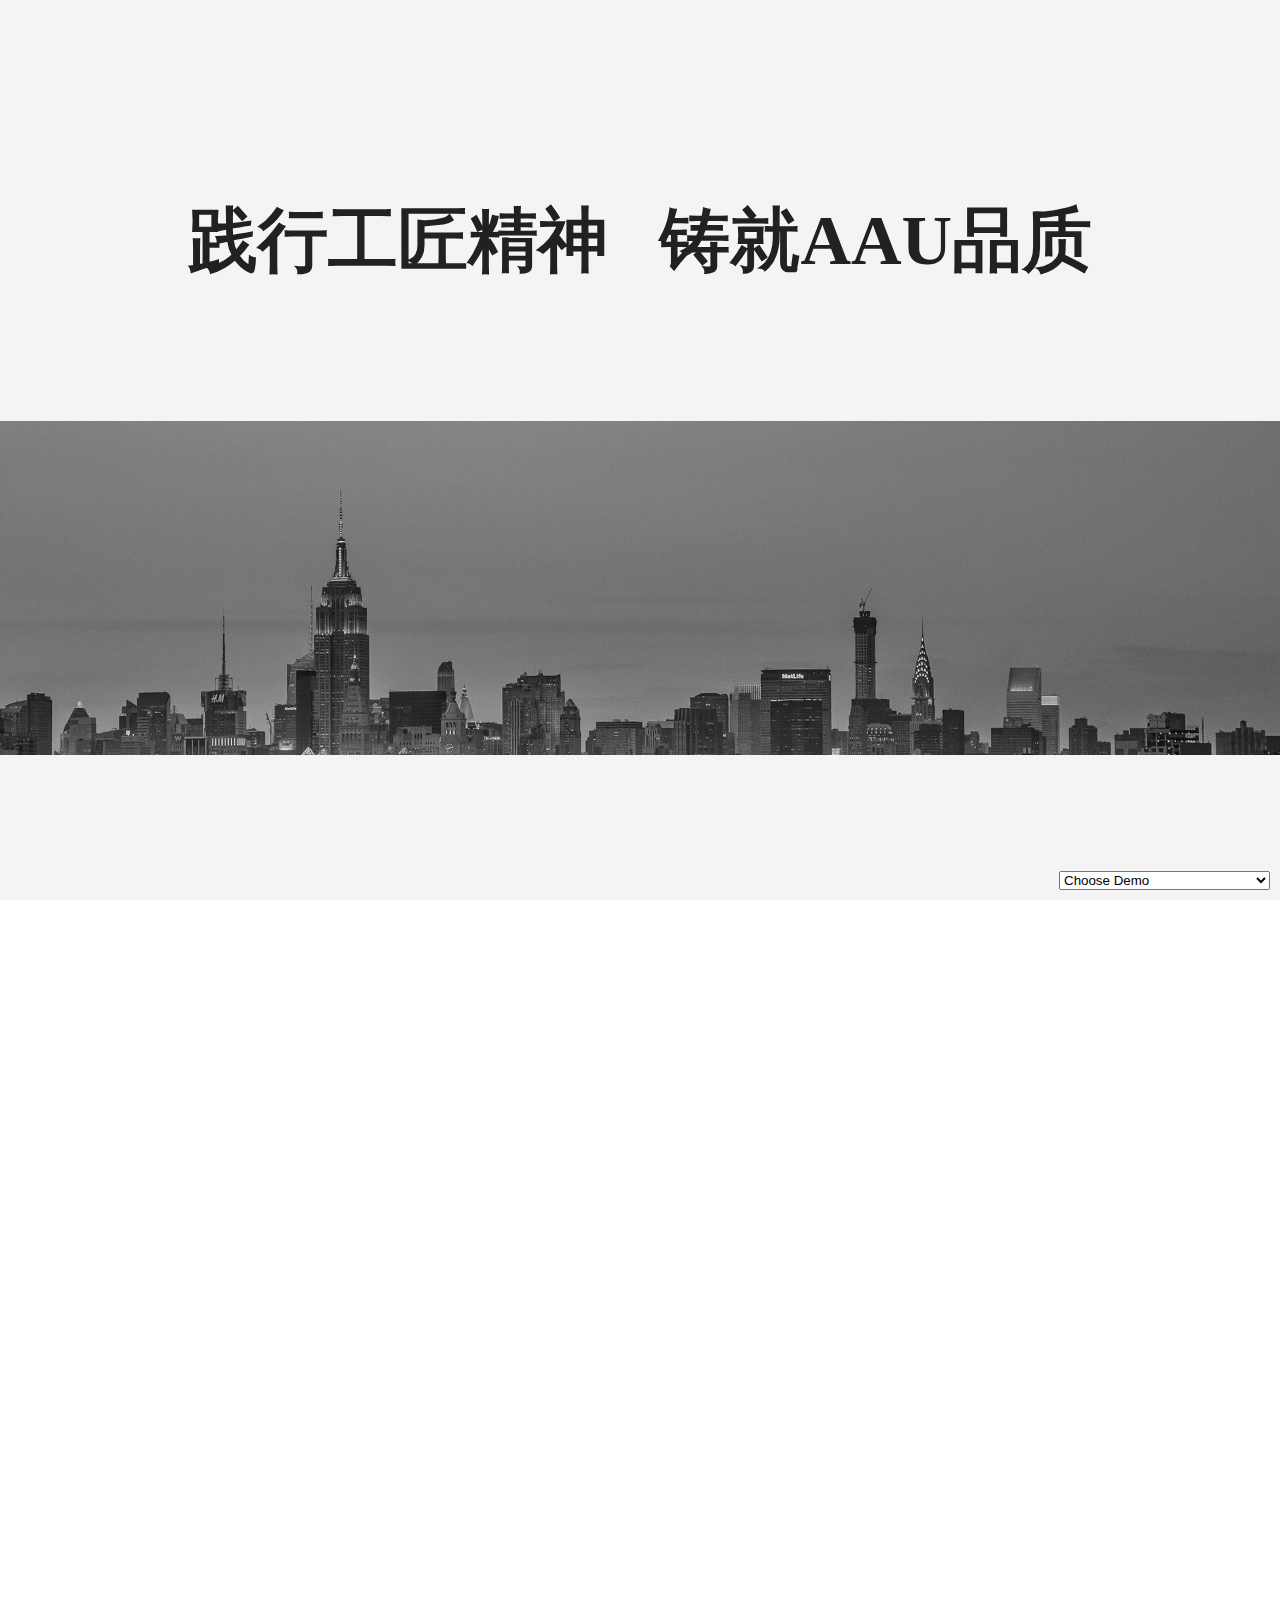
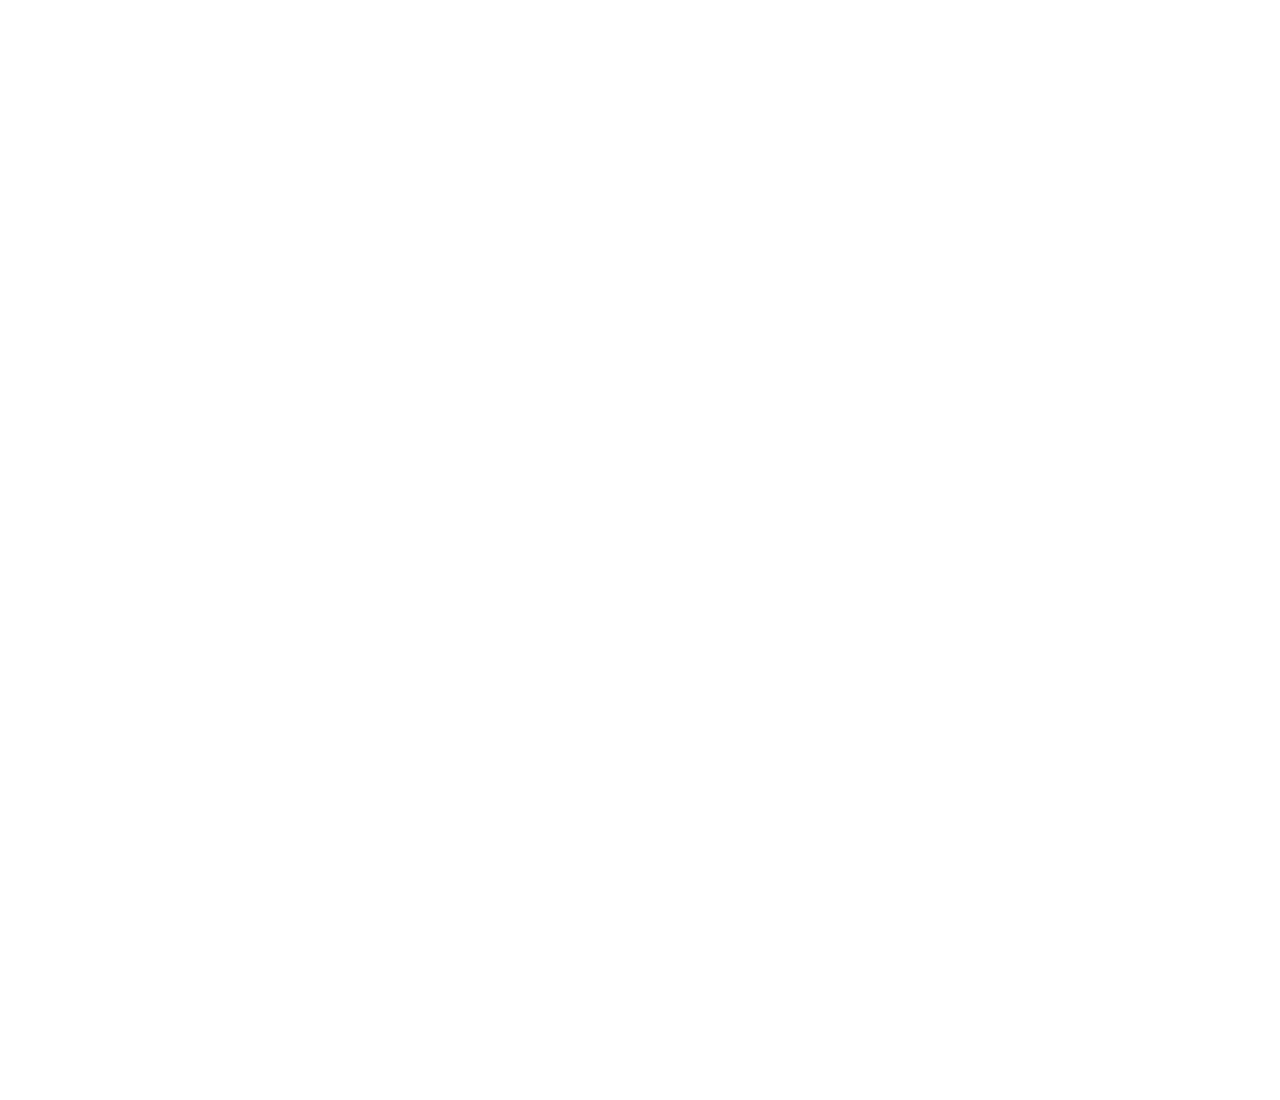
<file: index.html>
<!DOCTYPE html>
<html xmlns="http://www.w3.org/1999/xhtml">

<head>
	<meta http-equiv="Content-Type" content="text/html; charset=utf-8" />
	<title>津合科技</title>
	<meta name="author" content="Alvaro Trigo Lopez" />
	<meta name="description" content="fullPage full-screen sliders navigation widh dots." />
	<meta name="keywords"  content="fullpage,jquery,demo,screen,fullscreen,sliders navigation, horizontal navigation,horizontal,navigation,dots" />
	<meta name="Resource-type" content="Document" />


	<link rel="stylesheet" type="text/css" href="css/fullpage.css" />
	<link rel="stylesheet" type="text/css" href="css/examples.css" />
	<link rel="shortcut icon" href="img/logo.png">
	<style>

	/* Style for our header texts
	* --------------------------------------- */
	
	.intro img{
		width: 100%;
		height: auto;
	}
	section:first-child{
		padding: 0;
	}
	img:first-child{
		width: 100%;
		height: auto;
		margin: 0;
		margin-bottom: 0
	}
	/* section:first-child img:nth-last-child(1){
		width: 50%;
		
	}
	 */
	/* Centered texts in each section
	* --------------------------------------- */
	.section{
		text-align:center;
	}


	/* Overwriting styles for the navigation dots (to place it where we want)
	* --------------------------------------- */
	.fp-slidesNav.bottom{
		bottom: 25px;
	}

	/* Bottom menu
	* --------------------------------------- */
	#infoMenu li a {
		color: #fff;
	}

	#section2 h1{
		color: #333;
	}
	
	h2{
		font-weight: 700;
		font-size: 70px;
		margin-top: 0px;
		line-height: 200px;
		margin-bottom: 80px;
		font-family:'微软雅黑';
		color: #212121;
	}
	.box{
		width: 100%;
		height: 100%;
		position: relative;
	}
	.box1{
		width: 100%;
		height: 100%;
		position: absolute;
		top: 0;
		left: 0;
		background-color: rgba(0, 0, 0, 0.3);
	}
	.box1 p{
		width: 500px;
		height: 300px;
		position: absolute;
		font-size: 20px;
		line-height: 30px;
		text-align: left;
		top: 0;
		bottom: 0;
		right: 100px;
		margin: auto 0;
	}
	.box1 a{
		width: 100px;
		height: 80px;
		font-size: 20px;
		line-height: 80px;
		text-align: center;
		position: absolute;
		right: 50px;
		bottom: 150px;
		background-color: rgba(0, 0, 0, 0.7);
		color: #fff;
	}
	span{
		font-size: 24px;
		color: red;
	}
	.son{
		position: absolute;
		top: 0;
		left: 0;
		width: 50%;
		height: 70%;
		float: left;
	}
	.son1{
		position: absolute;
		bottom: 0;
		right: 0;
		width: 50%;
		height: 70%;
		float: left;
	}
	.son2{
		position: absolute;
		bottom: 0;
		left: 0;
		width: 50%;
		height: 70%;
		float: left;
	}
	.son3{
		position: absolute;
		top: 0;
		right: 0;
		width: 50%;
		height: 70%;
		float: left;
	}
	.imgbox img{
		width: 100%;
		height: 100%;
	}
	</style>

	<!--[if IE]>
		<script type="text/javascript">
			 var console = { log: function() {} };
		</script>
	<![endif]-->
</head>
<body>

<select id="demosMenu">
  <option selected>Choose Demo</option>
  <option id="jquery-adapter">jQuery adapter</option>
  <option id="active-slide">Active section and slide</option>
  <option id="auto-height">Auto height</option>
  <option id="autoplay-video-and-audio">Autoplay Video and Audio</option>
  <option id="backgrounds">Background images</option>
  <option id="backgrounds-fixed">Fixed fullscreen backgrounds</option>
  <option id="background-video">Background video</option>
  <option id="callbacks-v2-compatible">Callbacks version 2</option>
  <option id="callbacks-v3">Callbacks version 3</option>
  <option id="continuous-horizontal">Continuous horizontal</option>
  <option id="continuous-vertical">Continuous vertical</option>
  <option id="parallax">Parallax</option>
  <option id="css3">CSS3</option>
  <option id="drag-and-move">Drag And Move</option>
  <option id="easing">Easing</option>
  <option id="fading-effect">Fading Effect</option>
  <option id="fixed-headers">Fixed headers</option>
  <option id="gradient-backgrounds">Gradient backgrounds</option>
  <option id="interlocked-slides">Interlocked Slides</option>
  <option id="looping">Looping</option>
  <option id="methods">Methods</option>
  <option id="navigation-vertical">Vertical navigation dots</option>
  <option id="navigation-horizontal">Horizontal navigation dots</option>
  <option id="no-anchor">No anchor links</option>
  <option id="normal-scroll">Normal scrolling</option>
  <option id="normalScrollElements">Normal scroll elements</option>
  <option id="offset-sections">Offset sections</option>
  <option id="one-section">One single section</option>
  <option id="reset-sliders">Reset sliders</option>
  <option id="responsive-auto-height">Responsive Auto Height</option>
  <option id="responsive-height">Responsive Height</option>
  <option id="responsive-width">Responsive Width</option>
  <option id="responsive-slides">Responsive Slides</option>
  <option id="scrollBar">Scroll bar enabled</option>
  <option id="scroll-horizontally">Scroll horizontally</option>
  <option id="scrollOverflow">Scroll inside sections and slides</option>
  <option id="scrollOverflow-reset">ScrollOverflow Reset</option>
  <option id="lazy-load">Lazy load</option>
  <option id="scrolling-speed">Scrolling speed</option>
  <option id="trigger-animations">Trigger animations</option>
  <option id="vue-fullpage">Vue-fullpage component</option>
</select>

<div id="fullpage">

	<div class="section " id="section0">
		<div class="intro">
			<h2>践行工匠精神&nbsp;&nbsp;&nbsp;铸就AAU品质</h2>
			<img src="img/s1.png" alt="">
			
		</div>
	</div>
	<div class="section" id="section1">
	    <div class="slide" id="slide1" data-anchor="slide1">
			<div class="intro">
				<img src="img/1-1g1011646030-l.jpg" alt="">
			</div>
		</div>

	    <div class="slide" id="slide2" data-anchor="slide2">
	    	<div style="overflow: hidden;width: 100%;width: 100%;height: 100%;position: relative;">
				<div class="son imgbox"><img src="img/1-1PG41H115b9.jpg" alt=""></div>
				<div class="son1 imgbox"><img src="img/3wsheji.jpg" alt=""></div>
			</div>
		</div>

		<div class="slide" id="slide3" data-anchor="slide3">
			<div style="overflow: hidden;width: 100%;width: 100%;height: 100%;position: relative;">
				<div class="son2 imgbox"><img src="img/c.jpg" alt=""></div>
				<div class="son3 imgbox"><img src="img/d.jpg" alt=""></div>
			</div>
		</div>	

		<div class="slide" id="slide3" data-anchor="slide3">
			<div style="overflow: hidden;width: 100%;width: 100%;height: 100%;position: relative;">
				<div class="son imgbox"><img src="img/42.jpg" alt=""></div>
				<div class="son1 imgbox"><img src="img/43.jpg" alt=""></div>
			</div>
		</div>

		<div class="slide" id="slide3" data-anchor="slide3">
			<div style="overflow: hidden;width: 100%;width: 100%;height: 100%;position: relative;">
				<div class="son2 imgbox"><img src="img/3D01.jpg" alt=""></div>
				<div class="son3 imgbox"><img src="img/3D02.jpg" alt=""></div>
			</div>
		</div>
	</div>
	<div class="section" id="section2">
		<div class="intro">
			<!-- <h2>践行工匠精神&nbsp;&nbsp;&nbsp;铸就AAU品质</h2> -->
			<div class="box"><img src="img/004.jpg" alt="">
				<div class="box1">
				<p><span>天津津合精密科技有限公司</span>  是以三维数字化模型技术为基础 ，实现3D打印服务、展示展览、工业设计、产品制作（含个性化定制服务）、及DYI纪念品设计与制作的科技创意型企业，致力于海洋装备、船舶、汽车、航空航天、模具、家电、医疗、建筑、能源、科研、教育等领域提供一体化综合解决方案，秉承工匠精神打造出高质量的数字化沙盘模型、数字化展示技术 、具有企业纪念意义独一无二识别元素，从而助力各行各业的客户提高生产效率、提升品牌形象 ，扩大市场范围，创造共建共赢共享的数字智能生态中心。</p>
				<a href="index1.html">进入主页</a></div>
			</div>
		</div>
	</div>
</div>


<script type="text/javascript" src="js/fullpage.js"></script>
<script type="text/javascript" src="js/examples.js"></script>

<script type="text/javascript">
    var myFullpage = new fullpage('#fullpage', {
        anchors: ['firstPage', 'secondPage', '3rdPage'],
        sectionsColor: ['#F4F4F4', '#fff', '#F4F4F4'],
        slidesNavigation: true,
    });
</script>

</body>
</html>
</file>
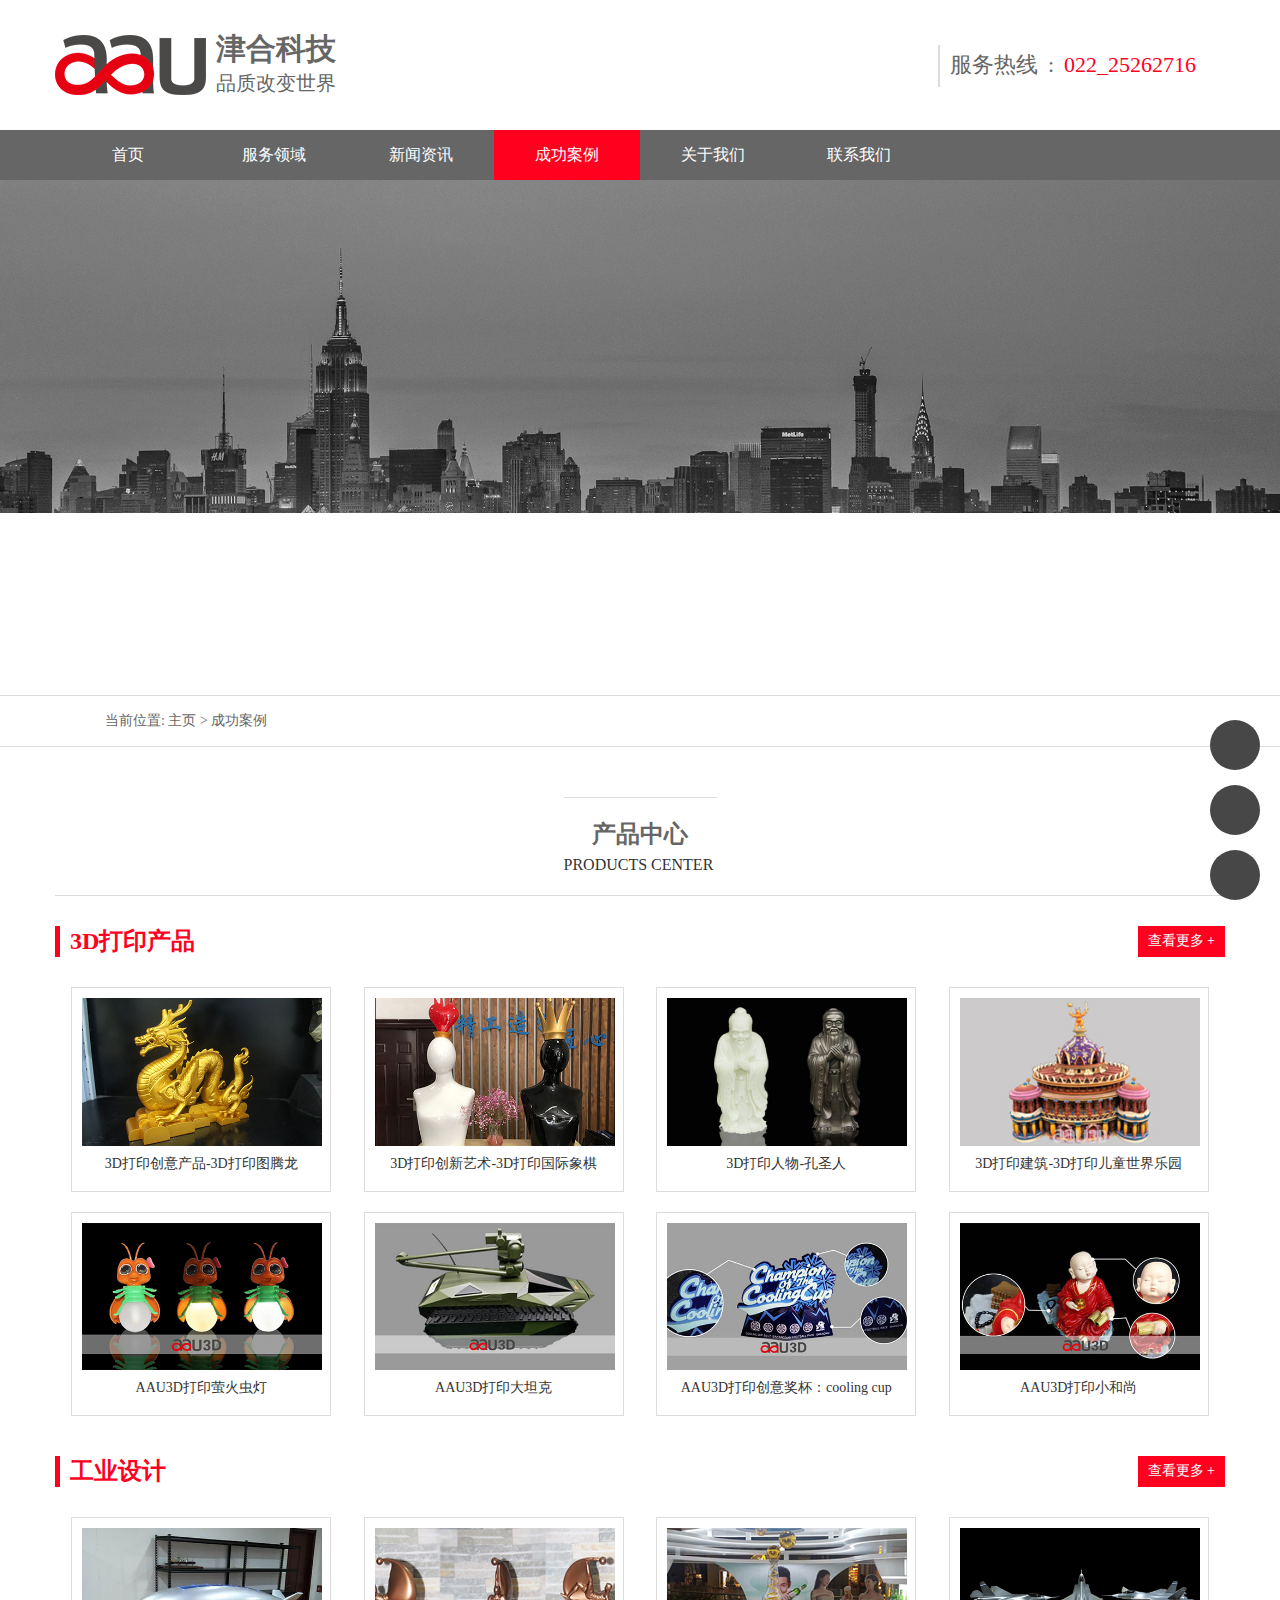
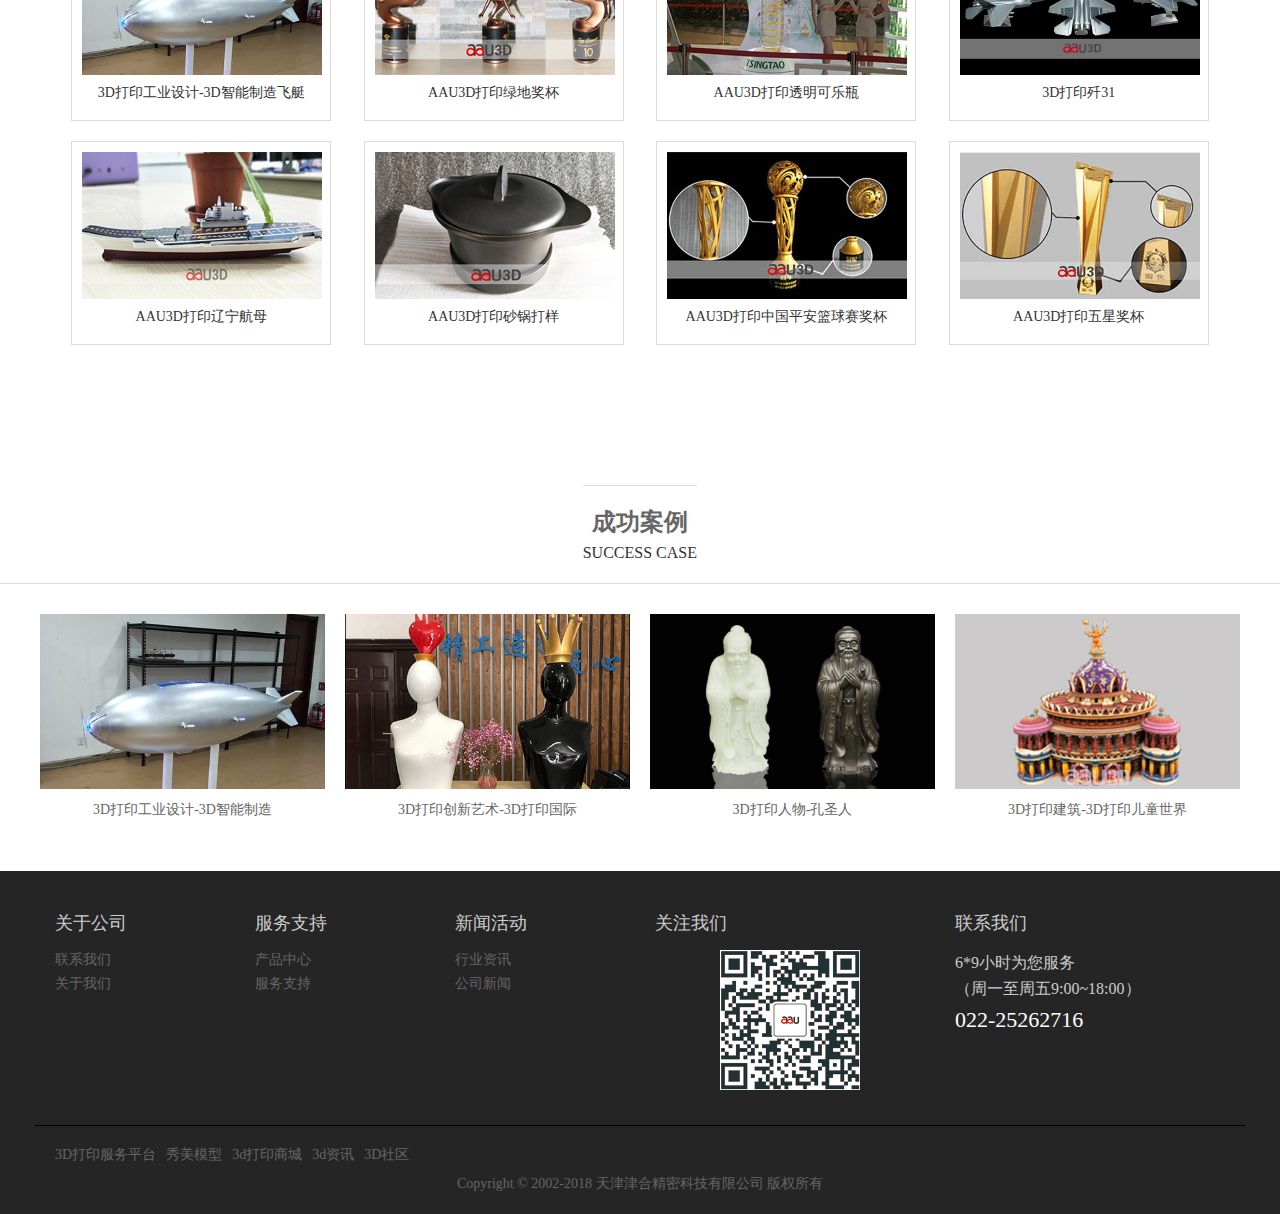
<file: anli.html>
<!DOCTYPE html>
<html lang="en">
<head>
	<meta charset="UTF-8">
	<title>成功案例_津合科技</title>
	<link rel="stylesheet" href="https://at.alicdn.com/t/font_741718_xuz008rbyt.css">
	<link rel="stylesheet" href="css/anli.css">
	<link rel="shortcut icon" href="img/logo.png">
</head>
<body>
	<header>
		<div class="con1">
			<a href="index1.html"><img src="img/logo.png" alt="" width="151" height="90"></a>
			<h2><span>津合科技</span>品质改变世界</h2>
			<div class="con2">
				<span class="iconfont icon-fuwurexian"></span>
				<p>服务热线<span>:</span><a href="">022_25262716</a></p>
			</div>
		</div>
	</header>
	<div class="top">
		<div class="Title">
			<div class="title">
				<a href="index1.html" class="cons">首页</a>
				<a href="fuwu.html" class="cons">服务领域</a>
				<a href="xinwen.html" class="cons">新闻资讯
					<div class="btns">
						<span class="iconfont icon-shang"></span>
						<span class="font font1">企业动态</span>
						<span class="font">行业资讯</span>
					</div>
				</a>
				<a href="anli.html" class="cons">成功案例
					<div class="btns btns1">
						<span class="iconfont icon-shang"></span>
						<span class="font font1">3D打印产品</span>
						<span class="font">工业设计</span>
						<span class="font">手板制作</span>
						<span class="font">展览展示</span>
					</div>
				</a>
				<a href="guanyu.html" class="cons">关于我们</a>
				<a href="tel.html" class="cons">联系我们</a>
			</div>
		</div>
		<div class="IMGbox"><img src="img/s1.png" alt=""></div>
	</div>
	<div class="NAV">
		<div class="nav">
			<span class="iconfont icon-dingwei"></span>
			<p>当前位置: <a href="index1.html">主页</a> > 成功案例</p>
		</div>
	</div>
	<div class="CON2">
		<h3><b>产品中心</b><p>PRODUCTS CENTER</p></h3>
		<div class="liner"></div>
		<div class="up">
			<div class="left"><a href="" class="font_left">3D打印产品</a></div>
			<div class="right"><a href="" class="font_right">查看更多 +</a></div>
		</div>
		<div class="IMGS">
		<div class="boximg"><a href="guanyuxq.html" class="IMG">
			<img src="img/1-1PF413110W54.jpg" alt="" width="240">
			<p>3D打印创意产品-3D打印图腾龙</p></a>
		</div>
		<div class="boximg"><a href="guanyuxq.html" class="IMG">
			<img src="img/1-1PF3150450556.jpg" alt="" width="240">
			<p>3D打印创新艺术-3D打印国际象棋</p>
		</a></div>
		<div class="boximg"><a href="guanyuxq.html" class="IMG">
			<img src="img/1-1PF3145R2432.jpg" alt="" width="240">
			<p>3D打印人物-孔圣人</p>
		</a></div>
		<div class="boximg"><a href="guanyuxq.html" class="IMG">
			<img src="img/1-1P63015260W93.jpg" alt="" width="240">
			<p>3D打印建筑-3D打印儿童世界乐园</p>
		</a></div>
		<div class="boximg"><a href="guanyuxq.html" class="IMG">
			<img src="img/1-1G01414515VY.jpg" alt="" width="240">
			<p>AAU3D打印萤火虫灯</p>
		</a></div>
		<div class="boximg"><a href="guanyuxq.html" class="IMG">
			<img src="img/1-1P320110116434.jpg" alt="" width="240">
			<p>AAU3D打印大坦克</p>
		</a></div>
		<div class="boximg"><a href="guanyuxq.html" class="IMG">
			<img src="img/1-1F916110253519.jpg" alt="" width="240">
			<p>AAU3D打印创意奖杯：cooling cup</p>
		</a></div>
		<div class="boximg"><a href="guanyuxq.html" class="IMG">
			<img src="img/1-1F916110054116.jpg" alt="" width="240">
			<p>AAU3D打印小和尚</p>
		</a></div>
		</div>

		<div class="up up1">
			<div class="left"><a href="" class="font_left">工业设计</a></div>
			<div class="right"><a href="" class="font_right">查看更多 +</a></div>
		</div>
		<div class="IMGS">
		<div class="boximg"><a href="guanyuxq.html" class="IMG">
			<img src="img/1-1PF3150K3948.jpg" alt="" width="240">
			<p>3D打印工业设计-3D智能制造飞艇</p></a>
		</div>
		<div class="boximg"><a href="guanyuxq.html" class="IMG">
			<img src="img/1-1FQ4141156216 (1).jpg" alt="" width="240">
			<p>AAU3D打印绿地奖杯</p>
		</a></div>
		<div class="boximg"><a href="guanyuxq.html" class="IMG">
			<img src="img/1-1FQ41413053N.jpg" alt="" width="240">
			<p>AAU3D打印透明可乐瓶</p>
		</a></div>
		<div class="boximg"><a href="guanyuxq.html" class="IMG">
			<img src="img/1-1P103163K5123.jpg" alt="" width="240">
			<p>3D打印歼31</p>
		</a></div>
		<div class="boximg"><a href="guanyuxq.html" class="IMG">
			<img src="img/1-1FQ414155CK.jpg" alt="" width="240">
			<p>AAU3D打印辽宁航母</p>
		</a></div>
		<div class="boximg"><a href="guanyuxq.html" class="IMG">
			<img src="img/1-1FQ4141421203.jpg" alt="" width="240">
			<p>AAU3D打印砂锅打样</p>
		</a></div>
		<div class="boximg"><a href="guanyuxq.html" class="IMG">
			<img src="img/1-1FQ414104QA.jpg" alt="" width="240">
			<p>AAU3D打印中国平安篮球赛奖杯</p>
		</a></div>
		<div class="boximg"><a href="guanyuxq.html" class="IMG">
			<img src="img/1-1FQ4140913A4.jpg" alt="" width="240">
			<p>AAU3D打印五星奖杯</p>
		</a></div>
		</div>
	</div>
	<div class="CON4">
		<div class="conns">
		<h3><b>成功案例</b><p>SUCCESS CASE</p></h3>
		<div class="liner"></div>
		<div class="Imgs">
			<div class="boxs">
				<div class="imgbox">
					<a href="guanyuxq.html"><img src="img/41.jpg" alt="" width="285" height=""><p>3D打印工业设计-3D智能制造</p></a>
				</div>
				<div class="imgbox">
					<a href="guanyuxq.html"><img src="img/42.jpg" alt="" width="285" height=""><p>3D打印创新艺术-3D打印国际</p></a>
				</div>
				<div class="imgbox">
					<a href="guanyuxq.html"><img src="img/43.jpg" alt="" width="285" height=""><p>3D打印人物-孔圣人</p></a>
				</div>
				<div class="imgbox">
					<a href="guanyuxq.html"><img src="img/44.jpg" alt="" width="285" height=""><p>3D打印建筑-3D打印儿童世界</p></a>
				</div>
				<div class="imgbox">
					<a href="guanyuxq.html"><img src="img/45.jpg" alt="" width="285" height=""><p>AAU3D打印绿地奖杯</p></a>
				</div>
				<div class="imgbox">
					<a href="guanyuxq.html"><img src="img/46.jpg" alt="" width="285" height=""><p>银海女神号豪华邮轮模型</p></a>
				</div>
				<div class="imgbox">
					<a href="guanyuxq.html"><img src="img/47.jpg" alt="" width="285" height=""><p>AAU3D打印透明可乐瓶</p></a>
				</div>
				<div class="imgbox">
					<a href="guanyuxq.html"><img src="img/48.jpg" alt="" width="285" height=""><p>3D打印创意产品-3D打印图腾</p></a>
				</div>
			</div>
		</div>
		</div>
	</div>
	<footer>
		<div class="top">
			<div class="box box1">
				<h3>关于公司</h3>
				<p><a href="tel.html">联系我们</a></p>
				<p><a href="guanyu.html">关于我们</a></p>
			</div>
			<div class="box box1">
				<h3>服务支持</h3>
				<p><a href="anli.html">产品中心</a></p>
				<p><a href="fuwu.html">服务支持</a></p>
			</div>
			<div class="box box1">
				<h3>新闻活动</h3>
				<p><a href="xinwen.html">行业资讯</a></p>
				<p><a href="xinwen.html">公司新闻</a></p>
			</div>
			<div class="box box2">
				<h3>关注我们</h3>
				<img src="img/wechat.png" alt="">
			</div>
			<div class="box box2">
				<h3>联系我们</h3>
				<p>6*9小时为您服务<br>（周一至周五9:00~18:00） <br><b>022-25262716</b></p>
			</div>
		</div>
		<div class="bottom">
			<div class="nth">
				<a href="" class="btn">3D打印服务平台</a>
				<a href="" class="btn">秀美模型</a>
				<a href="" class="btn">3d打印商城</a>
				<a href="" class="btn">3d资讯</a>
				<a href="" class="btn">3D社区</a>
			</div>
			<p>Copyright © 2002-2018 天津津合精密科技有限公司 版权所有</p>
		</div>
	</footer>
	<nav>
		<a href=""><span class="iconfont icon-qq"></span></a>
		<a href=""><span class="iconfont icon-fuwurexian"></span></a>
		<a href=""><span class="iconfont icon-shang1"></span></a>
	</nav>
</body>
</html>
</file>
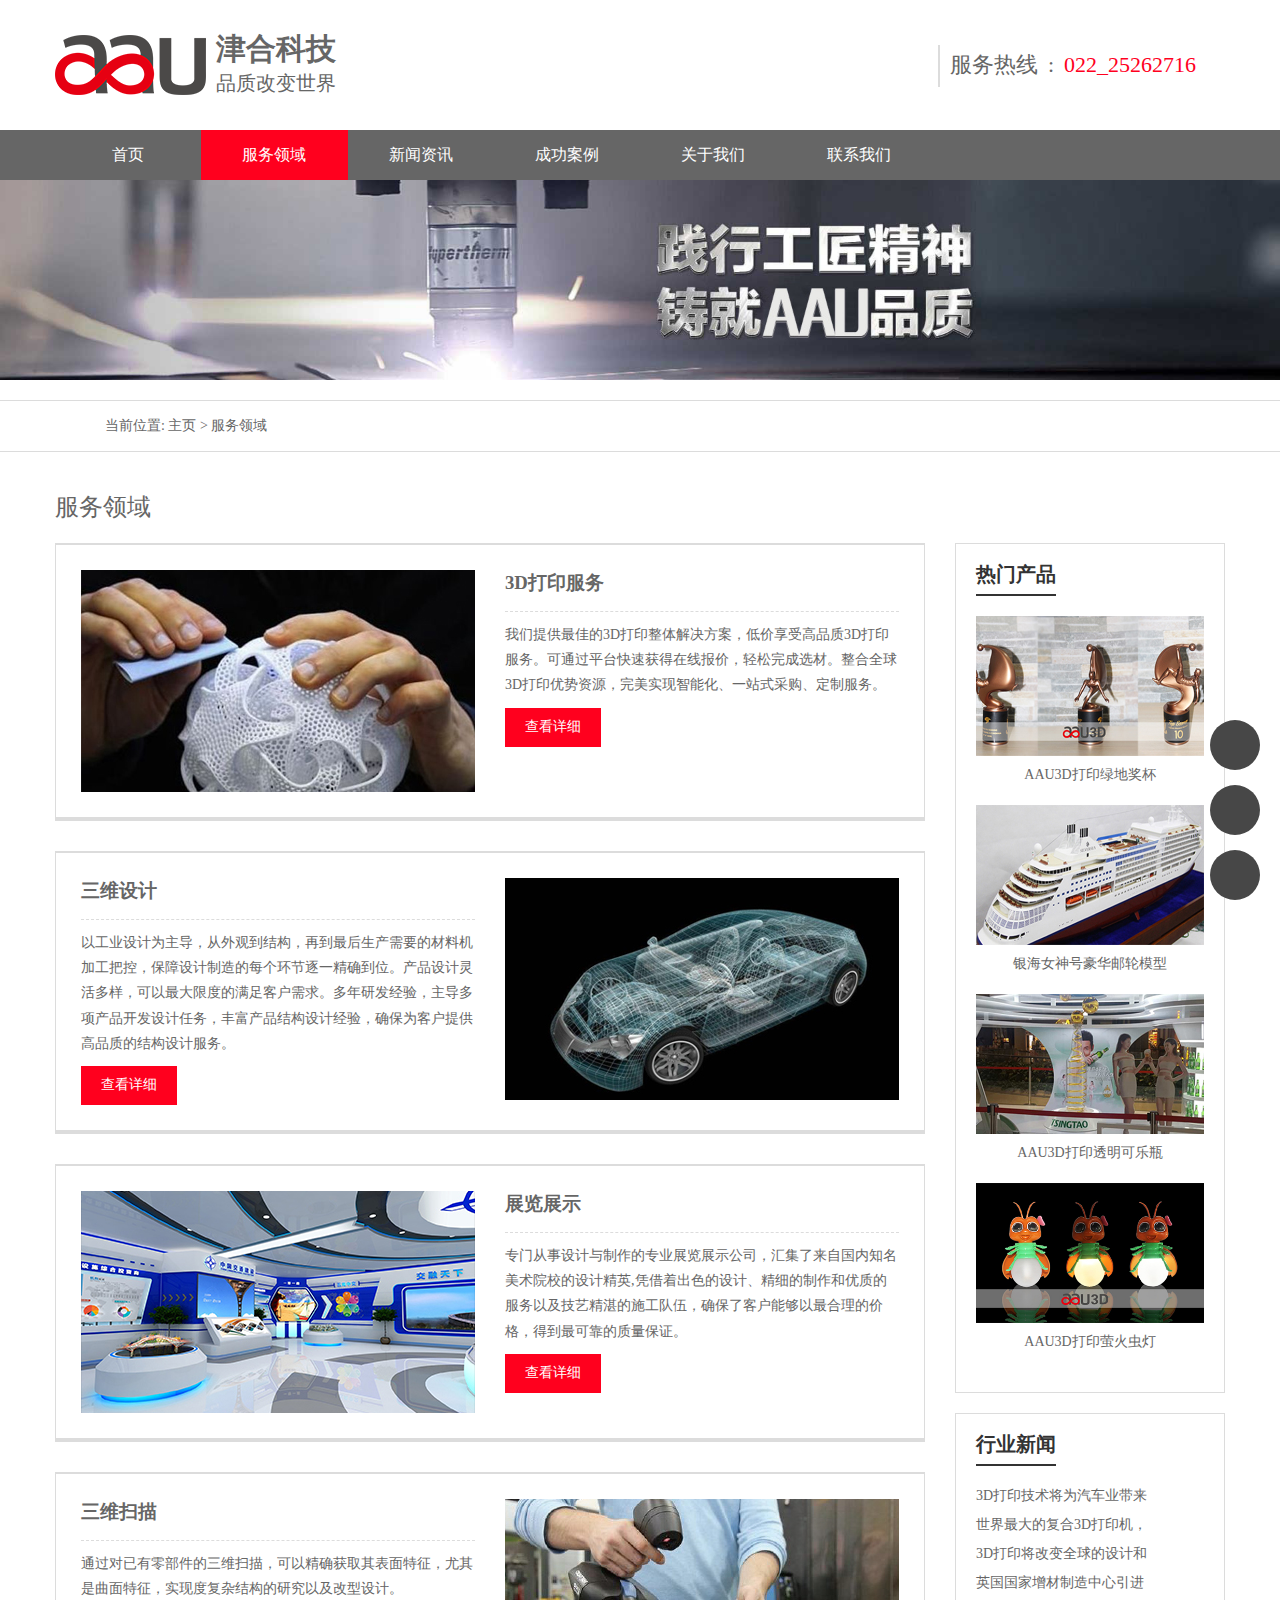
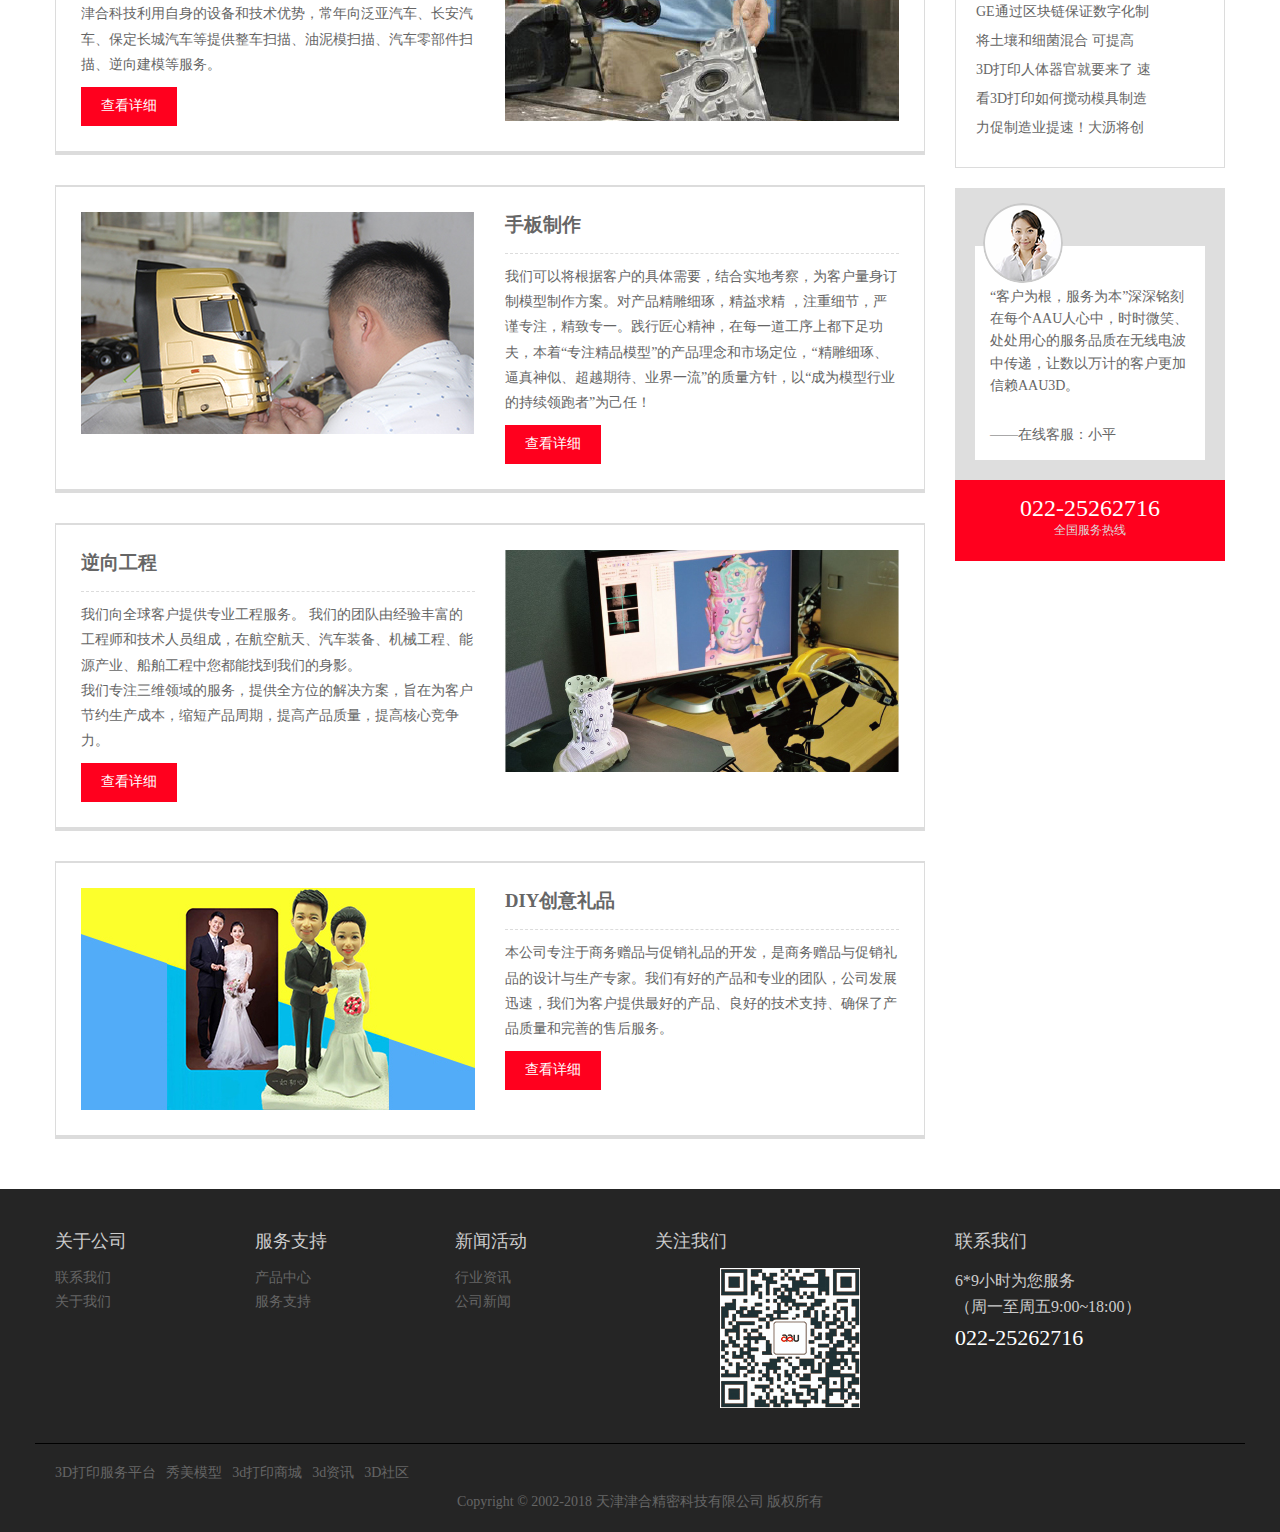
<file: fuwu.html>
<!DOCTYPE html>
<html lang="en">
<head>
	<meta charset="UTF-8">
	<title>服务领域_津合科技</title>
	<link rel="stylesheet" href="https://at.alicdn.com/t/font_741718_xuz008rbyt.css">
	<link rel="stylesheet" href="https://at.alicdn.com/t/font_743772_7r9wktay3ys.css">
	<link rel="stylesheet" href="css/fuwu.css">
	<link rel="shortcut icon" href="img/logo.png">
</head>
<body>
	<header>
		<div class="con1">
			<a href="index1.html"><img src="img/logo.png" alt="" width="151" height="90"></a>
			<h2><span>津合科技</span>品质改变世界</h2>
			<div class="con2">
				<span class="iconfont icon-fuwurexian"></span>
				<p>服务热线<span>:</span><a href="">022_25262716</a></p>
			</div>
		</div>
	</header>
	<div class="top">
		<div class="Title">
			<div class="title">
				<a href="index1.html" class="cons">首页</a>
				<a href="fuwu.html" class="cons">服务领域</a>
				<a href="xinwen.html" class="cons">新闻资讯
					<div class="btns">
						<span class="iconfont icon-shang"></span>
						<span class="font font1">企业动态</span>
						<span class="font">行业资讯</span>
					</div>
				</a>
				<a href="anli.html" class="cons">成功案例
					<div class="btns btns1">
						<span class="iconfont icon-shang"></span>
						<span class="font font1">3D打印产品</span>
						<span class="font">工业设计</span>
						<span class="font">手板制作</span>
						<span class="font">展览展示</span>
					</div>
				</a>
				<a href="guanyu.html" class="cons">关于我们</a>
				<a href="tel.html" class="cons">联系我们</a>
			</div>
		</div>
		<div class="IMGbox"><img src="img/111.jpg" alt=""></div>
	</div>
	<div class="NAV">
		<div class="nav">
			<span class="iconfont icon-dingwei"></span>
			<p>当前位置: <a href="index1.html">主页</a> > 服务领域</p>
		</div>
	</div>
	<div class="CON">
		<div class="title">服务领域</div>
		<div class="left">
			<div class="con">
				<img src="img/3ddayin.jpg" alt="" width="394" height="222" title="3D打印服务">
				<div class="font">
					<h3>3D打印服务</h3>
					<p>我们提供最佳的3D打印整体解决方案，低价享受高品质3D打印服务。可通过平台快速获得在线报价，轻松完成选材。整合全球3D打印优势资源，完美实现智能化、一站式采购、定制服务。</p>
					<a href="fuwuxq.html">查看详细</a>
				</div>
			</div>
			<div class="con">
				<div class="font">
					<h3>三维设计</h3>
					<p>以工业设计为主导，从外观到结构，再到最后生产需要的材料机加工把控，保障设计制造的每个环节逐一精确到位。产品设计灵活多样，可以最大限度的满足客户需求。多年研发经验，主导多项产品开发设计任务，丰富产品结构设计经验，确保为客户提供高品质的结构设计服务。</p>
					<a href="fuwuxq.html">查看详细</a>
				</div>
				<img src="img/3wsheji.jpg" alt="" width="394" height="222" title="三维设计">
			</div>
			<div class="con">
				<img src="img/zhanlan.jpg" alt="" width="394" height="222" title="展览展示">
				<div class="font">
					<h3>展览展示</h3>
					<p>专门从事设计与制作的专业展览展示公司，汇集了来自国内知名美术院校的设计精英,凭借着出色的设计、精细的制作和优质的服务以及技艺精湛的施工队伍，确保了客户能够以最合理的价格，得到最可靠的质量保证。</p>
					<a href="fuwuxq.html">查看详细</a>
				</div>
			</div>
			<div class="con">
				<div class="font">
					<h3>三维扫描</h3>
					<p>通过对已有零部件的三维扫描，可以精确获取其表面特征，尤其是曲面特征，实现度复杂结构的研究以及改型设计。<br>津合科技利用自身的设备和技术优势，常年向泛亚汽车、长安汽车、保定长城汽车等提供整车扫描、油泥模扫描、汽车零部件扫描、逆向建模等服务。</p>
					<a href="fuwuxq.html">查看详细</a>
				</div>
				<img src="img/3wsm.jpg" alt="" width="394" height="222" title="三维扫描">
			</div>
			<div class="con">
				<img src="img/fumoxin.jpg" alt="" width="394" height="222" title="手板制作">
				<div class="font">
					<h3>手板制作</h3>
					<p>我们可以将根据客户的具体需要，结合实地考察，为客户量身订制模型制作方案。对产品精雕细琢，精益求精 ，注重细节，严谨专注，精致专一。践行匠心精神，在每一道工序上都下足功夫，本着“专注精品模型”的产品理念和市场定位，“精雕细琢、逼真神似、超越期待、业界一流”的质量方针，以“成为模型行业的持续领跑者”为己任！</p>
					<a href="fuwuxq.html">查看详细</a>
				</div>
			</div>
			<div class="con">
				<div class="font">
					<h3>逆向工程</h3>
					<p>我们向全球客户提供专业工程服务。 我们的团队由经验丰富的工程师和技术人员组成，在航空航天、汽车装备、机械工程、能源产业、船舶工程中您都能找到我们的身影。<br>我们专注三维领域的服务，提供全方位的解决方案，旨在为客户节约生产成本，缩短产品周期，提高产品质量，提高核心竞争力。</p>
					<a href="fuwuxq.html">查看详细</a>
				</div>
				<img src="img/nixia.jpg" alt="" width="394" height="222" title="逆向工程">
			</div>
			<div class="con">
				<img src="img/DIYlp.jpg" alt="" width="394" height="222" title="DIY创意礼品">
				<div class="font">
					<h3>DIY创意礼品</h3>
					<p>本公司专注于商务赠品与促销礼品的开发，是商务赠品与促销礼品的设计与生产专家。我们有好的产品和专业的团队，公司发展迅速，我们为客户提供最好的产品、良好的技术支持、确保了产品质量和完善的售后服务。</p>
					<a href="fuwuxq.html">查看详细</a>
				</div>
			</div>
		</div>
		<div class="right right1">
			<h2>热门产品</h2>
			<div class="box">
				<a href="" class="imgBox"><img src="img/1-1FQ4141156216.jpg" alt="" width="228" title="AAU3D打印绿地奖杯"></a>
				<p><a href="" class="fon">AAU3D打印绿地奖杯</a></p>
			</div>
			<div class="box">
				<a href="" class="imgBox"><img src="img/1-1F420164039519.jpg" alt="" width="228" title="银海女神号豪华邮轮模型"></a>
				<p><a href="" class="fon">银海女神号豪华邮轮模型</a></p>
			</div>
			<div class="box">
				<a href="" class="imgBox"><img src="img/1-1FQ41413053N.jpg" alt="" width="228" title="AAU3D打印透明可乐瓶"></a>
				<p><a href="" class="fon">AAU3D打印透明可乐瓶</a></p>
			</div>
			<div class="box">
				<a href="" class="imgBox"><img src="img/1-1G01414515VY.jpg" alt="" width="228" title="AAU3D打印萤火虫灯"></a>
				<p><a href="" class="fon">AAU3D打印萤火虫灯</a></p>
			</div>
		</div>
		<div class="right right2">
			<h2>行业新闻</h2>
			<p>
				<a href="">3D打印技术将为汽车业带来</a>
			</p>
			<p>
				<a href="">世界最大的复合3D打印机，</a>
			</p>
			<p>
				<a href="">3D打印将改变全球的设计和</a>
			</p>
			<p>
				<a href="">英国国家增材制造中心引进</a>
			</p>
			<p>
				<a href="">GE通过区块链保证数字化制</a>
			</p>
			<p>
				<a href=""智造未来 粤港澳3D打印产业</a>
			</p>
			<p>
				<a href="">将土壤和细菌混合 可提高</a>
			</p>
			<p>
				<a href="">3D打印人体器官就要来了 速</a>
			</p>
			<p>
				<a href="">看3D打印如何搅动模具制造</a>
			</p>
			<p>
				<a href="">力促制造业提速！大沥将创</a>
			</p>
		</div>
		<div class="end">
			<div class="con">
				<div class="font">
					<p>“客户为根，服务为本”深深铭刻在每个AAU人心中，时时微笑、处处用心的服务品质在无线电波中传递，让数以万计的客户更加信赖AAU3D。</p>
					<span>——在线客服：小平</span>
				</div>
			</div>
			<img src="img/kf.png" alt="" width="80" height="80">
		</div>
		<div class="bottom">
			<h3><a href="">022-25262716</a></h3>全国服务热线
		</div>
	</div>
	<footer>
		<div class="top">
			<div class="box box1">
				<h3>关于公司</h3>
				<p><a href="tel.html">联系我们</a></p>
				<p><a href="guanyu.html">关于我们</a></p>
			</div>
			<div class="box box1">
				<h3>服务支持</h3>
				<p><a href="anli.html">产品中心</a></p>
				<p><a href="fuwu.html">服务支持</a></p>
			</div>
			<div class="box box1">
				<h3>新闻活动</h3>
				<p><a href="xinwen.html">行业资讯</a></p>
				<p><a href="xinwen.html">公司新闻</a></p>
			</div>
			<div class="box box2">
				<h3>关注我们</h3>
				<img src="img/wechat.png" alt="">
			</div>
			<div class="box box2">
				<h3>联系我们</h3>
				<p>6*9小时为您服务<br>（周一至周五9:00~18:00） <br><b>022-25262716</b></p>
			</div>
		</div>
		<div class="bottom">
			<div class="nth">
				<a href="" class="btn">3D打印服务平台</a>
				<a href="" class="btn">秀美模型</a>
				<a href="" class="btn">3d打印商城</a>
				<a href="" class="btn">3d资讯</a>
				<a href="" class="btn">3D社区</a>
			</div>
			<p>Copyright © 2002-2018 天津津合精密科技有限公司 版权所有</p>
		</div>
	</footer>
	<nav>
		<a href=""><span class="iconfont icon-qq"></span></a>
		<a href=""><span class="iconfont icon-fuwurexian"></span></a>
		<a href=""><span class="iconfont icon-shang1"></span></a>
	</nav>
</body>
</html>
</file>
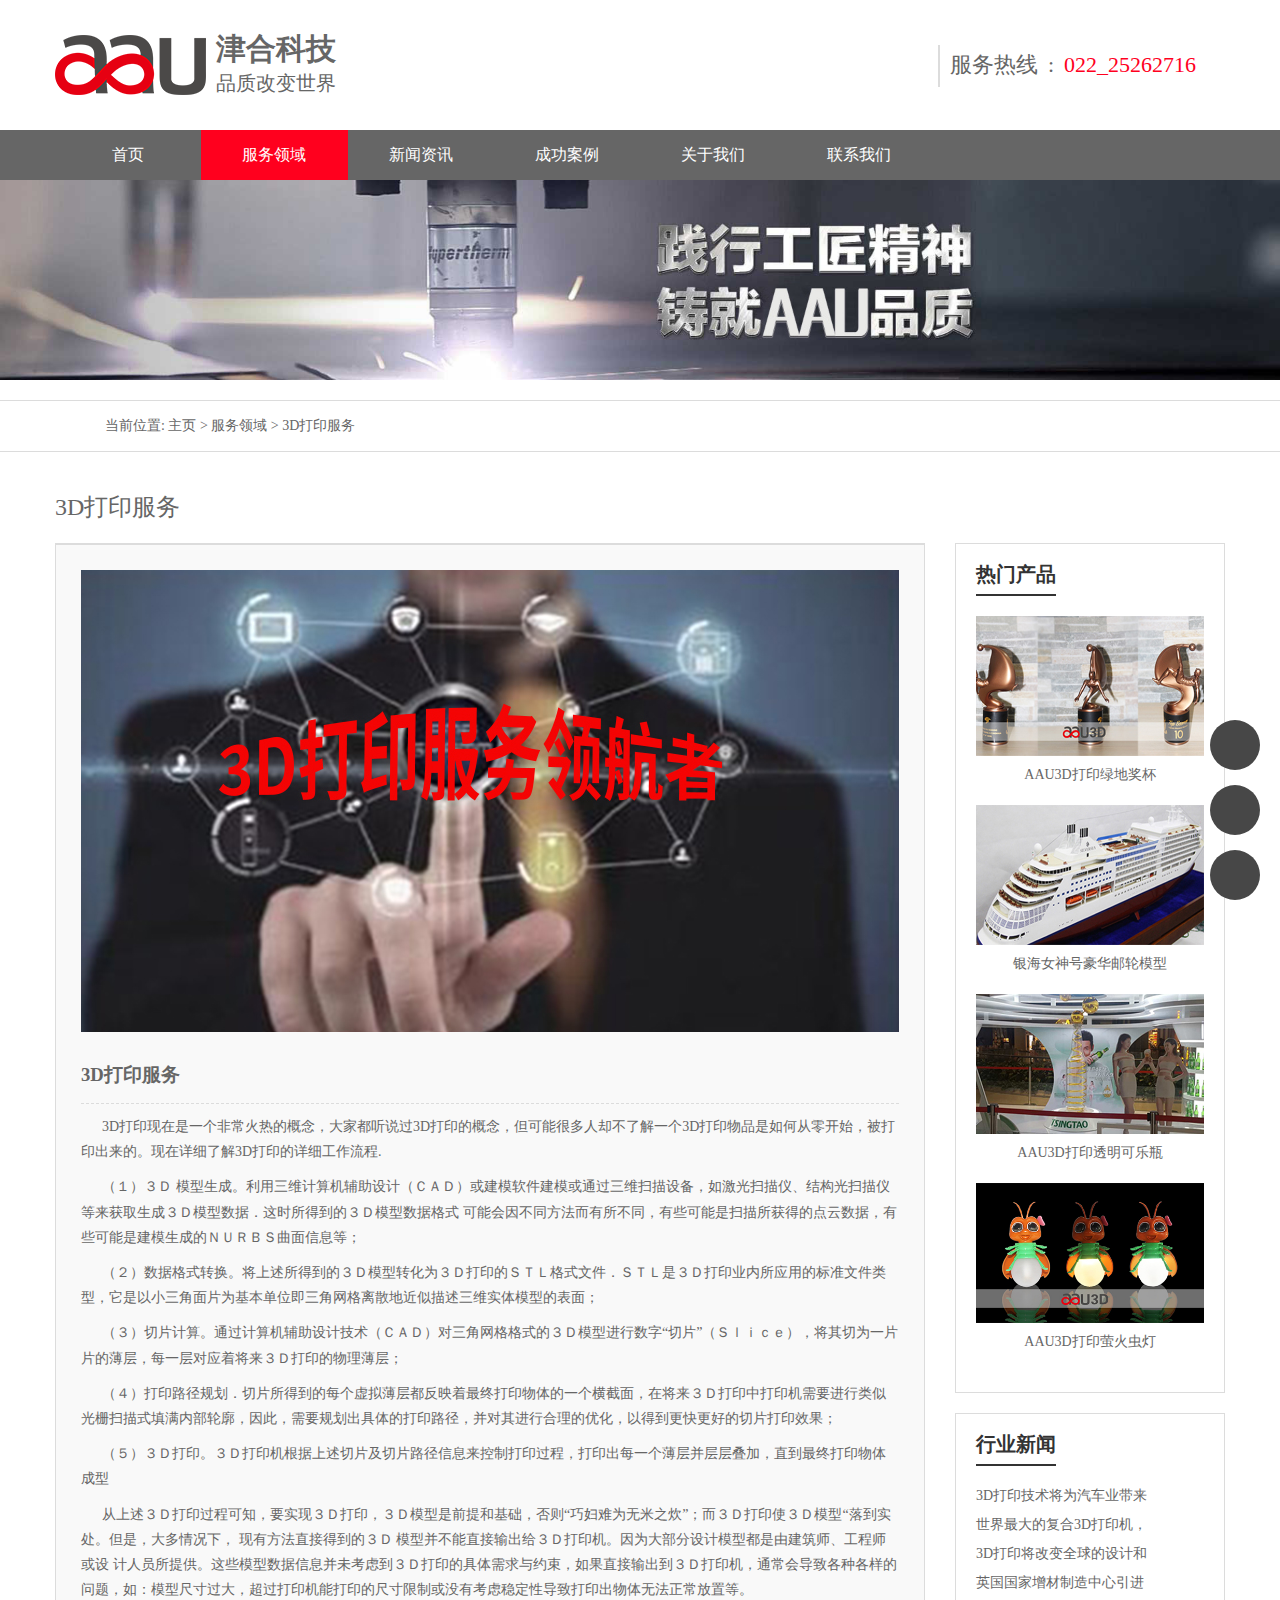
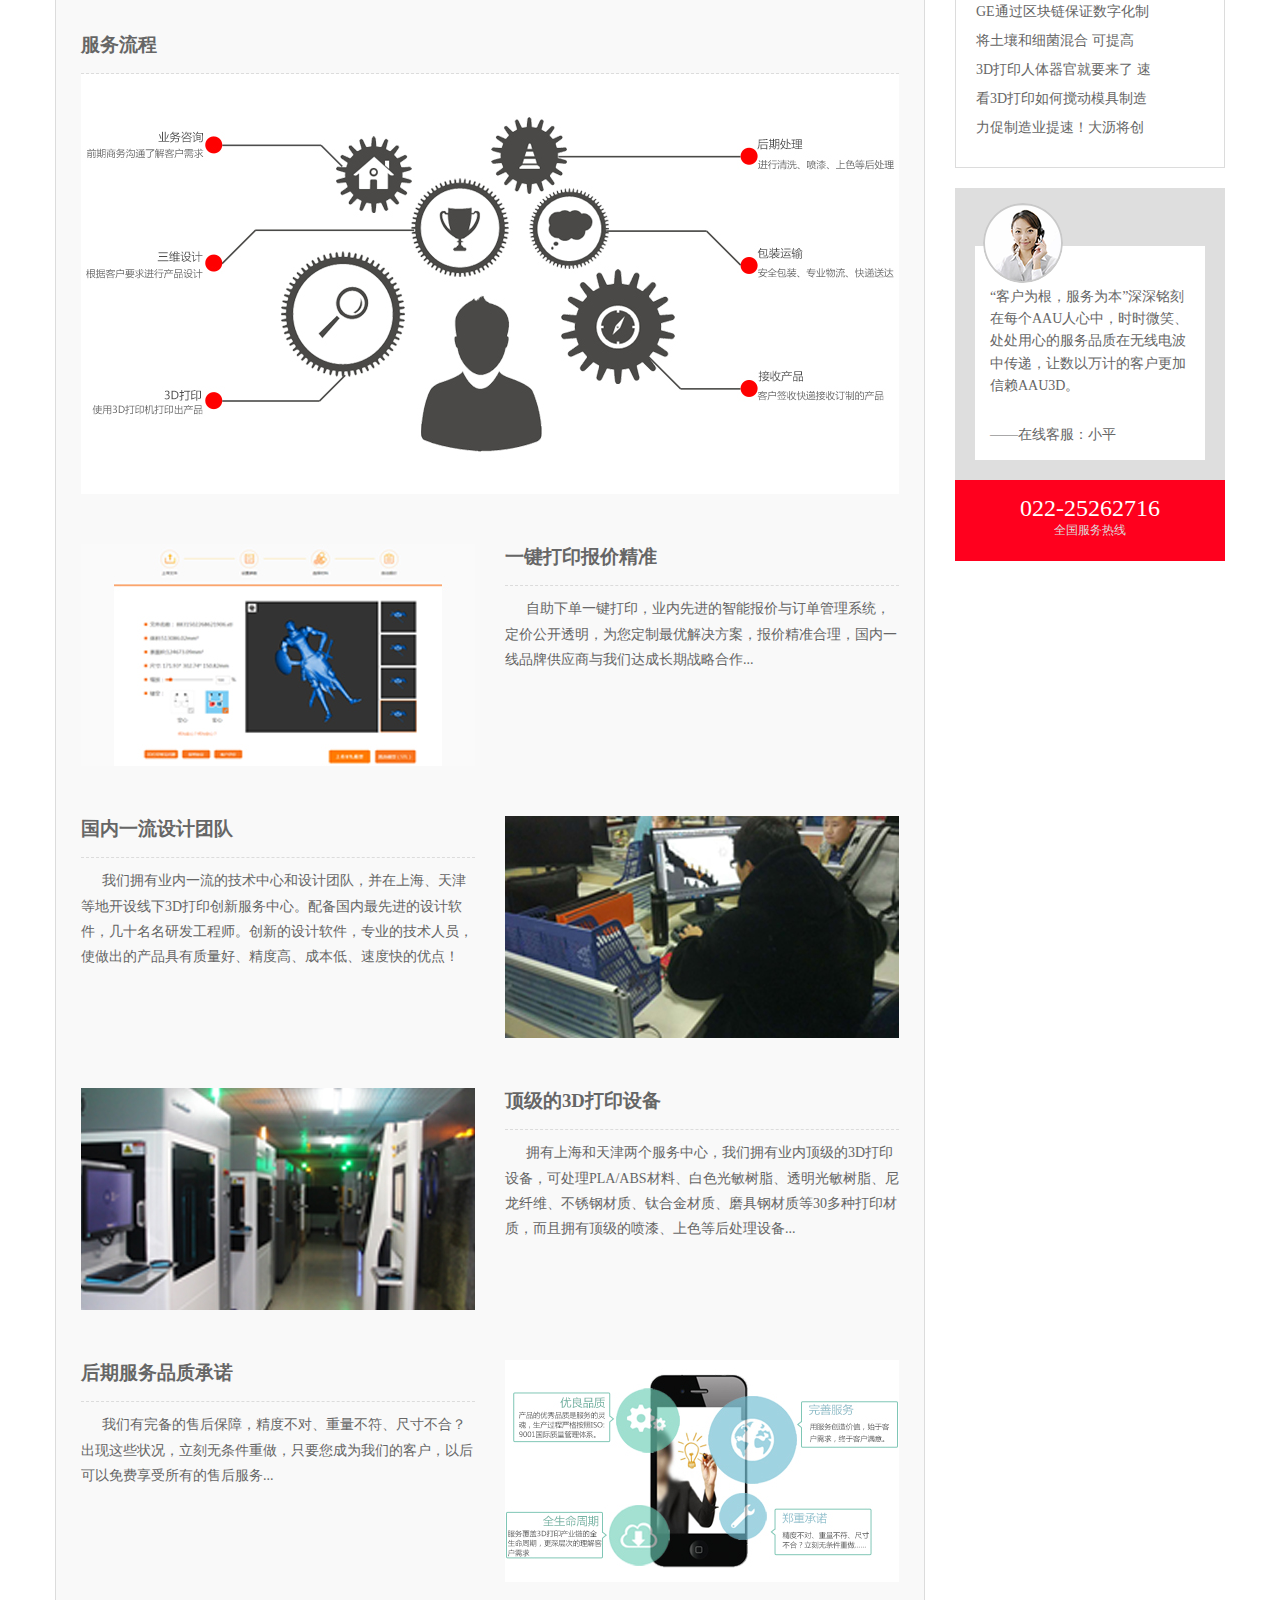
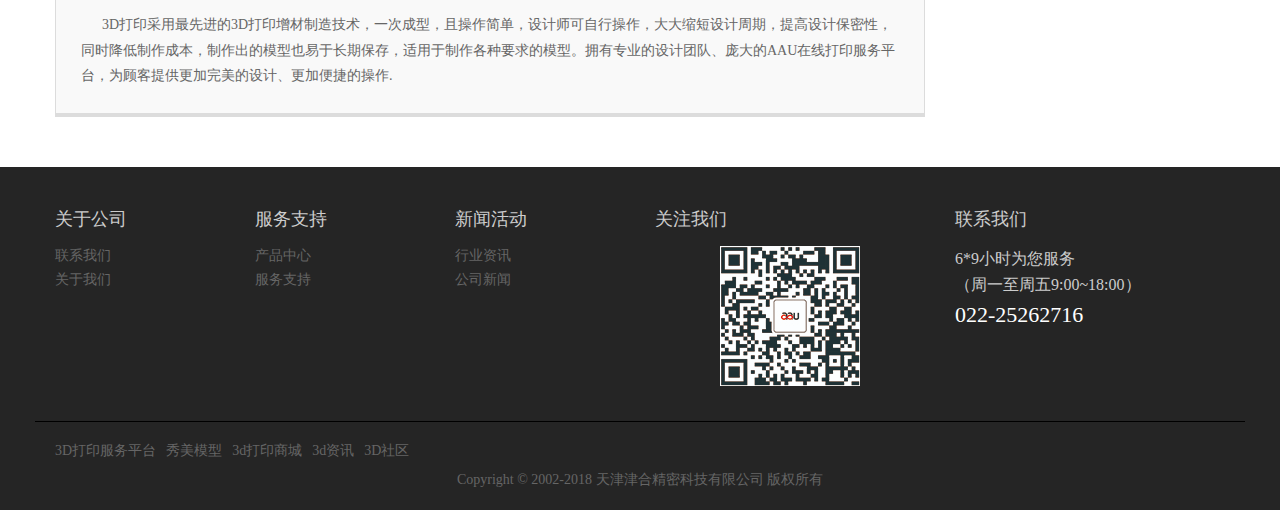
<file: fuwuxq.html>
<!DOCTYPE html>
<html lang="en">
<head>
	<meta charset="UTF-8">
	<title>服务领域/3D打印服务_津合科技</title>
	<link rel="stylesheet" href="https://at.alicdn.com/t/font_741718_xuz008rbyt.css">
	<link rel="stylesheet" href="https://at.alicdn.com/t/font_743772_7r9wktay3ys.css">
	<link rel="stylesheet" href="css/fuwuxq.css">
	<link rel="shortcut icon" href="img/logo.png">
</head>
<body>
	<header>
		<div class="con1">
			<a href="index1.html"><img src="img/logo.png" alt="" width="151" height="90"></a>
			<h2><span>津合科技</span>品质改变世界</h2>
			<div class="con2">
				<span class="iconfont icon-fuwurexian"></span>
				<p>服务热线<span>:</span><a href="">022_25262716</a></p>
			</div>
		</div>
	</header>
	<div class="top">
		<div class="Title">
			<div class="title">
				<a href="index1.html" class="cons">首页</a>
				<a href="fuwu.html" class="cons">服务领域</a>
				<a href="xinwen.html" class="cons">新闻资讯
					<div class="btns">
						<span class="iconfont icon-shang"></span>
						<span class="font font1">企业动态</span>
						<span class="font">行业资讯</span>
					</div>
				</a>
				<a href="anli.html" class="cons">成功案例
					<div class="btns btns1">
						<span class="iconfont icon-shang"></span>
						<span class="font font1">3D打印产品</span>
						<span class="font">工业设计</span>
						<span class="font">手板制作</span>
						<span class="font">展览展示</span>
					</div>
				</a>
				<a href="guanyu.html" class="cons">关于我们</a>
				<a href="tel.html" class="cons">联系我们</a>
			</div>
		</div>
		<div class="IMGbox"><img src="img/111.jpg" alt=""></div>
	</div>
	<div class="NAV">
		<div class="nav">
			<span class="iconfont icon-dingwei"></span>
			<p>当前位置: <a href="index1.html">主页</a> > <a href="fuwu.html">服务领域</a> > 3D打印服务</p>
		</div>
	</div>
	<div class="CON">
		<div class="title">3D打印服务</div>
		<div class="left">
			<a href=""><img src="img/3ddangyin1.jpg" alt="" width="818" height="462" title="3D打印服务"></a>
			<div class="box1">
				<h3>3D打印服务</h3>
				<p>&nbsp&nbsp&nbsp&nbsp&nbsp&nbsp3D打印现在是一个非常火热的概念，大家都听说过3D打印的概念，但可能很多人却不了解一个3D打印物品是如何从零开始，被打印出来的。现在详细了解3D打印的详细工作流程.</p>
				<p>&nbsp&nbsp&nbsp&nbsp&nbsp&nbsp（１）３Ｄ 模型生成。利用三维计算机辅助设计（ＣＡＤ）或建模软件建模或通过三维扫描设备，如激光扫描仪、结构光扫描仪等来获取生成３Ｄ模型数据．这时所得到的３Ｄ模型数据格式 可能会因不同方法而有所不同，有些可能是扫描所获得的点云数据，有些可能是建模生成的ＮＵＲＢＳ曲面信息等；</p>
				<p>&nbsp&nbsp&nbsp&nbsp&nbsp&nbsp（２）数据格式转换。将上述所得到的３Ｄ模型转化为３Ｄ打印的ＳＴＬ格式文件．ＳＴＬ是３Ｄ打印业内所应用的标准文件类型，它是以小三角面片为基本单位即三角网格离散地近似描述三维实体模型的表面；</p>
				<p>&nbsp&nbsp&nbsp&nbsp&nbsp&nbsp（３）切片计算。通过计算机辅助设计技术（ＣＡＤ）对三角网格格式的３Ｄ模型进行数字“切片”（Ｓｌｉｃｅ），将其切为一片片的薄层，每一层对应着将来３Ｄ打印的物理薄层；</p>
				<p>&nbsp&nbsp&nbsp&nbsp&nbsp&nbsp（４）打印路径规划．切片所得到的每个虚拟薄层都反映着最终打印物体的一个横截面，在将来３Ｄ打印中打印机需要进行类似光栅扫描式填满内部轮廓，因此，需要规划出具体的打印路径，并对其进行合理的优化，以得到更快更好的切片打印效果；</p>
				<p>&nbsp&nbsp&nbsp&nbsp&nbsp&nbsp（５）３Ｄ打印。３Ｄ打印机根据上述切片及切片路径信息来控制打印过程，打印出每一个薄层并层层叠加，直到最终打印物体成型</p>
				<p>&nbsp&nbsp&nbsp&nbsp&nbsp&nbsp从上述３Ｄ打印过程可知，要实现３Ｄ打印，３Ｄ模型是前提和基础，否则“巧妇难为无米之炊”；而３Ｄ打印使３Ｄ模型“落到实处。但是，大多情况下， 现有方法直接得到的３Ｄ 模型并不能直接输出给３Ｄ打印机。因为大部分设计模型都是由建筑师、工程师或设 计人员所提供。这些模型数据信息并未考虑到３Ｄ打印的具体需求与约束，如果直接输出到３Ｄ打印机，通常会导致各种各样的问题，如：模型尺寸过大，超过打印机能打印的尺寸限制或没有考虑稳定性导致打印出物体无法正常放置等。</p>
			</div>
			<div class="box1 box2">
				<h3>服务流程</h3>
				<img src="img/3ddangyin2.jpg" alt="" width="818">
			</div>
			<div class="con">
				<img src="img/3ddangyin3.jpg" alt="" width="394" height="222" title="3D打印服务">
				<div class="font">
					<h3>一键打印报价精准</h3>
					<p>&nbsp&nbsp&nbsp&nbsp&nbsp&nbsp自助下单一键打印，业内先进的智能报价与订单管理系统，定价公开透明，为您定制最优解决方案，报价精准合理，国内一线品牌供应商与我们达成长期战略合作...</p>
				</div>
			</div>
			<div class="con">
				<div class="font">
					<h3>国内一流设计团队</h3>
					<p>&nbsp&nbsp&nbsp&nbsp&nbsp&nbsp我们拥有业内一流的技术中心和设计团队，并在上海、天津等地开设线下3D打印创新服务中心。配备国内最先进的设计软件，几十名名研发工程师。创新的设计软件，专业的技术人员，使做出的产品具有质量好、精度高、成本低、速度快的优点！</p>
				</div>
				<img src="img/3ddangyin4.jpg" alt="" width="394" height="222" title="3D打印服务">
			</div>
			<div class="con">
				<img src="img/3ddangyin5.jpg" alt="" width="394" height="222" title="3D打印服务">
				<div class="font">
					<h3>顶级的3D打印设备</h3>
					<p>&nbsp&nbsp&nbsp&nbsp&nbsp&nbsp拥有上海和天津两个服务中心，我们拥有业内顶级的3D打印设备，可处理PLA/ABS材料、白色光敏树脂、透明光敏树脂、尼龙纤维、不锈钢材质、钛合金材质、磨具钢材质等30多种打印材质，而且拥有顶级的喷漆、上色等后处理设备...</p>
				</div>
			</div>
			<div class="con">
				<div class="font">
					<h3>后期服务品质承诺</h3>
					<p>&nbsp&nbsp&nbsp&nbsp&nbsp&nbsp我们有完备的售后保障，精度不对、重量不符、尺寸不合？出现这些状况，立刻无条件重做，只要您成为我们的客户，以后可以免费享受所有的售后服务...</p>
				</div>
				<img src="img/3ddangyin6.jpg" alt="" width="394" height="222" title="3D打印服务">
			</div>
			<p class="font_end">&nbsp&nbsp&nbsp&nbsp&nbsp&nbsp3D打印采用最先进的3D打印增材制造技术，一次成型，且操作简单，设计师可自行操作，大大缩短设计周期，提高设计保密性，同时降低制作成本，制作出的模型也易于长期保存，适用于制作各种要求的模型。拥有专业的设计团队、庞大的AAU在线打印服务平台，为顾客提供更加完美的设计、更加便捷的操作.</p>
		</div>
		<div class="right right1">
			<h2>热门产品</h2>
			<div class="box">
				<a href="" class="imgBox"><img src="img/1-1FQ4141156216.jpg" alt="" width="228" title="AAU3D打印绿地奖杯"></a>
				<p><a href="" class="fon">AAU3D打印绿地奖杯</a></p>
			</div>
			<div class="box">
				<a href="" class="imgBox"><img src="img/1-1F420164039519.jpg" alt="" width="228" title="银海女神号豪华邮轮模型"></a>
				<p><a href="" class="fon">银海女神号豪华邮轮模型</a></p>
			</div>
			<div class="box">
				<a href="" class="imgBox"><img src="img/1-1FQ41413053N.jpg" alt="" width="228" title="AAU3D打印透明可乐瓶"></a>
				<p><a href="" class="fon">AAU3D打印透明可乐瓶</a></p>
			</div>
			<div class="box">
				<a href="" class="imgBox"><img src="img/1-1G01414515VY.jpg" alt="" width="228" title="AAU3D打印萤火虫灯"></a>
				<p><a href="" class="fon">AAU3D打印萤火虫灯</a></p>
			</div>
		</div>
		<div class="right right2">
			<h2>行业新闻</h2>
			<p>
				<a href="">3D打印技术将为汽车业带来</a>
			</p>
			<p>
				<a href="">世界最大的复合3D打印机，</a>
			</p>
			<p>
				<a href="">3D打印将改变全球的设计和</a>
			</p>
			<p>
				<a href="">英国国家增材制造中心引进</a>
			</p>
			<p>
				<a href="">GE通过区块链保证数字化制</a>
			</p>
			<p>
				<a href=""智造未来 粤港澳3D打印产业</a>
			</p>
			<p>
				<a href="">将土壤和细菌混合 可提高</a>
			</p>
			<p>
				<a href="">3D打印人体器官就要来了 速</a>
			</p>
			<p>
				<a href="">看3D打印如何搅动模具制造</a>
			</p>
			<p>
				<a href="">力促制造业提速！大沥将创</a>
			</p>
		</div>
		<div class="end">
			<div class="con">
				<div class="font">
					<p>“客户为根，服务为本”深深铭刻在每个AAU人心中，时时微笑、处处用心的服务品质在无线电波中传递，让数以万计的客户更加信赖AAU3D。</p>
					<span>——在线客服：小平</span>
				</div>
			</div>
			<img src="img/kf.png" alt="" width="80" height="80">
		</div>
		<div class="bottom">
			<h3><a href="">022-25262716</a></h3>全国服务热线
		</div>
	</div>
	<footer>
		<div class="top">
			<div class="box box1">
				<h3>关于公司</h3>
				<p><a href="tel.html">联系我们</a></p>
				<p><a href="guanyu.html">关于我们</a></p>
			</div>
			<div class="box box1">
				<h3>服务支持</h3>
				<p><a href="anli.html">产品中心</a></p>
				<p><a href="fuwu.html">服务支持</a></p>
			</div>
			<div class="box box1">
				<h3>新闻活动</h3>
				<p><a href="xinwen.html">行业资讯</a></p>
				<p><a href="xinwen.html">公司新闻</a></p>
			</div>
			<div class="box box2">
				<h3>关注我们</h3>
				<img src="img/wechat.png" alt="">
			</div>
			<div class="box box2">
				<h3>联系我们</h3>
				<p>6*9小时为您服务<br>（周一至周五9:00~18:00） <br><b>022-25262716</b></p>
			</div>
		</div>
		<div class="bottom">
			<div class="nth">
				<a href="" class="btn">3D打印服务平台</a>
				<a href="" class="btn">秀美模型</a>
				<a href="" class="btn">3d打印商城</a>
				<a href="" class="btn">3d资讯</a>
				<a href="" class="btn">3D社区</a>
			</div>
			<p>Copyright © 2002-2018 天津津合精密科技有限公司 版权所有</p>
		</div>
	</footer>
	<nav>
		<a href=""><span class="iconfont icon-qq"></span></a>
		<a href=""><span class="iconfont icon-fuwurexian"></span></a>
		<a href=""><span class="iconfont icon-shang1"></span></a>
	</nav>
</body>
</html>
</file>
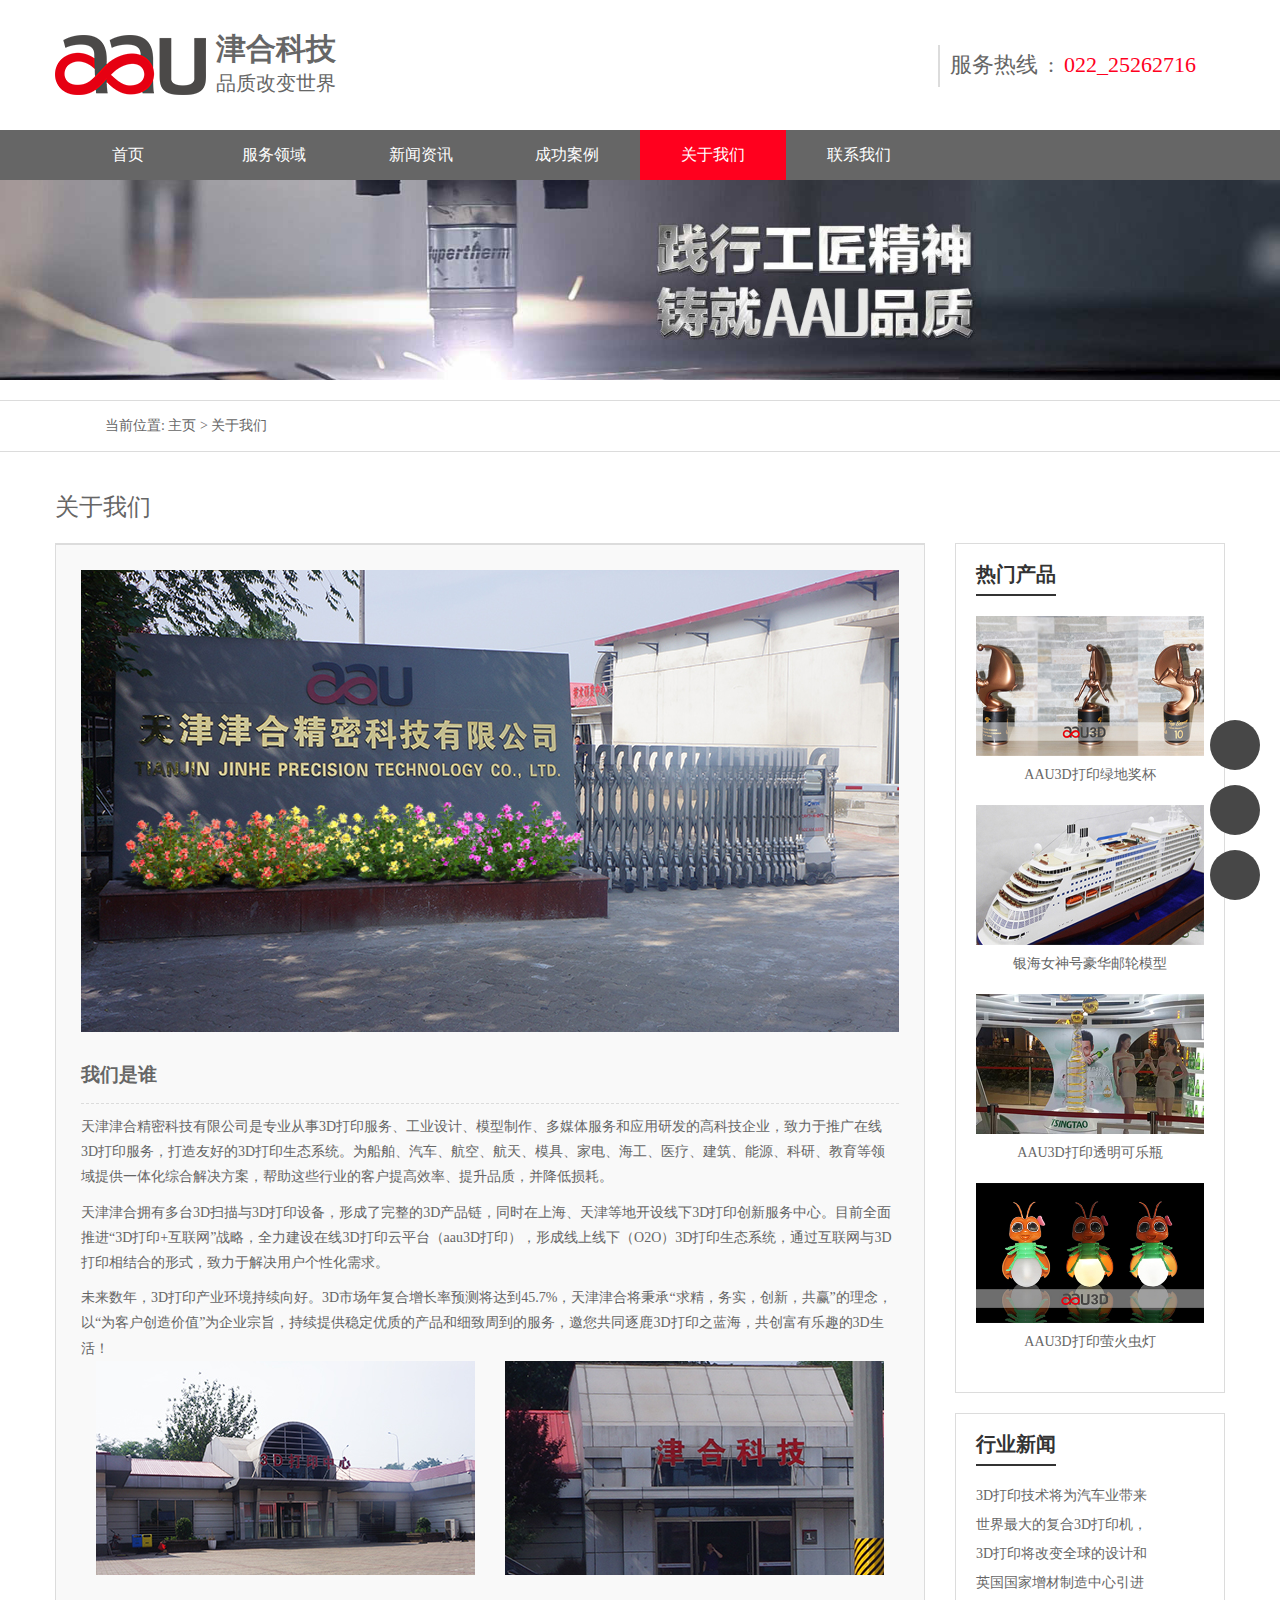
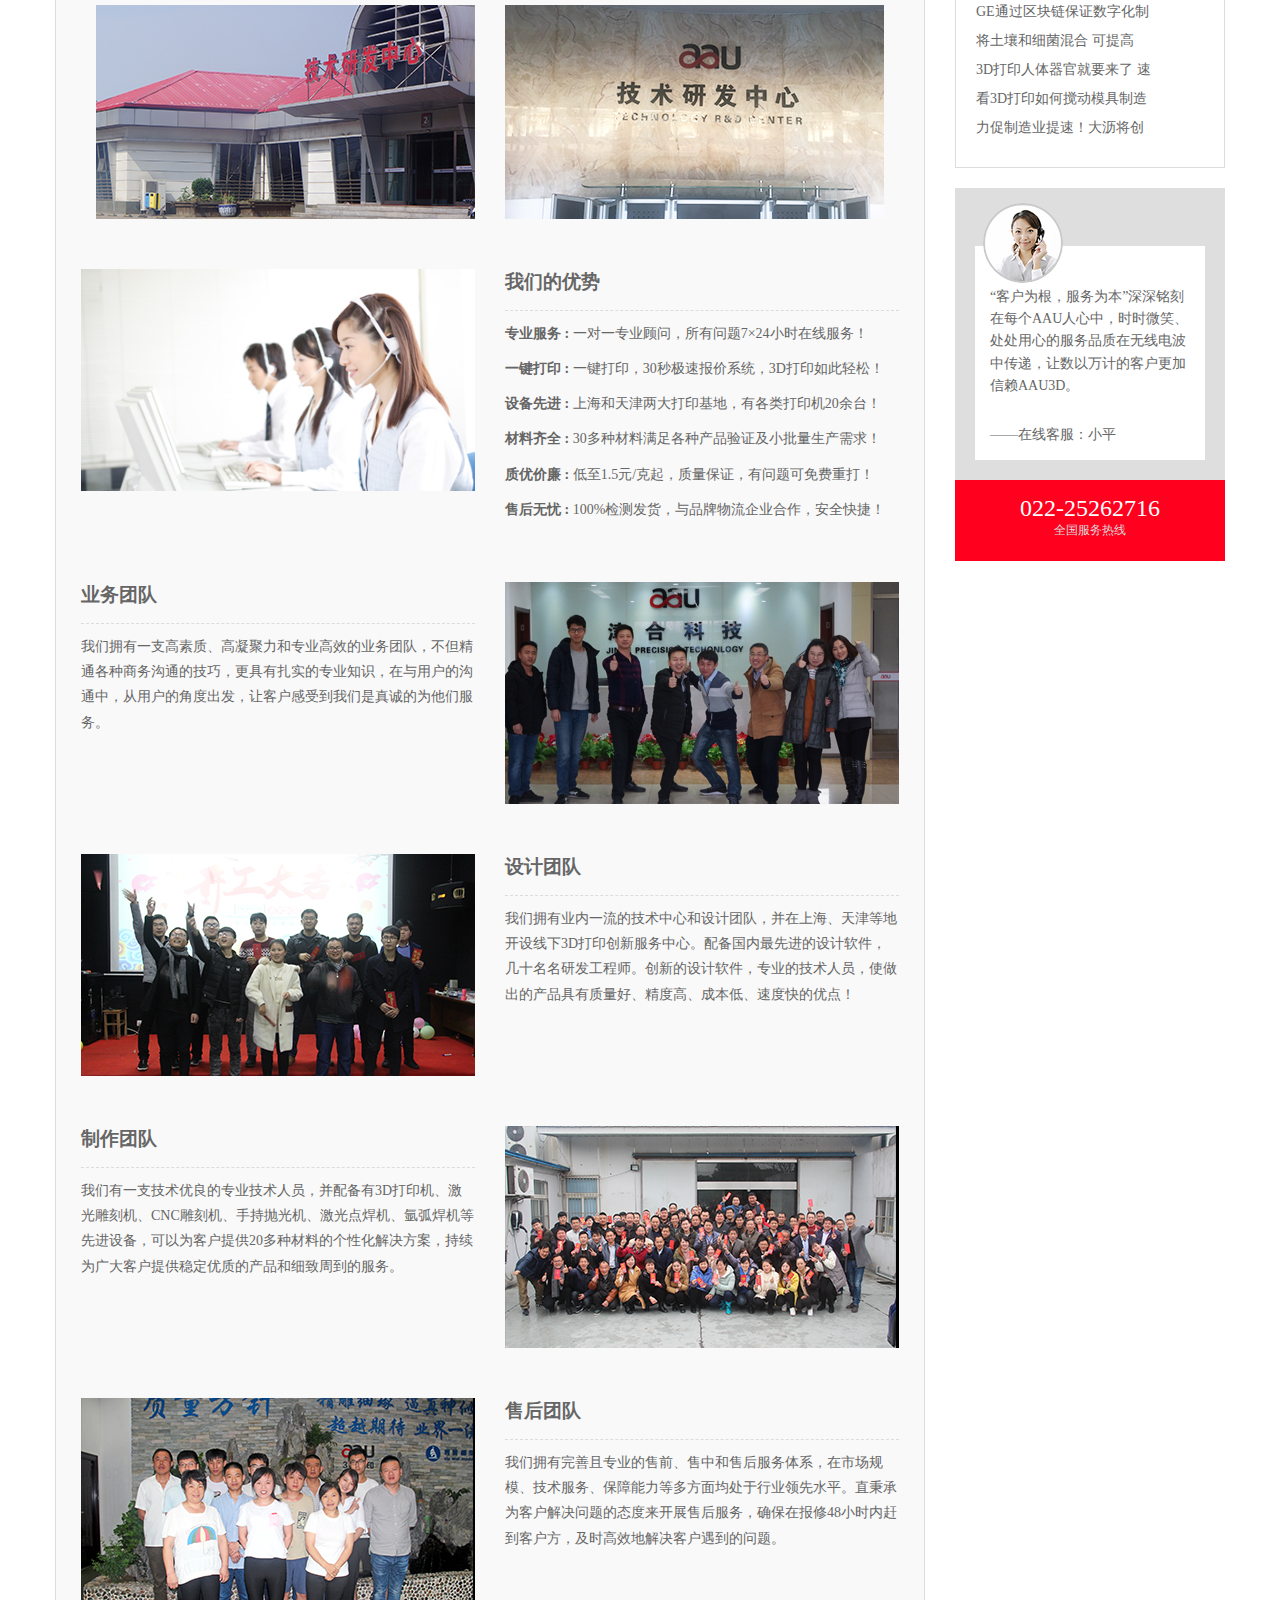
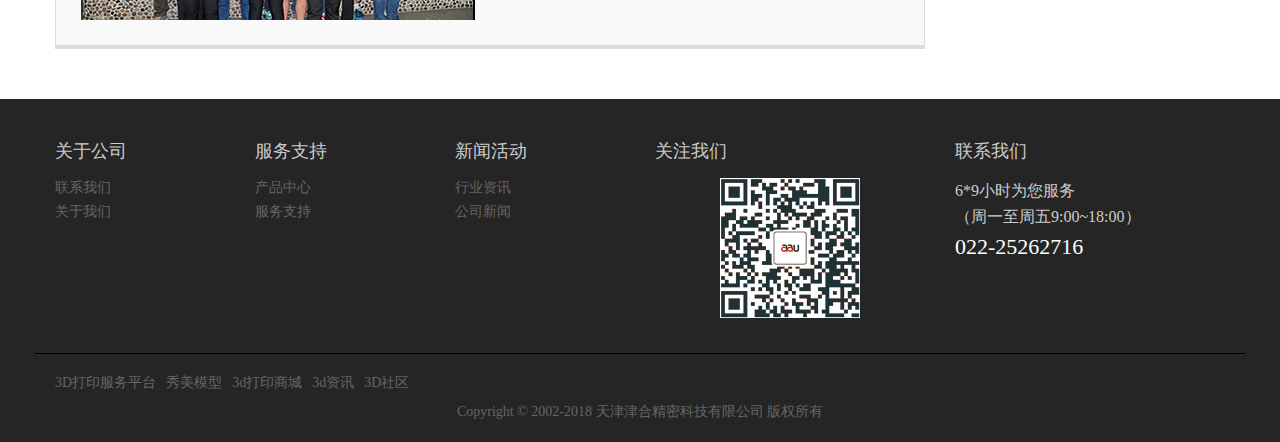
<file: guanyu.html>
<!DOCTYPE html>
<html lang="en">
<head>
	<meta charset="UTF-8">
	<title>关于我们_津合科技</title>
	<link rel="stylesheet" href="https://at.alicdn.com/t/font_741718_xuz008rbyt.css">
	<link rel="stylesheet" href="https://at.alicdn.com/t/font_743772_7r9wktay3ys.css">
	<link rel="stylesheet" href="css/guanyu.css">
	<link rel="shortcut icon" href="img/logo.png">
</head>
<body>
	<header>
		<div class="con1">
			<a href="index1.html"><img src="img/logo.png" alt="" width="151" height="90"></a>
			<h2><span>津合科技</span>品质改变世界</h2>
			<div class="con2">
				<span class="iconfont icon-fuwurexian"></span>
				<p>服务热线<span>:</span><a href="">022_25262716</a></p>
			</div>
		</div>
	</header>
	<div class="top">
		<div class="Title">
			<div class="title">
				<a href="index1.html" class="cons">首页</a>
				<a href="fuwu.html" class="cons">服务领域</a>
				<a href="xinwen.html" class="cons">新闻资讯
					<div class="btns">
						<span class="iconfont icon-shang"></span>
						<span class="font font1">企业动态</span>
						<span class="font">行业资讯</span>
					</div>
				</a>
				<a href="anli.html" class="cons">成功案例
					<div class="btns btns1">
						<span class="iconfont icon-shang"></span>
						<span class="font font1">3D打印产品</span>
						<span class="font">工业设计</span>
						<span class="font">手板制作</span>
						<span class="font">展览展示</span>
					</div>
				</a>
				<a href="guanyu.html" class="cons">关于我们</a>
				<a href="tel.html" class="cons">联系我们</a>
			</div>
		</div>
		<div class="IMGbox"><img src="img/111.jpg" alt=""></div>
	</div>
	<div class="NAV">
		<div class="nav">
			<span class="iconfont icon-dingwei"></span>
			<p>当前位置: <a href="index1.html">主页</a> > 关于我们</p>
		</div>
	</div>
	<div class="CON">
		<div class="title">关于我们</div>
		<div class="left">
			<a href=""><img src="img/guanyuwomen.jpg" alt="" width="818" height="462" title="天津分部"></a>
			<div class="box1">
				<h3>我们是谁</h3>
				<p>天津津合精密科技有限公司是专业从事3D打印服务、工业设计、模型制作、多媒体服务和应用研发的高科技企业，致力于推广在线3D打印服务，打造友好的3D打印生态系统。为船舶、汽车、航空、航天、模具、家电、海工、医疗、建筑、能源、科研、教育等领域提供一体化综合解决方案，帮助这些行业的客户提高效率、提升品质，并降低损耗。</p>
				<p>天津津合拥有多台3D扫描与3D打印设备，形成了完整的3D产品链，同时在上海、天津等地开设线下3D打印创新服务中心。目前全面推进“3D打印+互联网”战略，全力建设在线3D打印云平台（aau3D打印），形成线上线下（O2O）3D打印生态系统，通过互联网与3D打印相结合的形式，致力于解决用户个性化需求。</p>
				<p>未来数年，3D打印产业环境持续向好。3D市场年复合增长率预测将达到45.7%，天津津合将秉承“求精，务实，创新，共赢”的理念，以“为客户创造价值”为企业宗旨，持续提供稳定优质的产品和细致周到的服务，邀您共同逐鹿3D打印之蓝海，共创富有乐趣的3D生活！</p>
				
			</div>
			<div class="box3">
				<a href="" class="imgbox1"><img src="img/g01.jpg" alt="" width="379" height="214"></a>
				<a href="" class="imgbox1"><img src="img/g02.jpg" alt="" width="379" height="214"></a>
			</div>
			<div class="box3">
				<a href="" class="imgbox1"><img src="img/g03.jpg" alt="" width="379" height="214"></a>
				<a href="" class="imgbox1"><img src="img/g04.jpg" alt="" width="379" height="214"></a>
			</div>
			<div class="con">
				<img src="img/001.jpg" alt="" width="394" height="222" title="我们的优势">
				<div class="font">
					<h3>我们的优势</h3>
					<p><span>专业服务 : </span>一对一专业顾问，所有问题7×24小时在线服务！</p>
					<p><span>一键打印 : </span>一键打印，30秒极速报价系统，3D打印如此轻松！</p>
					<p><span>设备先进 : </span>上海和天津两大打印基地，有各类打印机20余台！</p>
					<p><span>材料齐全 : </span>30多种材料满足各种产品验证及小批量生产需求！</p>
					<p><span>质优价廉 : </span>低至1.5元/克起，质量保证，有问题可免费重打！</p>
					<p><span>售后无忧 : </span>100%检测发货，与品牌物流企业合作，安全快捷！</p>
				</div>
			</div>
			<div class="con">
				<div class="font">
					<h3>业务团队</h3>
					<p>我们拥有一支高素质、高凝聚力和专业高效的业务团队，不但精通各种商务沟通的技巧，更具有扎实的专业知识，在与用户的沟通中，从用户的角度出发，让客户感受到我们是真诚的为他们服务。</p>
				</div>
				<img src="img/ywtd.jpg" alt="" width="394" height="222" title="业务团队">
			</div>
			<div class="con">
				<img src="img/sjtd.jpg" alt="" width="394" height="222" title="设计团队">
				<div class="font">
					<h3>设计团队</h3>
					<p>我们拥有业内一流的技术中心和设计团队，并在上海、天津等地开设线下3D打印创新服务中心。配备国内最先进的设计软件，几十名名研发工程师。创新的设计软件，专业的技术人员，使做出的产品具有质量好、精度高、成本低、速度快的优点！</p>
				</div>
			</div>
			<div class="con">
				<div class="font">
					<h3>制作团队</h3>
					<p>我们有一支技术优良的专业技术人员，并配备有3D打印机、激光雕刻机、CNC雕刻机、手持抛光机、激光点焊机、氩弧焊机等先进设备，可以为客户提供20多种材料的个性化解决方案，持续为广大客户提供稳定优质的产品和细致周到的服务。</p>
				</div>
				<img src="img/zztd.jpg" alt="" width="394" height="222" title="制作团队">
			</div>
			<div class="con">
				<img src="img/shtd.jpg" alt="" width="394" height="222" title="售后团队">
				<div class="font">
					<h3>售后团队</h3>
					<p>我们拥有完善且专业的售前、售中和售后服务体系，在市场规模、技术服务、保障能力等多方面均处于行业领先水平。直秉承为客户解决问题的态度来开展售后服务，确保在报修48小时内赶到客户方，及时高效地解决客户遇到的问题。</p>
				</div>
			</div>
		</div>
		<div class="right right1">
			<h2>热门产品</h2>
			<div class="box">
				<a href="" class="imgBox"><img src="img/1-1FQ4141156216.jpg" alt="" width="228" title="AAU3D打印绿地奖杯"></a>
				<p><a href="" class="fon">AAU3D打印绿地奖杯</a></p>
			</div>
			<div class="box">
				<a href="" class="imgBox"><img src="img/1-1F420164039519.jpg" alt="" width="228" title="银海女神号豪华邮轮模型"></a>
				<p><a href="" class="fon">银海女神号豪华邮轮模型</a></p>
			</div>
			<div class="box">
				<a href="" class="imgBox"><img src="img/1-1FQ41413053N.jpg" alt="" width="228" title="AAU3D打印透明可乐瓶"></a>
				<p><a href="" class="fon">AAU3D打印透明可乐瓶</a></p>
			</div>
			<div class="box">
				<a href="" class="imgBox"><img src="img/1-1G01414515VY.jpg" alt="" width="228" title="AAU3D打印萤火虫灯"></a>
				<p><a href="" class="fon">AAU3D打印萤火虫灯</a></p>
			</div>
		</div>
		<div class="right right2">
			<h2>行业新闻</h2>
			<p>
				<a href="">3D打印技术将为汽车业带来</a>
			</p>
			<p>
				<a href="">世界最大的复合3D打印机，</a>
			</p>
			<p>
				<a href="">3D打印将改变全球的设计和</a>
			</p>
			<p>
				<a href="">英国国家增材制造中心引进</a>
			</p>
			<p>
				<a href="">GE通过区块链保证数字化制</a>
			</p>
			<p>
				<a href=""智造未来 粤港澳3D打印产业</a>
			</p>
			<p>
				<a href="">将土壤和细菌混合 可提高</a>
			</p>
			<p>
				<a href="">3D打印人体器官就要来了 速</a>
			</p>
			<p>
				<a href="">看3D打印如何搅动模具制造</a>
			</p>
			<p>
				<a href="">力促制造业提速！大沥将创</a>
			</p>
		</div>
		<div class="end">
			<div class="con">
				<div class="font">
					<p>“客户为根，服务为本”深深铭刻在每个AAU人心中，时时微笑、处处用心的服务品质在无线电波中传递，让数以万计的客户更加信赖AAU3D。</p>
					<span>——在线客服：小平</span>
				</div>
			</div>
			<img src="img/kf.png" alt="" width="80" height="80">
		</div>
		<div class="bottom">
			<h3><a href="">022-25262716</a></h3>全国服务热线
		</div>
	</div>
	<footer>
		<div class="top">
			<div class="box box1">
				<h3>关于公司</h3>
				<p><a href="tel.html">联系我们</a></p>
				<p><a href="guanyu.html">关于我们</a></p>
			</div>
			<div class="box box1">
				<h3>服务支持</h3>
				<p><a href="anli.html">产品中心</a></p>
				<p><a href="fuwu.html">服务支持</a></p>
			</div>
			<div class="box box1">
				<h3>新闻活动</h3>
				<p><a href="xinwen.html">行业资讯</a></p>
				<p><a href="xinwen.html">公司新闻</a></p>
			</div>
			<div class="box box2">
				<h3>关注我们</h3>
				<img src="img/wechat.png" alt="">
			</div>
			<div class="box box2">
				<h3>联系我们</h3>
				<p>6*9小时为您服务<br>（周一至周五9:00~18:00） <br><b>022-25262716</b></p>
			</div>
		</div>
		<div class="bottom">
			<div class="nth">
				<a href="" class="btn">3D打印服务平台</a>
				<a href="" class="btn">秀美模型</a>
				<a href="" class="btn">3d打印商城</a>
				<a href="" class="btn">3d资讯</a>
				<a href="" class="btn">3D社区</a>
			</div>
			<p>Copyright © 2002-2018 天津津合精密科技有限公司 版权所有</p>
		</div>
	</footer>
	<nav>
		<a href=""><span class="iconfont icon-qq"></span></a>
		<a href=""><span class="iconfont icon-fuwurexian"></span></a>
		<a href=""><span class="iconfont icon-shang1"></span></a>
	</nav>
</body>
</html>
</file>
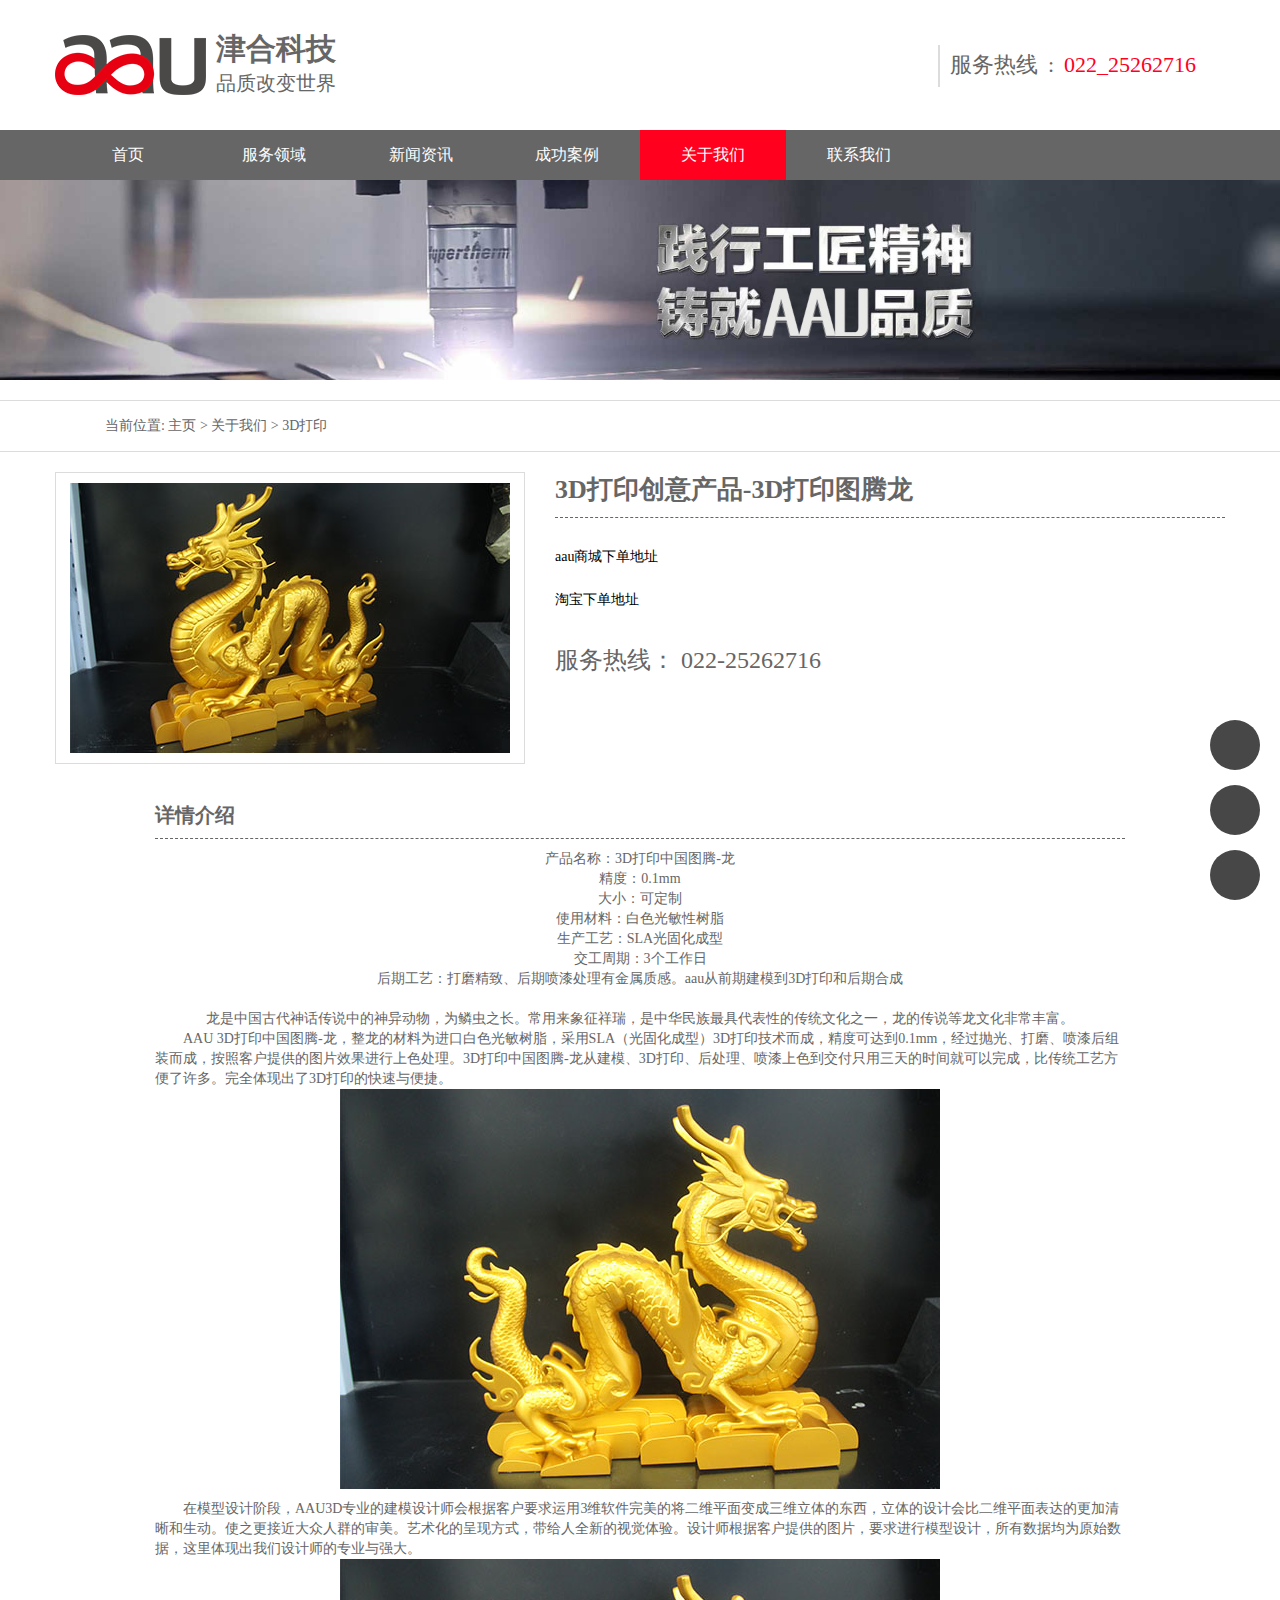
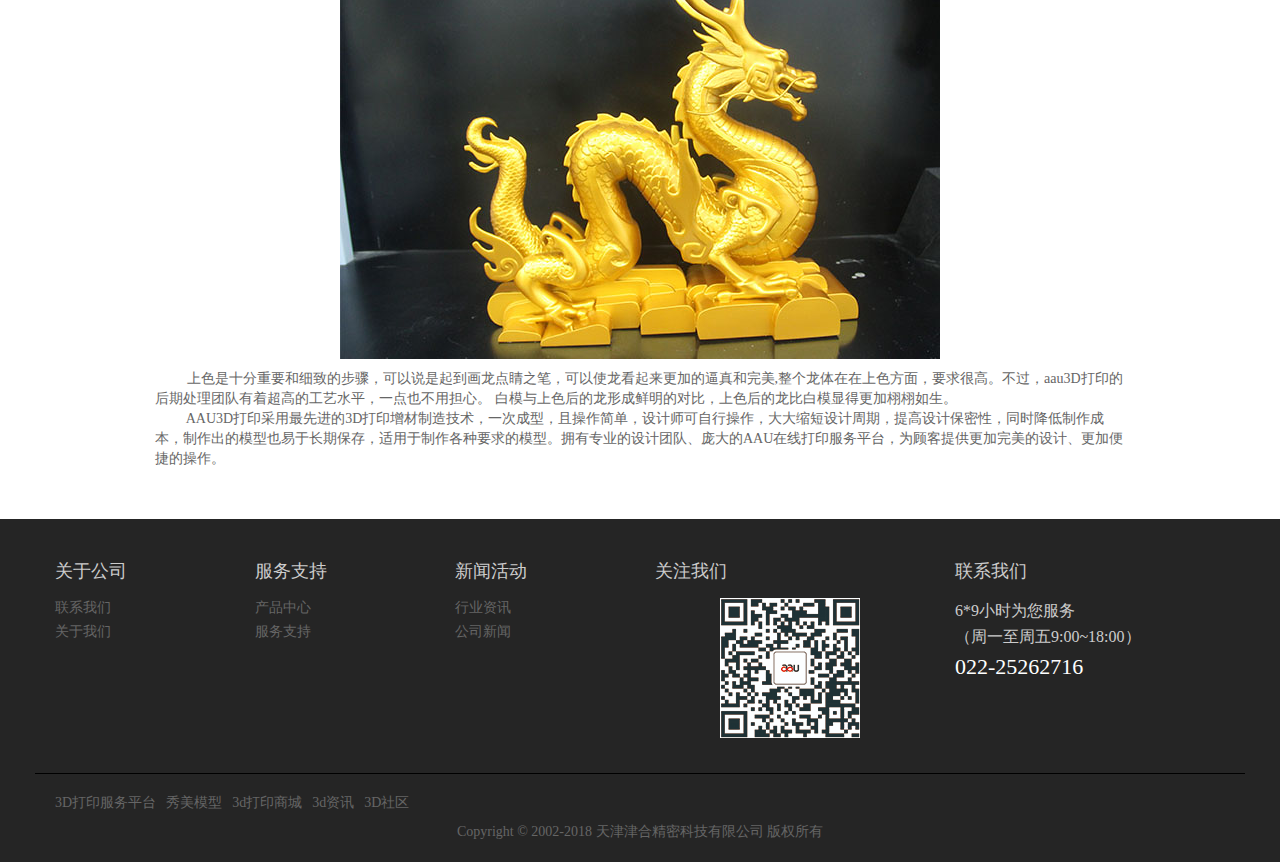
<file: guanyuxq.html>
<!DOCTYPE html>
<html lang="en">
<head>
	<meta charset="UTF-8">
	<title>3D打印/关于我们_津合科技</title>
	<link rel="stylesheet" href="https://at.alicdn.com/t/font_741718_xuz008rbyt.css">
	<link rel="stylesheet" href="https://at.alicdn.com/t/font_743772_7r9wktay3ys.css">
	<link rel="stylesheet" href="css/guanyuxq.css">
	<link rel="shortcut icon" href="img/logo.png">
</head>
<body>
	<header>
		<div class="con1">
			<a href="index1.html"><img src="img/logo.png" alt="" width="151" height="90"></a>
			<h2><span>津合科技</span>品质改变世界</h2>
			<div class="con2">
				<span class="iconfont icon-fuwurexian"></span>
				<p>服务热线<span>:</span><a href="">022_25262716</a></p>
			</div>
		</div>
	</header>
	<div class="top">
		<div class="Title">
			<div class="title">
				<a href="index1.html" class="cons">首页</a>
				<a href="fuwu.html" class="cons">服务领域</a>
				<a href="xinwen.html" class="cons">新闻资讯
					<div class="btns">
						<span class="iconfont icon-shang"></span>
						<span class="font font1">企业动态</span>
						<span class="font">行业资讯</span>
					</div>
				</a>
				<a href="anli.html" class="cons">成功案例
					<div class="btns btns1">
						<span class="iconfont icon-shang"></span>
						<span class="font font1">3D打印产品</span>
						<span class="font">工业设计</span>
						<span class="font">手板制作</span>
						<span class="font">展览展示</span>
					</div>
				</a>
				<a href="guanyu.html" class="cons">关于我们</a>
				<a href="tel.html" class="cons">联系我们</a>
			</div>
		</div>
		<div class="IMGbox"><img src="img/111.jpg" alt=""></div>
	</div>
	<div class="NAV">
		<div class="nav">
			<span class="iconfont icon-dingwei"></span>
			<p>当前位置: <a href="index1.html">主页</a> > <a href="guanyu.html">关于我们</a> > 3D打印</p>
		</div>
	</div>
	<div class="CON">
		<div class="con1">
			<div class="IMGBOXS">
				<div class="box">
					<img src="img/1-1PF413110W54.jpg" alt="" width="440" height="270">
					<img src="img/1-1PF41312544W.jpg" alt="" width="440" height="270">
				</div>
			</div>
			<h1>3D打印创意产品-3D打印图腾龙</h1>
			<div class="BOX"><a href="" class="url">aau商城下单地址</a></div><br>
			<div class="BOX"><a href="" class="url">淘宝下单地址</a></div>
			<p>服务热线： 022-25262716</p>
		</div>
		<h3>详情介绍</h3>
		<div class="font22">
		<p class="font">产品名称：3D打印中国图腾-龙<br>精度：0.1mm<br>大小：可定制<br>使用材料：白色光敏性树脂<br>生产工艺：SLA光固化成型<br>交工周期：3个工作日<br>后期工艺：打磨精致、后期喷漆处理有金属质感。aau从前期建模到3D打印和后期合成<br><br>龙是中国古代神话传说中的神异动物，为鳞虫之长。常用来象征祥瑞，是中华民族最具代表性的传统文化之一，龙的传说等龙文化非常丰富。</p><br><p class="font">&nbsp; &nbsp;&nbsp;&nbsp; &nbsp;&nbsp;AAU 3D打印中国图腾-龙，整龙的材料为进口白色光敏树脂，采用SLA（光固化成型）3D打印技术而成，精度可达到0.1mm，经过抛光、打磨、喷漆后组装而成，按照客户提供的图片效果进行上色处理。3D打印中国图腾-龙从建模、3D打印、后处理、喷漆上色到交付只用三天的时间就可以完成，比传统工艺方便了许多。完全体现出了3D打印的快速与便捷。</p>
		<img src="img/1-1PF4111215291.jpg" alt="" width="600" height="400" class="fontimg">
		<p class="font">&nbsp; &nbsp;&nbsp;&nbsp; &nbsp;&nbsp;在模型设计阶段，AAU3D专业的建模设计师会根据客户要求运用3维软件完美的将二维平面变成三维立体的东西，立体的设计会比二维平面表达的更加清晰和生动。使之更接近大众人群的审美。艺术化的呈现方式，带给人全新的视觉体验。设计师根据客户提供的图片，要求进行模型设计，所有数据均为原始数据，这里体现出我们设计师的专业与强大。</p>
		<img src="img/1-1PF4111215291.jpg" alt="" width="600" height="400" class="fontimg">
		<p class="font">&nbsp; &nbsp;&nbsp;&nbsp; &nbsp;&nbsp; 上色是十分重要和细致的步骤，可以说是起到画龙点睛之笔，可以使龙看起来更加的逼真和完美,整个龙体在在上色方面，要求很高。不过，aau3D打印的后期处理团队有着超高的工艺水平，一点也不用担心。 白模与上色后的龙形成鲜明的对比，上色后的龙比白模显得更加栩栩如生。</p>
		<p class="font">&nbsp; &nbsp;&nbsp;&nbsp; &nbsp;&nbsp;  AAU3D打印采用最先进的3D打印增材制造技术，一次成型，且操作简单，设计师可自行操作，大大缩短设计周期，提高设计保密性，同时降低制作成本，制作出的模型也易于长期保存，适用于制作各种要求的模型。拥有专业的设计团队、庞大的AAU在线打印服务平台，为顾客提供更加完美的设计、更加便捷的操作。</p>
		</div>
	</div>
	<footer>
		<div class="top">
			<div class="box box1">
				<h3>关于公司</h3>
				<p><a href="tel.html">联系我们</a></p>
				<p><a href="guanyu.html">关于我们</a></p>
			</div>
			<div class="box box1">
				<h3>服务支持</h3>
				<p><a href="anli.html">产品中心</a></p>
				<p><a href="fuwu.html">服务支持</a></p>
			</div>
			<div class="box box1">
				<h3>新闻活动</h3>
				<p><a href="xinwen.html">行业资讯</a></p>
				<p><a href="xinwen.html">公司新闻</a></p>
			</div>
			<div class="box box2">
				<h3>关注我们</h3>
				<img src="img/wechat.png" alt="">
			</div>
			<div class="box box2">
				<h3>联系我们</h3>
				<p>6*9小时为您服务<br>（周一至周五9:00~18:00） <br><b>022-25262716</b></p>
			</div>
		</div>
		<div class="bottom">
			<div class="nth">
				<a href="" class="btn">3D打印服务平台</a>
				<a href="" class="btn">秀美模型</a>
				<a href="" class="btn">3d打印商城</a>
				<a href="" class="btn">3d资讯</a>
				<a href="" class="btn">3D社区</a>
			</div>
			<p>Copyright © 2002-2018 天津津合精密科技有限公司 版权所有</p>
		</div>
	</footer>
	<nav>
		<a href=""><span class="iconfont icon-qq"></span></a>
		<a href=""><span class="iconfont icon-fuwurexian"></span></a>
		<a href=""><span class="iconfont icon-shang1"></span></a>
	</nav>
</body>
</html>
</file>
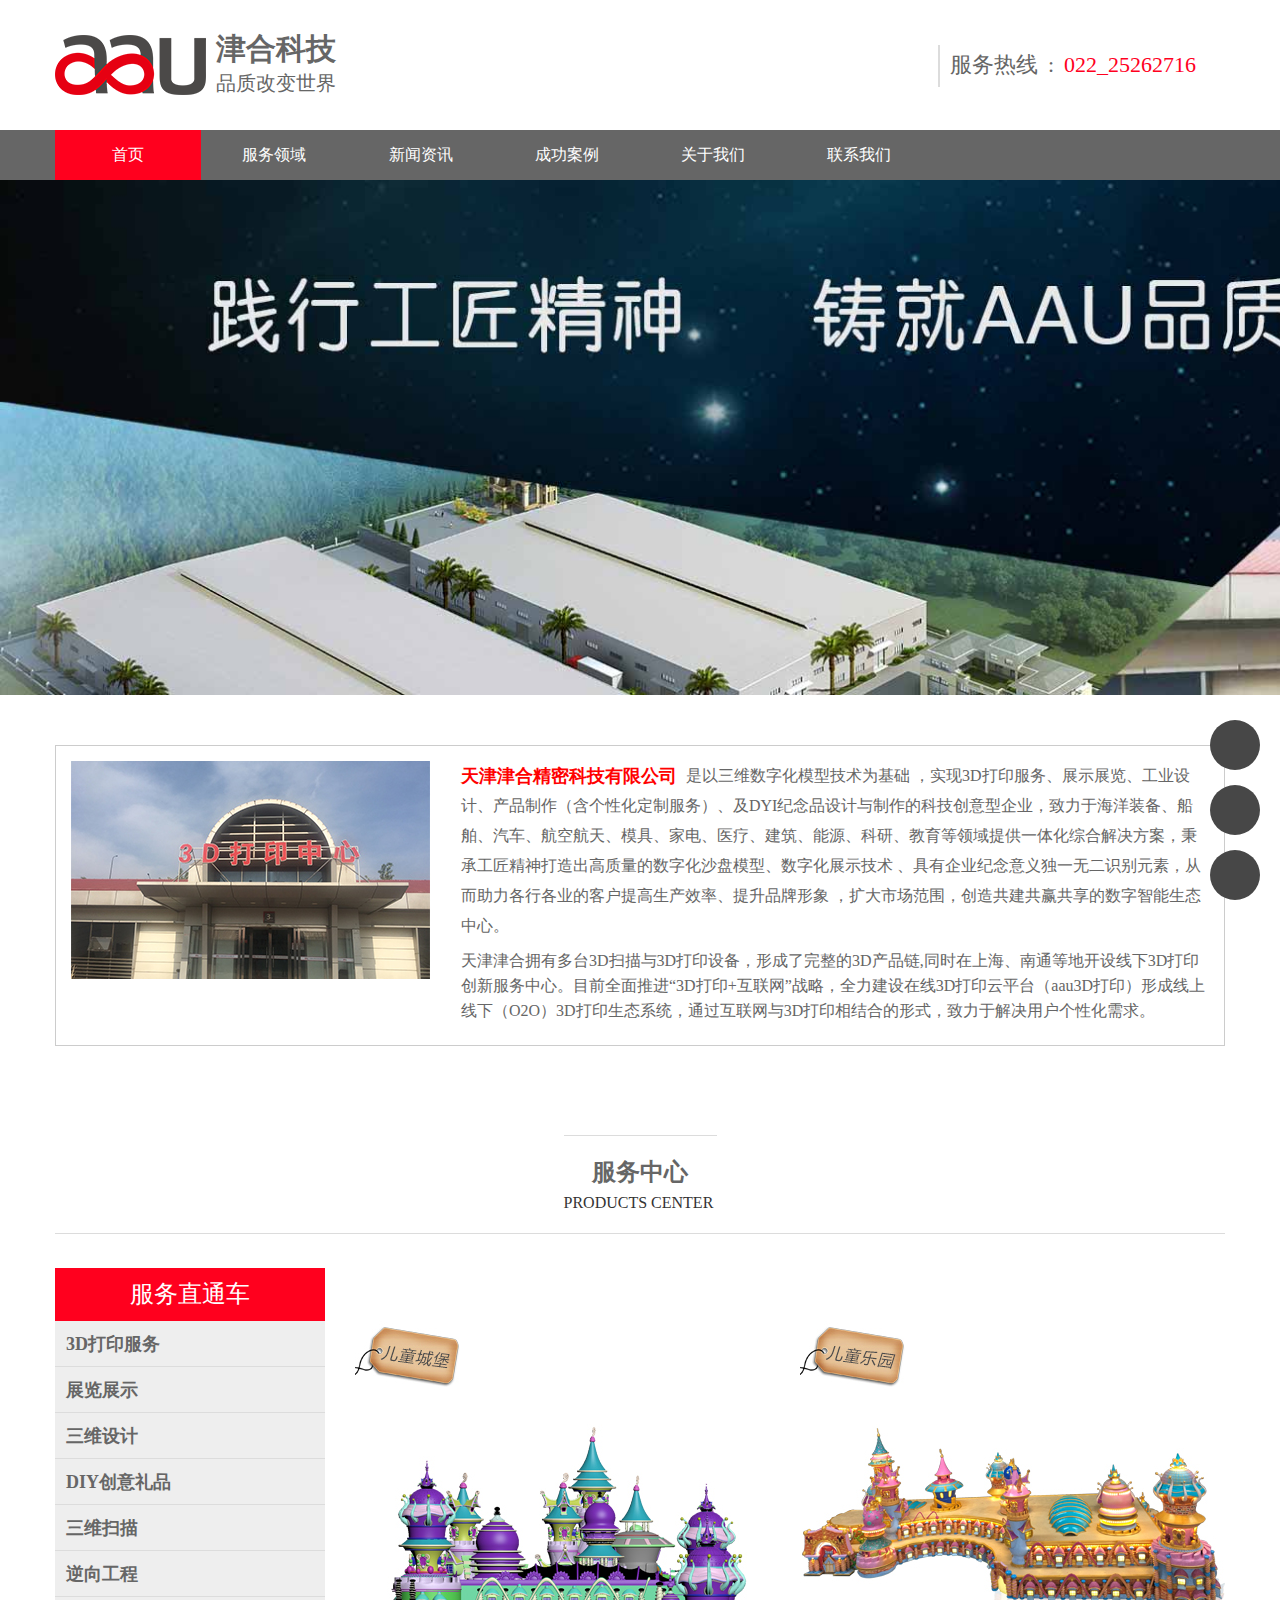
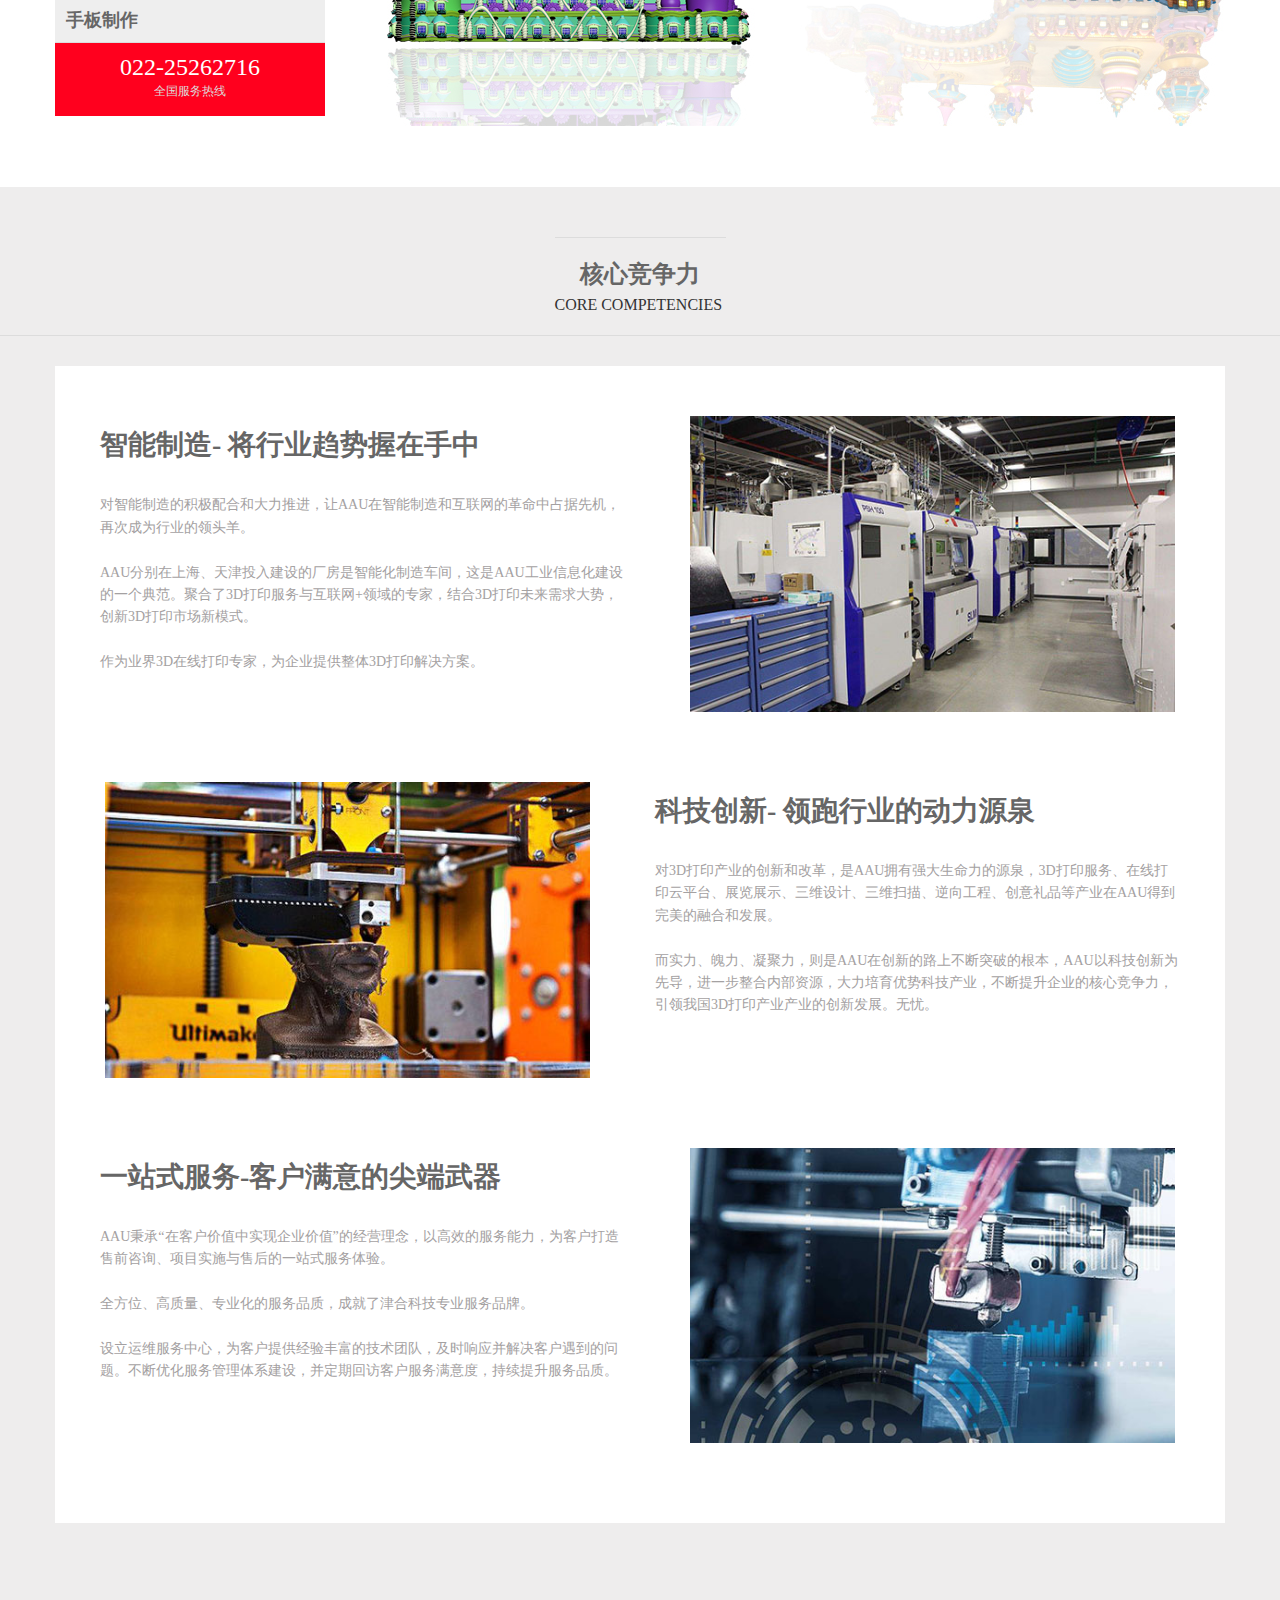
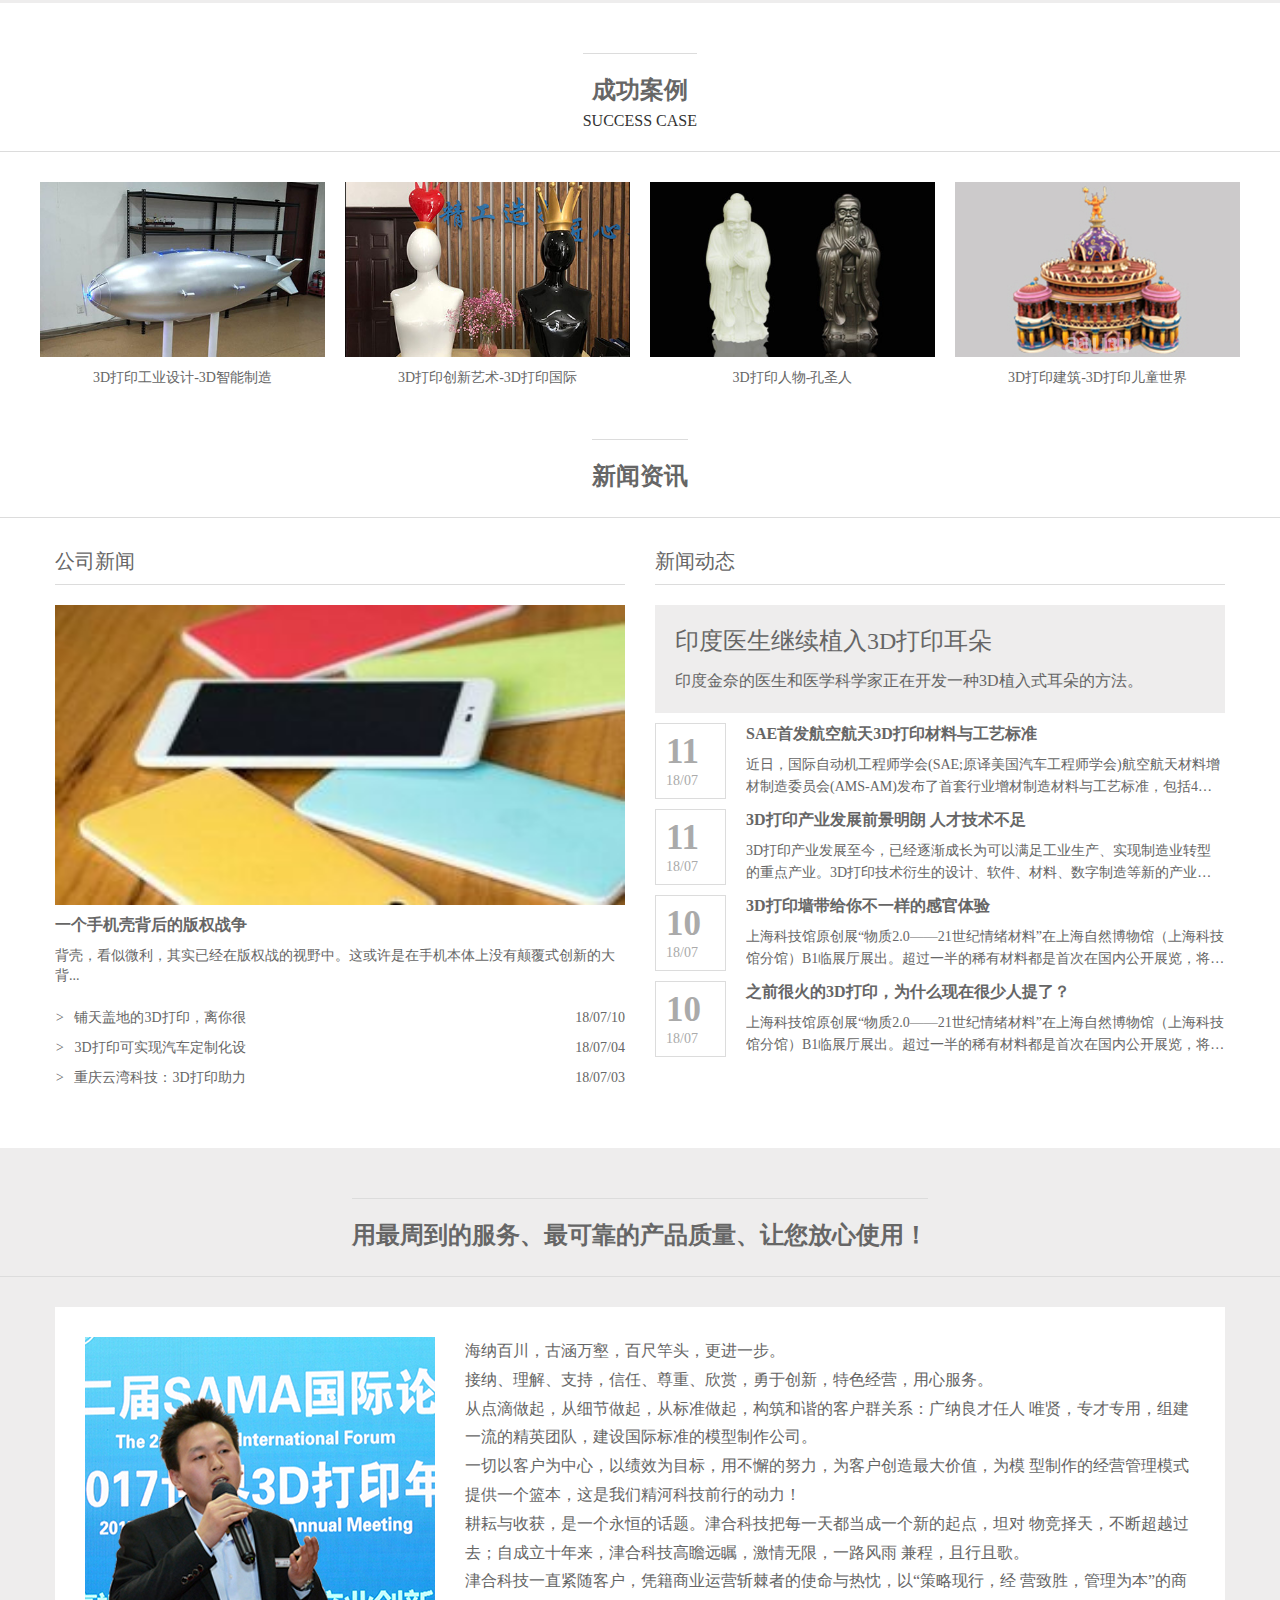
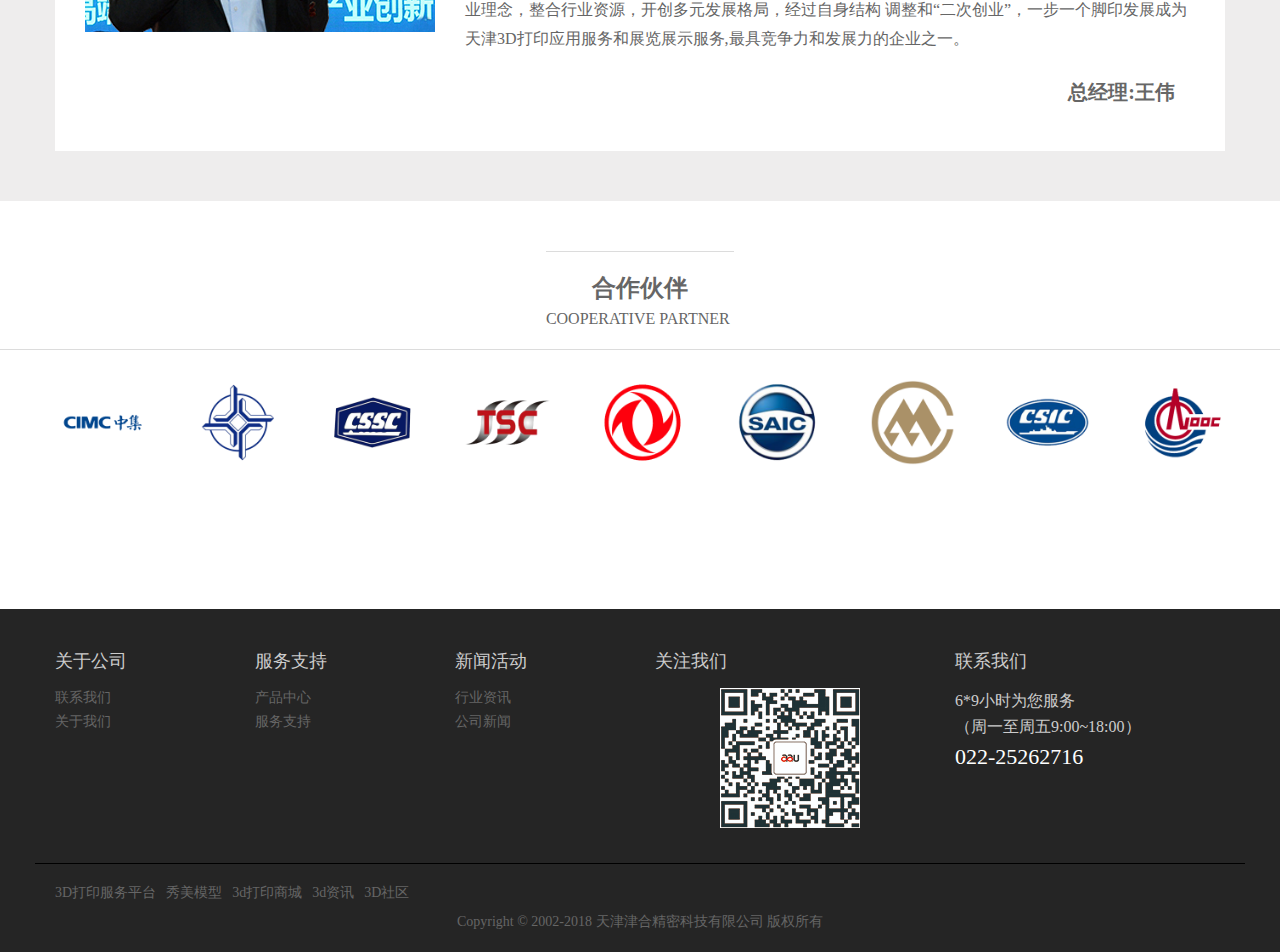
<file: index1.html>
<!DOCTYPE html>
<html lang="en">
<head>
	<meta charset="UTF-8">
	<title>津合科技</title>
	<link rel="stylesheet" href="https://at.alicdn.com/t/font_741718_xuz008rbyt.css">
	<link rel="stylesheet" href="css/index.css">
	<link rel="shortcut icon" href="img/logo.png">
	<script src="js/animate.js"></script>
	<script src="js/index.js"></script>
</head>
<body>
	<header>
		<div class="con1">
			<a href="index1.html"><img src="img/logo.png" alt="" width="151" height="90"></a>
			<h2><span>津合科技</span>品质改变世界</h2>
			<div class="con2">
				<span class="iconfont icon-fuwurexian"></span>
				<p>服务热线<span>:</span><a href="">022_25262716</a></p>
			</div>
		</div>
	</header>
	<div class="top">
		<div class="Title">
			<div class="title">
				<a href="index1.html" class="cons">首页</a>
				<a href="fuwu.html" class="cons">服务领域</a>
				<a href="xinwen.html" class="cons">新闻资讯
					<div class="btns">
						<span class="iconfont icon-shang"></span>
						<span class="font font1">企业动态</span>
						<span class="font">行业资讯</span>
					</div>
				</a>
				<a href="anli.html" class="cons">成功案例
					<div class="btns btns1">
						<span class="iconfont icon-shang"></span>
						<span class="font font1">3D打印产品</span>
						<span class="font">工业设计</span>
						<span class="font">手板制作</span>
						<span class="font">展览展示</span>
					</div>
				</a>
				<a href="guanyu.html" class="cons">关于我们</a>
				<a href="tel.html" class="cons">联系我们</a>
			</div>
		</div>
		<div class="ImgBox">
			<img src="img/1.jpg" alt="" height="515.391" style="z-index: 10;">
			<img src="img/2.jpg" alt="" height="515.391">
			<span class="iconfont icon-left-copy"></span>
			<span class="iconfont icon-you"></span>
			<div class="btn">
				<span class="iconfont icon-huiyuan hot"></span>
				<span class="iconfont icon-huiyuan"></span>
			</div>
		</div>
	</div>
	<div class="CON1">
		<img src="img/3.png" alt="" width="359.99" height="217.58">
		<p><b>天津津合精密科技有限公司&nbsp&nbsp</b>是以三维数字化模型技术为基础 ，实现3D打印服务、展示展览、工业设计、产品制作（含个性化定制服务）、及DYI纪念品设计与制作的科技创意型企业，致力于海洋装备、船舶、汽车、航空航天、模具、家电、医疗、建筑、能源、科研、教育等领域提供一体化综合解决方案，秉承工匠精神打造出高质量的数字化沙盘模型、数字化展示技术 、具有企业纪念意义独一无二识别元素，从而助力各行各业的客户提高生产效率、提升品牌形象 ，扩大市场范围，创造共建共赢共享的数字智能生态中心。</p>
		<p>天津津合拥有多台3D扫描与3D打印设备，形成了完整的3D产品链,同时在上海、南通等地开设线下3D打印创新服务中心。目前全面推进“3D打印+互联网”战略，全力建设在线3D打印云平台（aau3D打印）形成线上线下（O2O）3D打印生态系统，通过互联网与3D打印相结合的形式，致力于解决用户个性化需求。</p>
	</div>
	<div class="CON2">
		<h3><b>服务中心</b><p>PRODUCTS CENTER</p></h3>
		<div class="liner"></div>
		<div class="cons">
			<div class="left">
				<h2>服务直通车</h2>
				<a href="fuwuxq.html" class="fonts">3D打印服务</a>
				<a href="fuwuxq.html" class="fonts">展览展示</a>
				<a href="fuwuxq.html" class="fonts">三维设计</a>
				<a href="fuwuxq.html" class="fonts">DIY创意礼品</a>
				<a href="fuwuxq.html" class="fonts">三维扫描</a>
				<a href="fuwuxq.html" class="fonts">逆向工程</a>
				<a href="fuwuxq.html" class="fonts">手板制作</a>
				<h4><a href="">022-25262716</a><b>全国服务热线</b></h4>
			</div>
			<div class="right">
					<div class="IMG" style="left:0px">
						<a href="fuwuxq.html" class="IMGbox" title="3D打印服务"><img src="img/3D01.jpg" alt="" width="425" height="462"></a>
					</div>
					<div class="IMG" style="left:445px">
						<a href="fuwuxq.html" class="IMGbox" title="3D打印服务"><img src="img/3D02.jpg" alt="" width="425" height="462"></a>
					</div>
					<div class="IMG">
						<a href="fuwuxq.html" class="IMGbox" title="模型制作"><img src="img/3D03.jpg" alt="" width="425" height="462"></a>
					</div>
					<div class="IMG">
						<a href="fuwuxq.html" class="IMGbox" title="DIY创意礼品"><img src="img/3D04.jpg" alt="" width="425" height="462"></a>
					</div>
					<div class="IMG">
						<a href="fuwuxq.html" class="IMGbox" title="DIY创意礼品"><img src="img/3D05.jpg" alt="" width="425" height="462"></a>
					</div>
					<div class="IMG">
						<a href="fuwuxq.html" class="IMGbox" title="展览展示"><img src="img/3D06.jpg" alt="" width="425" height="462"></a>
					</div>
					<div class="IMG">
						<a href="fuwuxq.html" class="IMGbox" title="展览展示"><img src="img/3D07.jpg" alt="" width="425" height="462"></a>
					</div>
					<div class="IMG">
						<a href="fuwuxq.html" class="IMGbox" title="模型制作"><img src="img/3D08.jpg" alt="" width="425" height="462"></a>
					</div>
				<span class="iconfont icon-left-copy"></span>
				<span class="iconfont icon-you"></span>
				<!-- <div class="after">
					<span class="iconfont icon-huiyuan hot7"></span>
					<span class="iconfont icon-huiyuan"></span>
					<span class="iconfont icon-huiyuan"></span>
					<span class="iconfont icon-huiyuan"></span>
					<span class="iconfont icon-huiyuan"></span>
					<span class="iconfont icon-huiyuan"></span>
					<span class="iconfont icon-huiyuan"></span>
					<span class="iconfont icon-huiyuan"></span>
				</div> -->
			</div>
		</div>
	</div>
	<div class="CON3">
		<h3><b>核心竞争力</b><p>CORE COMPETENCIES</p></h3>
		<div class="liner"></div>
		<div class="cons">
			<div class="item">
				<div class="left">
					<h2>智能制造- 将行业趋势握在手中</h2>
					<p>对智能制造的积极配合和大力推进，让AAU在智能制造和互联网的革命中占据先机，再次成为行业的领头羊。 <br><br>AAU分别在上海、天津投入建设的厂房是智能化制造车间，这是AAU工业信息化建设的一个典范。聚合了3D打印服务与互联网+领域的专家，结合3D打印未来需求大势，创新3D打印市场新模式。 <br><br>作为业界3D在线打印专家，为企业提供整体3D打印解决方案。</p>
				</div>
				<a href=""><img src="img/e.jpg" alt="" width="485"></a>
			</div>
			<div class="item">
				<a href=""><img src="img/d.jpg" alt="" width="485"></a>
				<div class="left">
					<h2>科技创新- 领跑行业的动力源泉</h2>
					<p>对3D打印产业的创新和改革，是AAU拥有强大生命力的源泉，3D打印服务、在线打印云平台、展览展示、三维设计、三维扫描、逆向工程、创意礼品等产业在AAU得到完美的融合和发展。 <br><br>而实力、魄力、凝聚力，则是AAU在创新的路上不断突破的根本，AAU以科技创新为先导，进一步整合内部资源，大力培育优势科技产业，不断提升企业的核心竞争力，引领我国3D打印产业产业的创新发展。无忧。</p>
				</div>
			</div>
			<div class="item">
				<div class="left">
					<h2>一站式服务-客户满意的尖端武器</h2>
					<p>AAU秉承“在客户价值中实现企业价值”的经营理念，以高效的服务能力，为客户打造售前咨询、项目实施与售后的一站式服务体验。 <br><br>全方位、高质量、专业化的服务品质，成就了津合科技专业服务品牌。 <br><br>设立运维服务中心，为客户提供经验丰富的技术团队，及时响应并解决客户遇到的问题。不断优化服务管理体系建设，并定期回访客户服务满意度，持续提升服务品质。</p>
				</div>
				<a href=""><img src="img/c.jpg" alt="" width="485"></a>
			</div>
		</div>
	</div>
	<div class="CON4">
		<h3><b>成功案例</b><p>SUCCESS CASE</p></h3>
		<div class="liner"></div>
		<div class="Imgs">
			<div class="boxs">
				<div class="imgbox">
					<a href="guanyuxq.html"><img src="img/41.jpg" alt="" width="285" height=""><p>3D打印工业设计-3D智能制造</p></a>
				</div>
				<div class="imgbox">
					<a href="guanyuxq.html"><img src="img/42.jpg" alt="" width="285" height=""><p>3D打印创新艺术-3D打印国际</p></a>
				</div>
				<div class="imgbox">
					<a href="guanyuxq.html"><img src="img/43.jpg" alt="" width="285" height=""><p>3D打印人物-孔圣人</p></a>
				</div>
				<div class="imgbox">
					<a href="guanyuxq.html"><img src="img/44.jpg" alt="" width="285" height=""><p>3D打印建筑-3D打印儿童世界</p></a>
				</div>
				<div class="imgbox">
					<a href="guanyuxq.html"><img src="img/45.jpg" alt="" width="285" height=""><p>AAU3D打印绿地奖杯</p></a>
				</div>
				<div class="imgbox">
					<a href="guanyuxq.html"><img src="img/46.jpg" alt="" width="285" height=""><p>银海女神号豪华邮轮模型</p></a>
				</div>
				<div class="imgbox">
					<a href="guanyuxq.html"><img src="img/47.jpg" alt="" width="285" height=""><p>AAU3D打印透明可乐瓶</p></a>
				</div>
				<div class="imgbox">
					<a href="guanyuxq.html"><img src="img/48.jpg" alt="" width="285" height=""><p>3D打印创意产品-3D打印图腾</p></a>
				</div>
			</div>
		</div>
	</div>
	<div class="CON5">
		<h3><b>新闻资讯</b></h3>
		<div class="liner"></div>
		<div class="con">
			<div class="left">
				<a href="" class="title">公司新闻</a>
				<a href="" class="imgbox"><img src="img/51.jpg" alt="" width="570" height="300"></a>
				<div class="font1"><h2><a href="">一个手机壳背后的版权战争</a></h2><p>背壳，看似微利，其实已经在版权战的视野中。这或许是在手机本体上没有颠覆式创新的大背...</p></div>
				<div class="list">
					<i>></i><a href="">铺天盖地的3D打印，离你很</a>
					<span>18/07/10</span>
				</div>
				<div class="list">
					<i>></i><a href="">3D打印可实现汽车定制化设</a>
					<span>18/07/04</span>
				</div>
				<div class="list">
					<i>></i><a href="">重庆云湾科技：3D打印助力</a>
					<span>18/07/03</span>
				</div>
			</div>
			<div class="right">
				<a href="" class="title">新闻动态</a>
				<div class="top">
					<h2><a href="" class="fon">印度医生继续植入3D打印耳朵</a></h2>
					<p>印度金奈的医生和医学科学家正在开发一种3D植入式耳朵的方法。</p>
				</div>
				<div class="cons">
					<div class="time">11 <br><span> 18/07</span></div>
					<h4><a href="" class="Font"><b>SAE首发航空航天3D打印材料与工艺标准</b></a></h4>
					<p>近日，国际自动机工程师学会(SAE;原译美国汽车工程师学会)航空航天材料增材制造委员会(AMS-AM)发布了首套行业增材制造材料与工艺标准，包括4项具体标准...</p>
				</div>
				<div class="cons">
					<div class="time">11 <br><span> 18/07</span></div>
					<h4><a href="" class="Font"><b>3D打印产业发展前景明朗 人才技术不足</b></a></h4>
					<p>3D打印产业发展至今，已经逐渐成长为可以满足工业生产、实现制造业转型的重点产业。3D打印技术衍生的设计、软件、材料、数字制造等新的产业链，正在.../p>
				</div>
				<div class="cons">
					<div class="time">10 <br><span> 18/07</span></div>
					<h4><a href="" class="Font"><b>3D打印墙带给你不一样的感官体验</b></a></h4>
					<p>上海科技馆原创展“物质2.0——21世纪情绪材料”在上海自然博物馆（上海科技馆分馆）B1临展厅展出。超过一半的稀有材料都是首次在国内公开展览，将使...</p>
				</div>
				<div class="cons">
					<div class="time">10 <br><span> 18/07</span></div>
					<h4><a href="" class="Font"><b>之前很火的3D打印，为什么现在很少人提了？</b></a></h4>
					<p>上海科技馆原创展“物质2.0——21世纪情绪材料”在上海自然博物馆（上海科技馆分馆）B1临展厅展出。超过一半的稀有材料都是首次在国内公开展览，将使...</p>
				</div>
			</div>
		</div>
	</div>
	<div class="CON6">
		<h3><b>用最周到的服务、最可靠的产品质量、让您放心使用！</b></h3>
		<div class="liner"></div>
		<main>
			<img src="img/b.jpg" alt="" width="350" height="295">
			<div class="con">海纳百川，古涵万壑，百尺竿头，更进一步。<br>接纳、理解、支持，信任、尊重、欣赏，勇于创新，特色经营，用心服务。<br>从点滴做起，从细节做起，从标准做起，构筑和谐的客户群关系：广纳良才任人 唯贤，专才专用，组建一流的精英团队，建设国际标准的模型制作公司。<br>一切以客户为中心，以绩效为目标，用不懈的努力，为客户创造最大价值，为模 型制作的经营管理模式提供一个篮本，这是我们精河科技前行的动力！<br>耕耘与收获，是一个永恒的话题。津合科技把每一天都当成一个新的起点，坦对 物竞择天，不断超越过去；自成立十年来，津合科技高瞻远瞩，激情无限，一路风雨 兼程，且行且歌。<br>津合科技一直紧随客户，凭籍商业运营斩棘者的使命与热忱，以“策略现行，经 营致胜，管理为本”的商业理念，整合行业资源，开创多元发展格局，经过自身结构 调整和“二次创业”，一步一个脚印发展成为天津3D打印应用服务和展览展示服务,最具竞争力和发展力的企业之一。<p>总经理:王伟</p></div>
		</main>
	</div>
	<div class="CON7">
		<h3><b>合作伙伴</b><p>COOPERATIVE PARTNER</p></h3>
		<div class="liner"></div>
		<div class="imgBOX">
			<div class="cons">
				<div class="con"><img src="img/fruit1.png" alt="" width="85" height="85"><span>中集</span></div>
				<div class="con"><img src="img/fruit2.png" alt="" width="85" height="85"></div>
				<div class="con"><img src="img/fruit3.png" alt="" width="85" height="85"></div>
				<div class="con"><img src="img/fruit4.png" alt="" width="85" height="85"></div>
				<div class="con"><img src="img/fruit5.png" alt="" width="85" height="85"></div>
				<div class="con"><img src="img/fruit6.png" alt="" width="85" height="85"></div>
				<div class="con"><img src="img/fruit7.png" alt="" width="85" height="85"></div>
				<div class="con"><img src="img/fruit8.png" alt="" width="85" height="85"></div>
				<div class="con"><img src="img/fruit9.png" alt="" width="85" height="85"></div>
				<div class="con"><img src="img/fruit10.png" alt="" width="85" height="85"></div>
				<div class="con"><img src="img/fruit11.png" alt="" width="85" height="85"></div>
				<div class="con"><img src="img/fruit12.png" alt="" width="85" height="85"></div>
				<div class="con"><img src="img/fruit13.png" alt="" width="85" height="85"></div>
				<div class="con"><img src="img/fruit14.png" alt="" width="85" height="85"></div>
				<div class="con"><img src="img/fruit15.png" alt="" width="85" height="85"></div>
			</div>
			<!-- <div class="after">
					<span class="iconfont icon-huiyuan"></span>
					<span class="iconfont icon-huiyuan"></span>
					<span class="iconfont icon-huiyuan"></span>
					<span class="iconfont icon-huiyuan"></span>
					<span class="iconfont icon-huiyuan"></span>
					<span class="iconfont icon-huiyuan"></span>
					<span class="iconfont icon-huiyuan"></span>
					<span class="iconfont icon-huiyuan"></span>
			</div> -->
		</div>
	</div>
	<footer>
		<div class="top">
			<div class="box box1">
				<h3>关于公司</h3>
				<p><a href="tel.html">联系我们</a></p>
				<p><a href="guanyu.html">关于我们</a></p>
			</div>
			<div class="box box1">
				<h3>服务支持</h3>
				<p><a href="anli.html">产品中心</a></p>
				<p><a href="fuwu.html">服务支持</a></p>
			</div>
			<div class="box box1">
				<h3>新闻活动</h3>
				<p><a href="xinwen.html">行业资讯</a></p>
				<p><a href="xinwen.html">公司新闻</a></p>
			</div>
			<div class="box box2">
				<h3>关注我们</h3>
				<img src="img/wechat.png" alt="">
			</div>
			<div class="box box2">
				<h3>联系我们</h3>
				<p>6*9小时为您服务<br>（周一至周五9:00~18:00） <br><b>022-25262716</b></p>
			</div>
		</div>
		<div class="bottom">
			<div class="nth">
				<a href="" class="btn">3D打印服务平台</a>
				<a href="" class="btn">秀美模型</a>
				<a href="" class="btn">3d打印商城</a>
				<a href="" class="btn">3d资讯</a>
				<a href="" class="btn">3D社区</a>
			</div>
			<p>Copyright © 2002-2018 天津津合精密科技有限公司 版权所有</p>
		</div>
	</footer>
	<nav>
		<a href=""><span class="iconfont icon-qq"></span></a>
		<a href=""><span class="iconfont icon-fuwurexian"></span></a>
		<a href=""><span class="iconfont icon-shang1"></span></a>
	</nav>
</body>
</html>
</file>
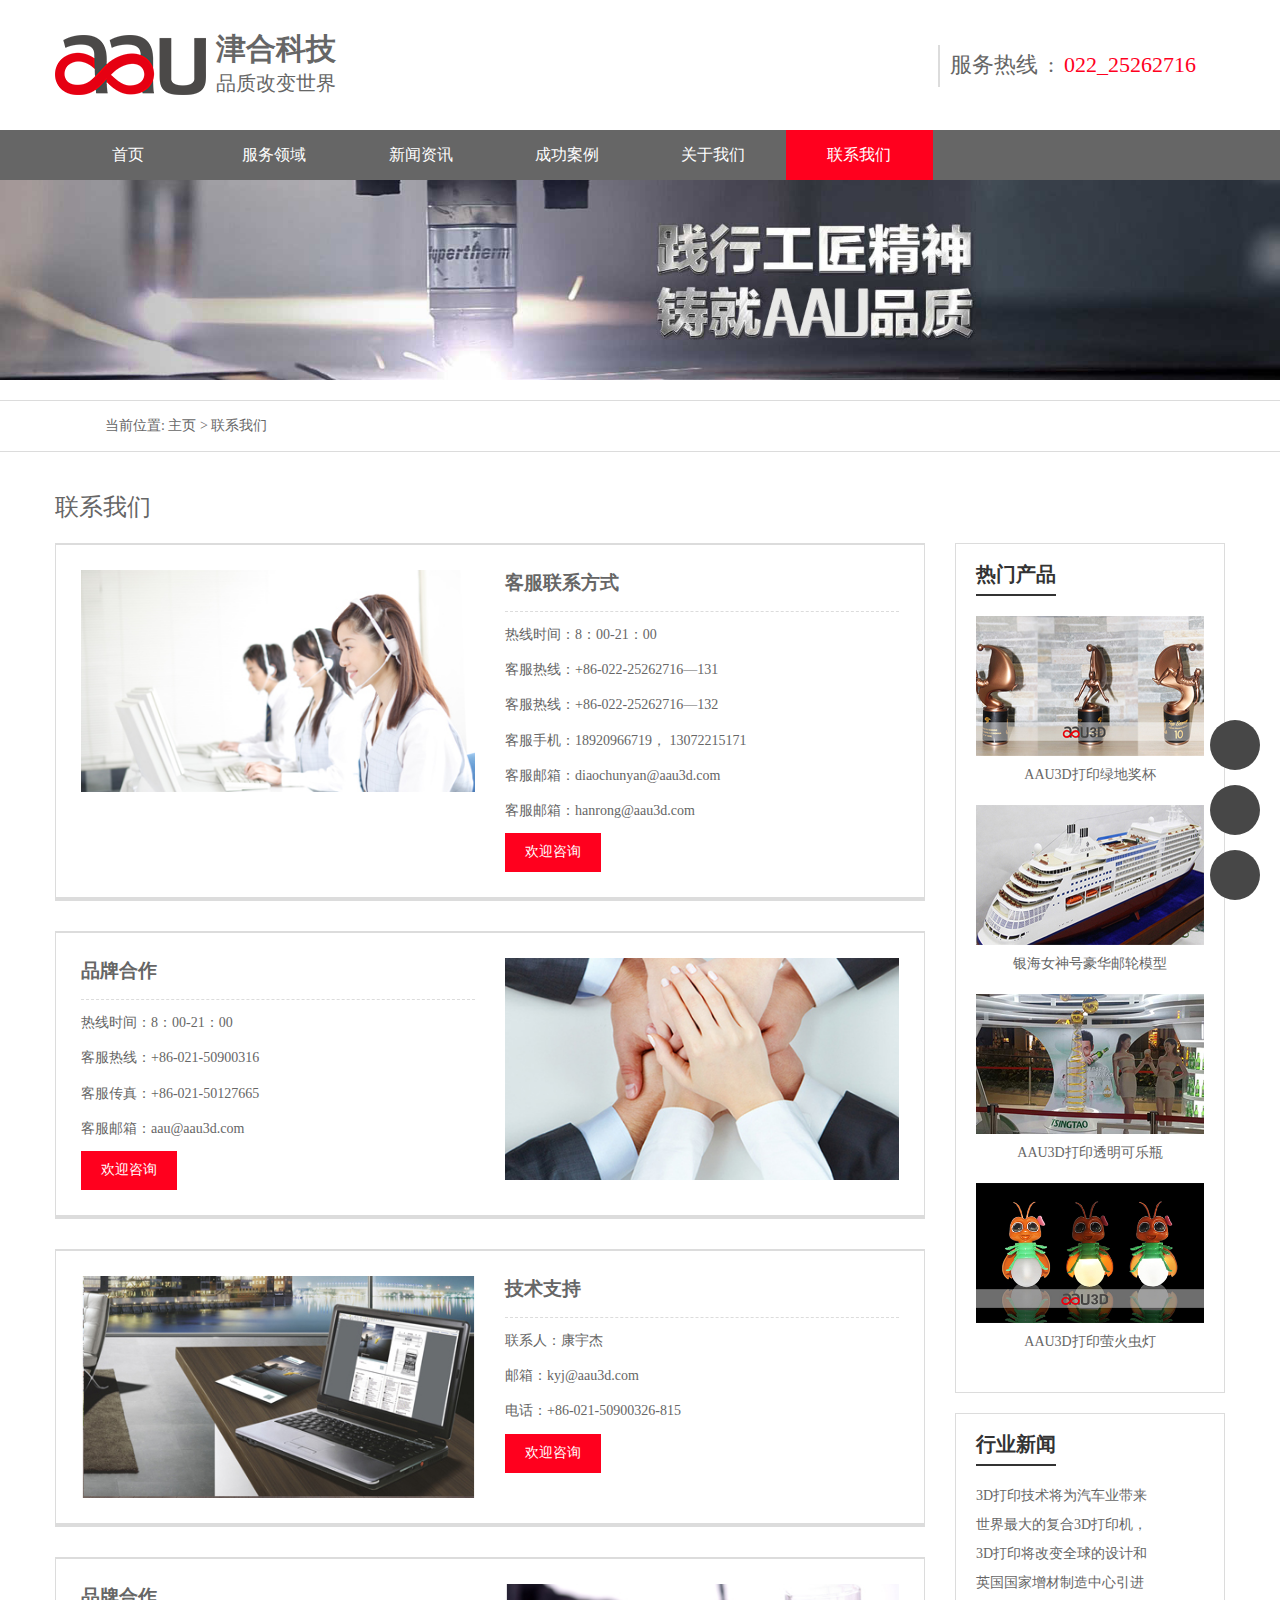
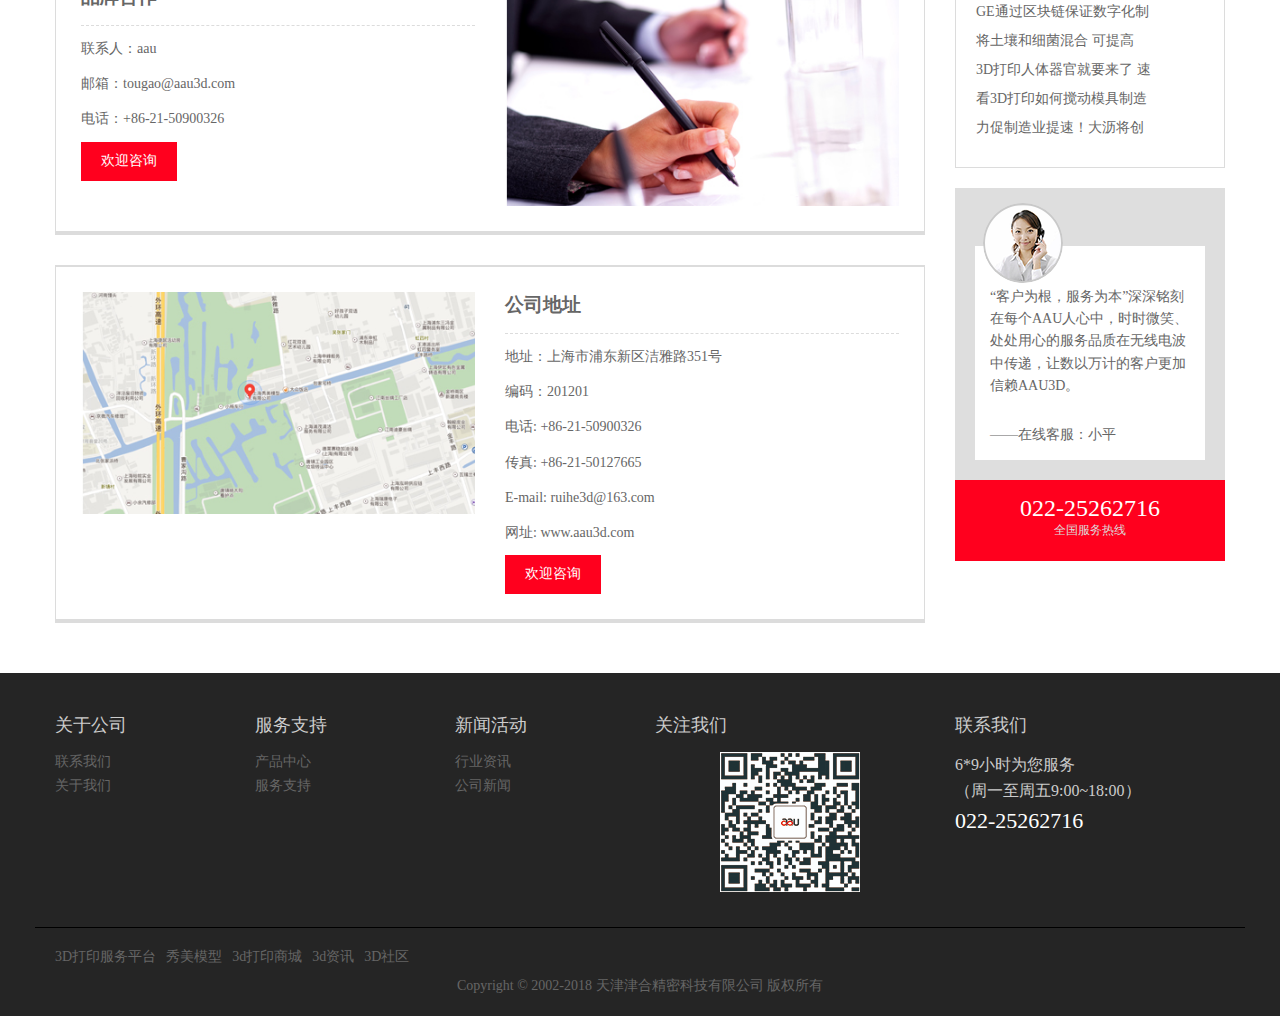
<file: tel.html>
<!DOCTYPE html>
<html lang="en">
<head>
	<meta charset="UTF-8">
	<title>联系我们_津合科技</title>
	<link rel="stylesheet" href="https://at.alicdn.com/t/font_741718_xuz008rbyt.css">
	<link rel="stylesheet" href="https://at.alicdn.com/t/font_743772_7r9wktay3ys.css">
	<link rel="stylesheet" href="css/tel.css">
	<link rel="shortcut icon" href="img/logo.png">
</head>
<body>
	<header>
		<div class="con1">
			<a href="index1.html"><img src="img/logo.png" alt="" width="151" height="90"></a>
			<h2><span>津合科技</span>品质改变世界</h2>
			<div class="con2">
				<span class="iconfont icon-fuwurexian"></span>
				<p>服务热线<span>:</span><a href="">022_25262716</a></p>
			</div>
		</div>
	</header>
	<div class="top">
		<div class="Title">
			<div class="title">
				<a href="index1.html" class="cons">首页</a>
				<a href="fuwu.html" class="cons">服务领域</a>
				<a href="xinwen.html" class="cons">新闻资讯
					<div class="btns">
						<span class="iconfont icon-shang"></span>
						<span class="font font1">企业动态</span>
						<span class="font">行业资讯</span>
					</div>
				</a>
				<a href="anli.html" class="cons">成功案例
					<div class="btns btns1">
						<span class="iconfont icon-shang"></span>
						<span class="font font1">3D打印产品</span>
						<span class="font">工业设计</span>
						<span class="font">手板制作</span>
						<span class="font">展览展示</span>
					</div>
				</a>
				<a href="guanyu.html" class="cons">关于我们</a>
				<a href="tel.html" class="cons">联系我们</a>
			</div>
		</div>
		<div class="IMGbox"><img src="img/111.jpg" alt=""></div>
	</div>
	<div class="NAV">
		<div class="nav">
			<span class="iconfont icon-dingwei"></span>
			<p>当前位置: <a href="index1.html">主页</a> > 联系我们</p>
		</div>
	</div>
	<div class="CON">
		<div class="title">联系我们</div>
		<div class="left">
			<div class="con">
				<img src="img/001.jpg" alt="" width="394" height="222" title="客服联系方式">
				<div class="font">
					<h3>客服联系方式</h3>
					<p>热线时间：8：00-21：00</p>
					<p>客服热线：+86-022-25262716—131</p>
					<p>客服热线：+86-022-25262716—132</p>
					<p>客服手机：18920966719， 13072215171</p>
					<p>客服邮箱：diaochunyan@aau3d.com</p>
					<p>客服邮箱：hanrong@aau3d.com</p>
					<a href="tel.html">欢迎咨询</a>
				</div>
			</div>
			<div class="con">
				<div class="font">
					<h3>品牌合作</h3>
					<p>热线时间：8：00-21：00</p>
					<p>客服热线：+86-021-50900316</p>
					<p>客服传真：+86-021-50127665</p>
					<p>客服邮箱：aau@aau3d.com</p>
					<a href="tel.html">欢迎咨询</a>
				</div>
				<img src="img/002.jpg" alt="" width="394" height="222" title="品牌合作">
			</div>
			<div class="con">
				<img src="img/003.jpg" alt="" width="394" height="222" title="技术支持">
				<div class="font">
					<h3>技术支持</h3>
					<p>联系人：康宇杰</p>
					<p>邮箱：kyj@aau3d.com</p>
					<p>电话：+86-021-50900326-815</p>
					<a href="tel.html">欢迎咨询</a>
				</div>
			</div>
			<div class="con">
				<div class="font">
					<h3>品牌合作</h3>
					<p>联系人：aau</p>
					<p>邮箱：tougao@aau3d.com</p>
					<p>电话：+86-21-50900326</p>
					<a href="tel.html">欢迎咨询</a>
				</div>
				<img src="img/004.jpg" alt="" width="394" height="222" title="品牌合作">
			</div>
			<div class="con">
				<img src="img/005.jpg" alt="" width="394" height="222" title="公司地址">
				<div class="font">
					<h3>公司地址</h3>
					<p>地址：上海市浦东新区洁雅路351号</p>
					<p>编码：201201</p>
					<p>电话: +86-21-50900326</p>
					<p>传真: +86-21-50127665</p>
					<p>E-mail: ruihe3d@163.com</p>
					<p>网址: www.aau3d.com</p>
					<a href="tel.html">欢迎咨询</a>
				</div>
			</div>
		</div>
		<div class="right right1">
			<h2>热门产品</h2>
			<div class="box">
				<a href="" class="imgBox"><img src="img/1-1FQ4141156216.jpg" alt="" width="228" title="AAU3D打印绿地奖杯"></a>
				<p><a href="" class="fon">AAU3D打印绿地奖杯</a></p>
			</div>
			<div class="box">
				<a href="" class="imgBox"><img src="img/1-1F420164039519.jpg" alt="" width="228" title="银海女神号豪华邮轮模型"></a>
				<p><a href="" class="fon">银海女神号豪华邮轮模型</a></p>
			</div>
			<div class="box">
				<a href="" class="imgBox"><img src="img/1-1FQ41413053N.jpg" alt="" width="228" title="AAU3D打印透明可乐瓶"></a>
				<p><a href="" class="fon">AAU3D打印透明可乐瓶</a></p>
			</div>
			<div class="box">
				<a href="" class="imgBox"><img src="img/1-1G01414515VY.jpg" alt="" width="228" title="AAU3D打印萤火虫灯"></a>
				<p><a href="" class="fon">AAU3D打印萤火虫灯</a></p>
			</div>
		</div>
		<div class="right right2">
			<h2>行业新闻</h2>
			<p>
				<a href="">3D打印技术将为汽车业带来</a>
			</p>
			<p>
				<a href="">世界最大的复合3D打印机，</a>
			</p>
			<p>
				<a href="">3D打印将改变全球的设计和</a>
			</p>
			<p>
				<a href="">英国国家增材制造中心引进</a>
			</p>
			<p>
				<a href="">GE通过区块链保证数字化制</a>
			</p>
			<p>
				<a href=""智造未来 粤港澳3D打印产业</a>
			</p>
			<p>
				<a href="">将土壤和细菌混合 可提高</a>
			</p>
			<p>
				<a href="">3D打印人体器官就要来了 速</a>
			</p>
			<p>
				<a href="">看3D打印如何搅动模具制造</a>
			</p>
			<p>
				<a href="">力促制造业提速！大沥将创</a>
			</p>
		</div>
		<div class="end">
			<div class="con">
				<div class="font">
					<p>“客户为根，服务为本”深深铭刻在每个AAU人心中，时时微笑、处处用心的服务品质在无线电波中传递，让数以万计的客户更加信赖AAU3D。</p>
					<span>——在线客服：小平</span>
				</div>
			</div>
			<img src="img/kf.png" alt="" width="80" height="80">
		</div>
		<div class="bottom">
			<h3><a href="">022-25262716</a></h3>全国服务热线
		</div>
	</div>
	<footer>
		<div class="top">
			<div class="box box1">
				<h3>关于公司</h3>
				<p><a href="tel.html">联系我们</a></p>
				<p><a href="guanyu.html">关于我们</a></p>
			</div>
			<div class="box box1">
				<h3>服务支持</h3>
				<p><a href="anli.html">产品中心</a></p>
				<p><a href="fuwu.html">服务支持</a></p>
			</div>
			<div class="box box1">
				<h3>新闻活动</h3>
				<p><a href="xinwen.html">行业资讯</a></p>
				<p><a href="xinwen.html">公司新闻</a></p>
			</div>
			<div class="box box2">
				<h3>关注我们</h3>
				<img src="img/wechat.png" alt="">
			</div>
			<div class="box box2">
				<h3>联系我们</h3>
				<p>6*9小时为您服务<br>（周一至周五9:00~18:00） <br><b>022-25262716</b></p>
			</div>
		</div>
		<div class="bottom">
			<div class="nth">
				<a href="" class="btn">3D打印服务平台</a>
				<a href="" class="btn">秀美模型</a>
				<a href="" class="btn">3d打印商城</a>
				<a href="" class="btn">3d资讯</a>
				<a href="" class="btn">3D社区</a>
			</div>
			<p>Copyright © 2002-2018 天津津合精密科技有限公司 版权所有</p>
		</div>
	</footer>
	<nav>
		<a href=""><span class="iconfont icon-qq"></span></a>
		<a href=""><span class="iconfont icon-fuwurexian"></span></a>
		<a href=""><span class="iconfont icon-shang1"></span></a>
	</nav>
</body>
</html>
</file>
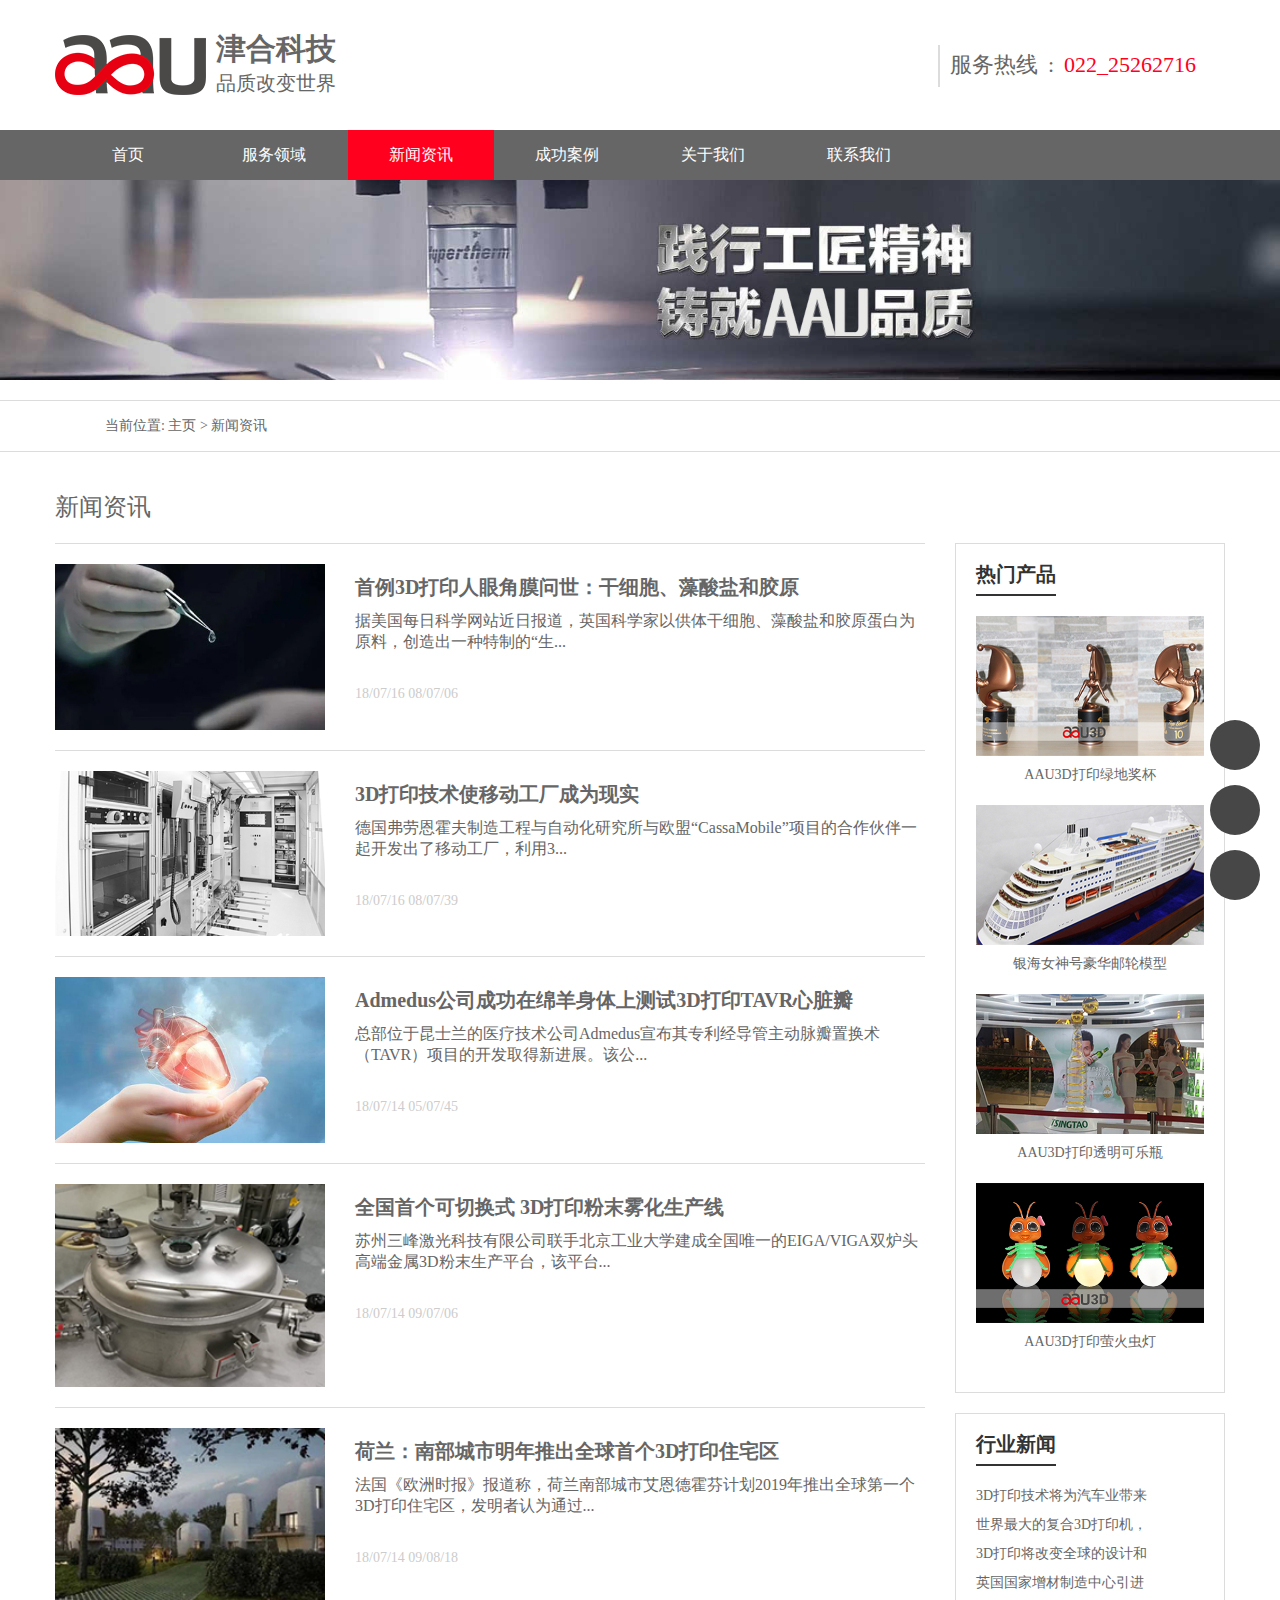
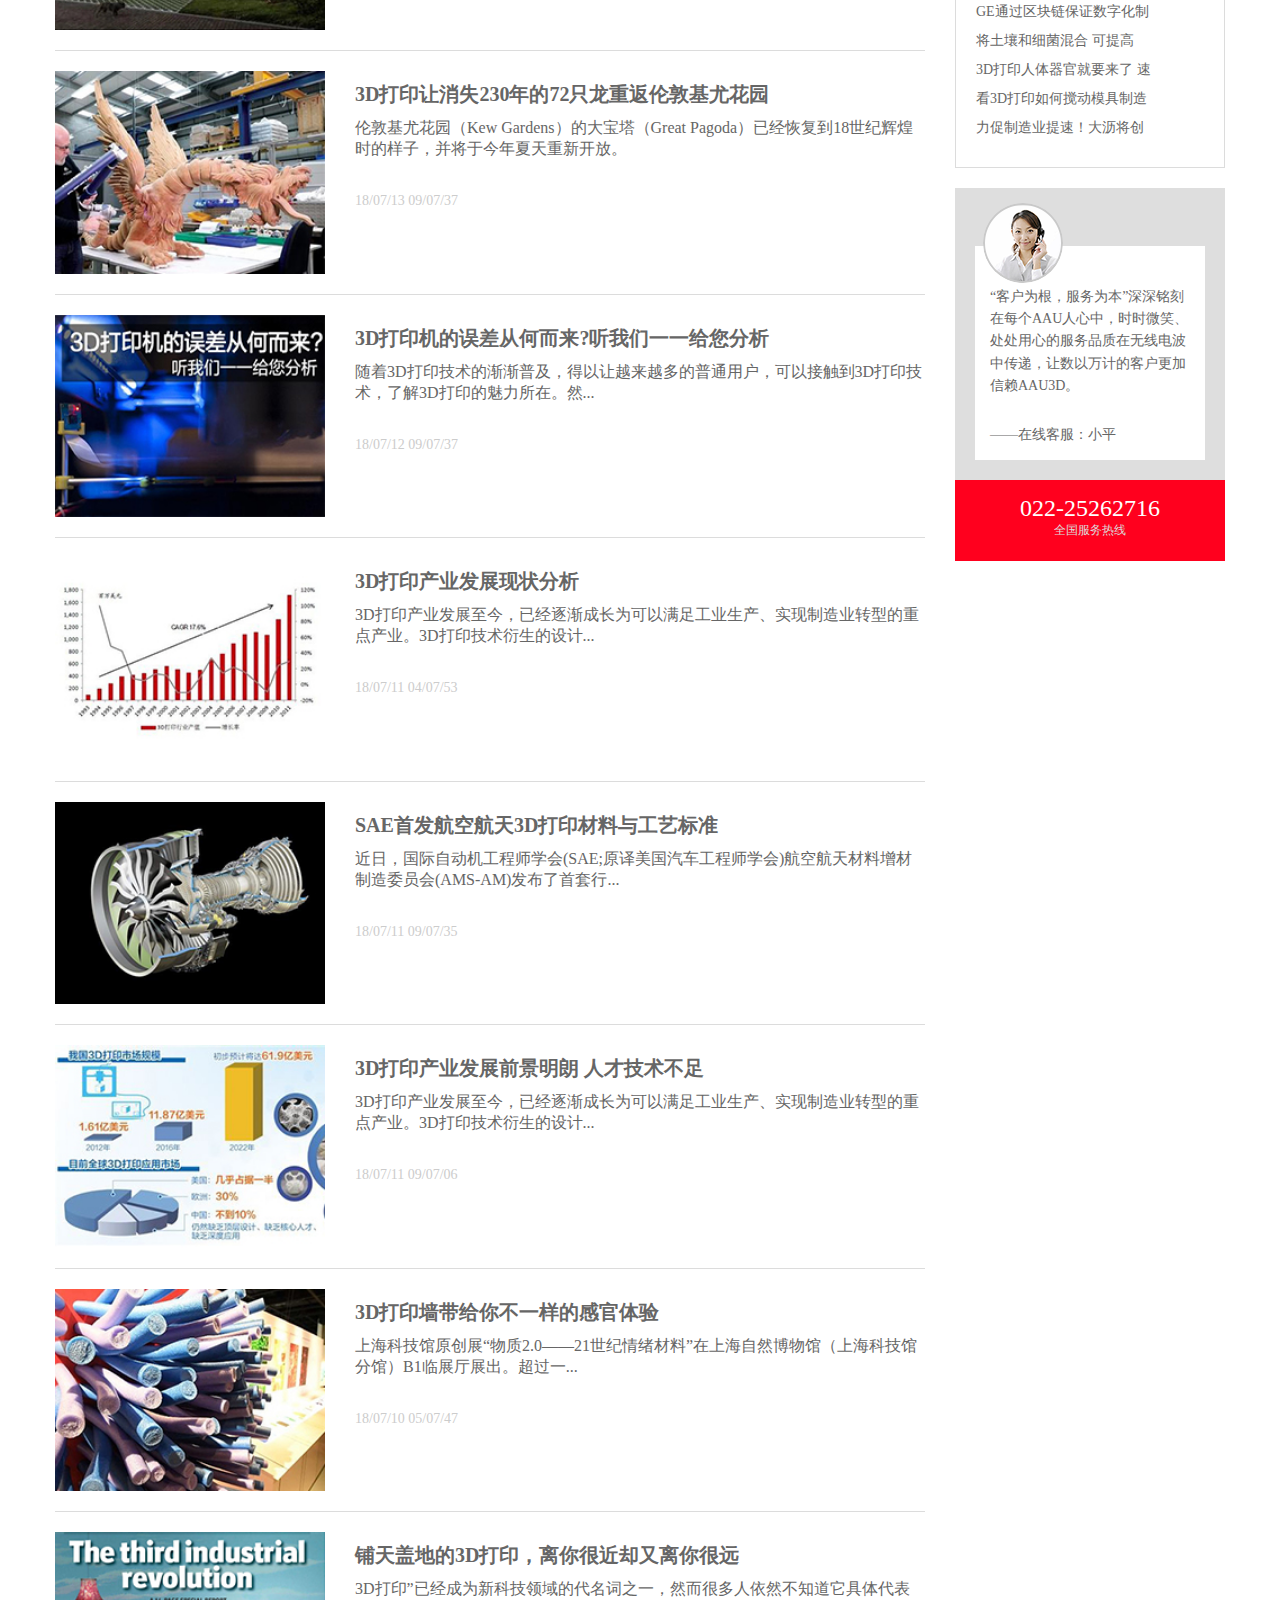
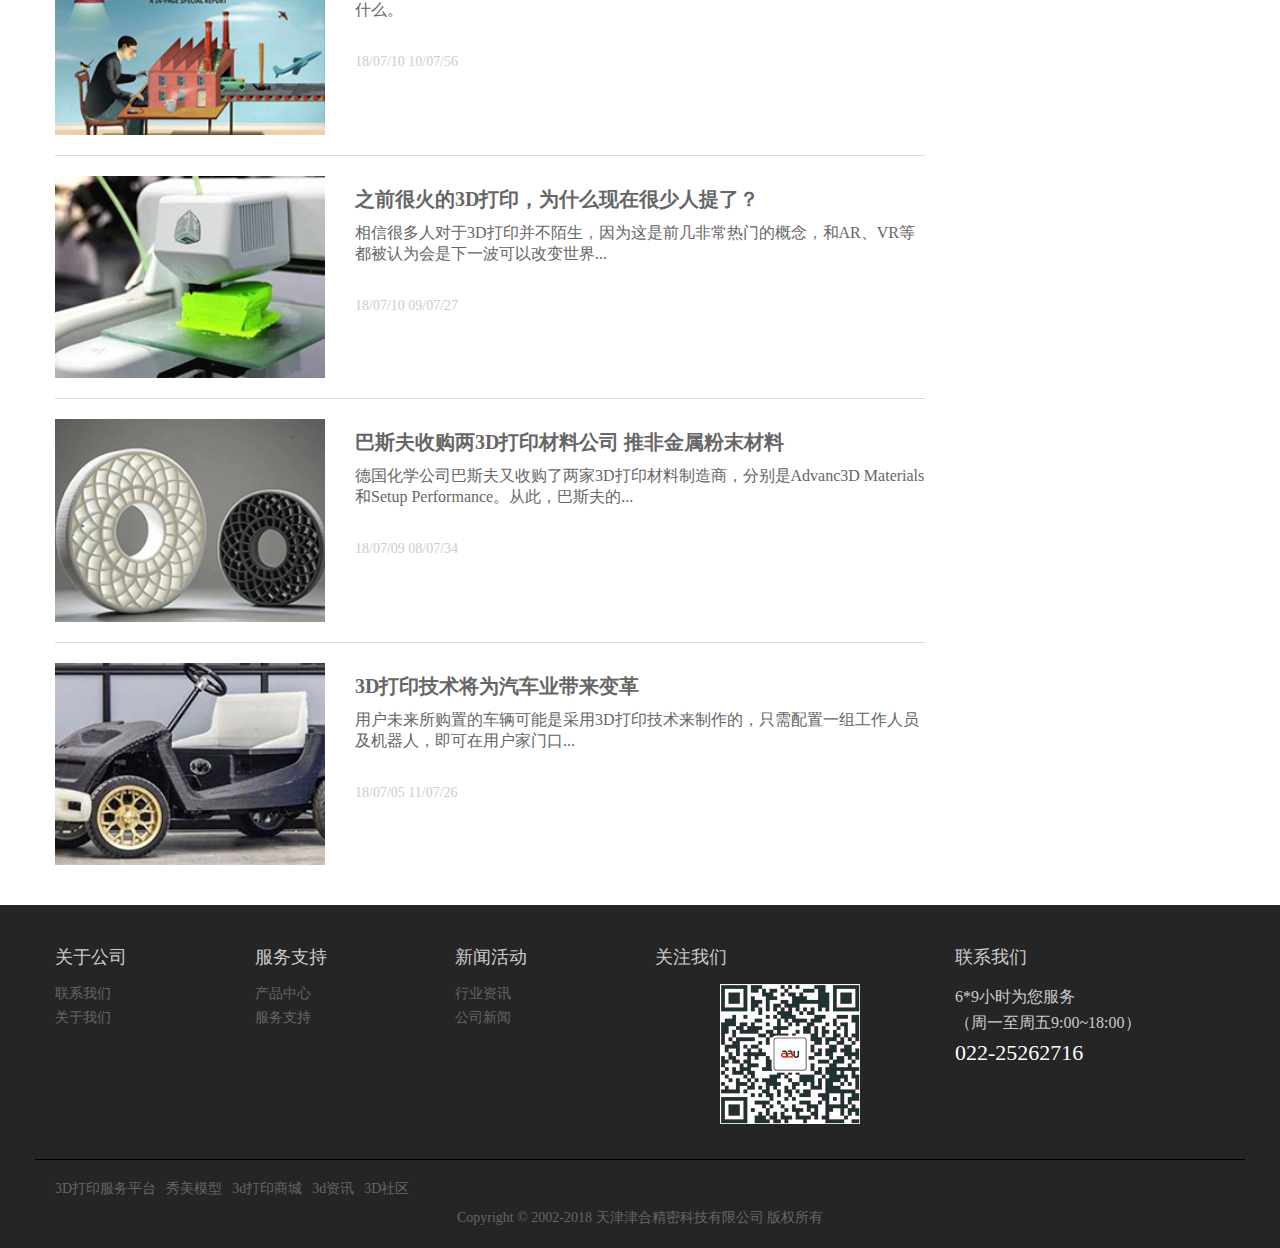
<file: xinwen.html>
<!DOCTYPE html>
<html lang="en">
<head>
	<meta charset="UTF-8">
	<title>新闻资讯_津合科技</title>
	<link rel="stylesheet" href="https://at.alicdn.com/t/font_741718_xuz008rbyt.css">
	<link rel="stylesheet" href="https://at.alicdn.com/t/font_743772_7r9wktay3ys.css">
	<link rel="stylesheet" href="css/xinwen.css">
	<link rel="shortcut icon" href="img/logo.png">
</head>
<body>
	<header>
		<div class="con1">
			<a href="index.html"><img src="img/logo.png" alt="" width="151" height="90"></a>
			<h2><span>津合科技</span>品质改变世界</h2>
			<div class="con2">
				<span class="iconfont icon-fuwurexian"></span>
				<p>服务热线<span>:</span><a href="">022_25262716</a></p>
			</div>
		</div>
	</header>
	<div class="top">
		<div class="Title">
			<div class="title">
				<a href="index.html" class="cons">首页</a>
				<a href="fuwu.html" class="cons">服务领域</a>
				<a href="xinwen.html" class="cons">新闻资讯
					<div class="btns">
						<span class="iconfont icon-shang"></span>
						<span class="font font1">企业动态</span>
						<span class="font">行业资讯</span>
					</div>
				</a>
				<a href="anli.html" class="cons">成功案例
					<div class="btns btns1">
						<span class="iconfont icon-shang"></span>
						<span class="font font1">3D打印产品</span>
						<span class="font">工业设计</span>
						<span class="font">手板制作</span>
						<span class="font">展览展示</span>
					</div>
				</a>
				<a href="guanyu.html" class="cons">关于我们</a>
				<a href="tel.html" class="cons">联系我们</a>
			</div>
		</div>
		<div class="IMGbox"><img src="img/111.jpg" alt=""></div>
	</div>
	<div class="NAV">
		<div class="nav">
			<span class="iconfont icon-dingwei"></span>
			<p>当前位置: <a href="index.html">主页</a> > 新闻资讯</p>
		</div>
	</div>
	<div class="CON">
		<div class="title">新闻资讯</div>
		<div class="left">
			<div class="con">
				<a href="" class="IMGBOX"><img src="img/1-1PG60UK5521.jpg" alt="" width="270"></a>
				<div class="FONTBOX">
					<a href="" class="FONT"><b>首例3D打印人眼角膜问世：干细胞、藻酸盐和胶原</b></a>
					<p>据美国每日科学网站近日报道，英国科学家以供体干细胞、藻酸盐和胶原蛋白为原料，创造出一种特制的“生...</p>
					<a href="" class="data">18/07/16 08/07/06</a>
				</div>
			</div>
			<div class="con">
				<a href="" class="IMGBOX"><img src="img/1-1PG60T4349B.jpg" alt="" width="270"></a>
				<div class="FONTBOX">
					<a href="" class="FONT"><b>3D打印技术使移动工厂成为现实</b></a>
					<p>德国弗劳恩霍夫制造工程与自动化研究所与欧盟“CassaMobile”项目的合作伙伴一起开发出了移动工厂，利用3...</p>
					<a href="" class="data">18/07/16 08/07/39</a>
				</div>
			</div>
			<div class="con">
				<a href="" class="IMGBOX"><img src="img/1-1PG41H115b9.jpg" alt="" width="270"></a>
				<div class="FONTBOX">
					<a href="" class="FONT"><b>Admedus公司成功在绵羊身体上测试3D打印TAVR心脏瓣</b></a>
					<p>总部位于昆士兰的医疗技术公司Admedus宣布其专利经导管主动脉瓣置换术（TAVR）项目的开发取得新进展。该公...</p>
					<a href="" class="data">18/07/14 05/07/45</a>
				</div>
			</div>
			<div class="con">
				<a href="" class="IMGBOX"><img src="img/1-1PG4094002T2.jpg" alt="" width="270"></a>
				<div class="FONTBOX">
					<a href="" class="FONT"><b>全国首个可切换式 3D打印粉末雾化生产线</b></a>
					<p>苏州三峰激光科技有限公司联手北京工业大学建成全国唯一的EIGA/VIGA双炉头高端金属3D粉末生产平台，该平台...</p>
					<a href="" class="data">18/07/14 09/07/06</a>
				</div>
			</div>
			<div class="con">
				<a href="" class="IMGBOX"><img src="img/1-1PG40ZJ41U.jpg" alt="" width="270"></a>
				<div class="FONTBOX">
					<a href="" class="FONT"><b>荷兰：南部城市明年推出全球首个3D打印住宅区</b></a>
					<p>法国《欧洲时报》报道称，荷兰南部城市艾恩德霍芬计划2019年推出全球第一个3D打印住宅区，发明者认为通过...</p>
					<a href="" class="data">18/07/14 09/08/18</a>
				</div>
			</div>
			<div class="con">
				<a href="" class="IMGBOX"><img src="img/1-1PG3095414156.jpg" alt="" width="270"></a>
				<div class="FONTBOX">
					<a href="" class="FONT"><b>3D打印让消失230年的72只龙重返伦敦基尤花园</b></a>
					<p>伦敦基尤花园（Kew Gardens）的大宝塔（Great Pagoda）已经恢复到18世纪辉煌时的样子，并将于今年夏天重新开放。</p>
					<a href="" class="data">18/07/13 09/07/37</a>
				</div>
			</div>
			<div class="con">
				<a href="" class="IMGBOX"><img src="img/1-1PG2094556344.jpg" alt="" width="270"></a>
				<div class="FONTBOX">
					<a href="" class="FONT"><b>3D打印机的误差从何而来?听我们一一给您分析</b></a>
					<p>随着3D打印技术的渐渐普及，得以让越来越多的普通用户，可以接触到3D打印技术，了解3D打印的魅力所在。然...</p>
					<a href="" class="data">18/07/12 09/07/37</a>
				</div>
			</div>
			<div class="con">
				<a href="" class="IMGBOX"><img src="img/1-1PG11A435246.jpg" alt="" width="270"></a>
				<div class="FONTBOX">
					<a href="" class="FONT"><b>3D打印产业发展现状分析</b></a>
					<p>3D打印产业发展至今，已经逐渐成长为可以满足工业生产、实现制造业转型的重点产业。3D打印技术衍生的设计...</p>
					<a href="" class="data">18/07/11 04/07/53</a>
				</div>
			</div>
			<div class="con">
				<a href="" class="IMGBOX"><img src="img/1-1PG1101959435.jpg" alt="" width="270"></a>
				<div class="FONTBOX">
					<a href="" class="FONT"><b>SAE首发航空航天3D打印材料与工艺标准</b></a>
					<p>近日，国际自动机工程师学会(SAE;原译美国汽车工程师学会)航空航天材料增材制造委员会(AMS-AM)发布了首套行...</p>
					<a href="" class="data">18/07/11 09/07/35</a>
				</div>
			</div>
			<div class="con">
				<a href="" class="IMGBOX"><img src="img/1-1PG1091912A6.jpg" alt="" width="270"></a>
				<div class="FONTBOX">
					<a href="" class="FONT"><b>3D打印产业发展前景明朗 人才技术不足</b></a>
					<p>3D打印产业发展至今，已经逐渐成长为可以满足工业生产、实现制造业转型的重点产业。3D打印技术衍生的设计...</p>
					<a href="" class="data">18/07/11 09/07/06</a>
				</div>
			</div>
			<div class="con">
				<a href="" class="IMGBOX"><img src="img/1-1PG01I0521a.jpg" alt="" width="270"></a>
				<div class="FONTBOX">
					<a href="" class="FONT"><b>3D打印墙带给你不一样的感官体验</b></a>
					<p>上海科技馆原创展“物质2.0——21世纪情绪材料”在上海自然博物馆（上海科技馆分馆）B1临展厅展出。超过一...</p>
					<a href="" class="data">18/07/10 05/07/47</a>
				</div>
			</div>
			<div class="con">
				<a href="" class="IMGBOX"><img src="img/1-1PG0103R2938.jpg" alt="" width="270"></a>
				<div class="FONTBOX">
					<a href="" class="FONT"><b>铺天盖地的3D打印，离你很近却又离你很远</b></a>
					<p>3D打印”已经成为新科技领域的代名词之一，然而很多人依然不知道它具体代表什么。</p>
					<a href="" class="data">18/07/10 10/07/56</a>
				</div>
			</div>
			<div class="con">
				<a href="" class="IMGBOX"><img src="img/1-1PG009414C35.jpg" alt="" width="270"></a>
				<div class="FONTBOX">
					<a href="" class="FONT"><b>之前很火的3D打印，为什么现在很少人提了？</b></a>
					<p>相信很多人对于3D打印并不陌生，因为这是前几非常热门的概念，和AR、VR等都被认为会是下一波可以改变世界...</p>
					<a href="" class="data">18/07/10 09/07/27</a>
				</div>
			</div>
			<div class="con">
				<a href="" class="IMGBOX"><img src="img/1-1PFZZ92c20.jpg" alt="" width="270"></a>
				<div class="FONTBOX">
					<a href="" class="FONT"><b>巴斯夫收购两3D打印材料公司 推非金属粉末材料</b></a>
					<p>德国化学公司巴斯夫又收购了两家3D打印材料制造商，分别是Advanc3D Materials和Setup Performance。从此，巴斯夫的...</p>
					<a href="" class="data">18/07/09 08/07/34</a>
				</div>
			</div>
			<div class="con">
				<a href="" class="IMGBOX"><img src="img/1-1PF5111I5R4.jpg" alt="" width="270"></a>
				<div class="FONTBOX">
					<a href="" class="FONT"><b>3D打印技术将为汽车业带来变革</b></a>
					<p>用户未来所购置的车辆可能是采用3D打印技术来制作的，只需配置一组工作人员及机器人，即可在用户家门口...</p>
					<a href="" class="data">18/07/05 11/07/26</a>
				</div>
			</div>
		</div>
		<div class="right right1">
			<h2>热门产品</h2>
			<div class="box">
				<a href="" class="imgBox"><img src="img/1-1FQ4141156216.jpg" alt="" width="228" title="AAU3D打印绿地奖杯"></a>
				<p><a href="" class="fon">AAU3D打印绿地奖杯</a></p>
			</div>
			<div class="box">
				<a href="" class="imgBox"><img src="img/1-1F420164039519.jpg" alt="" width="228" title="银海女神号豪华邮轮模型"></a>
				<p><a href="" class="fon">银海女神号豪华邮轮模型</a></p>
			</div>
			<div class="box">
				<a href="" class="imgBox"><img src="img/1-1FQ41413053N.jpg" alt="" width="228" title="AAU3D打印透明可乐瓶"></a>
				<p><a href="" class="fon">AAU3D打印透明可乐瓶</a></p>
			</div>
			<div class="box">
				<a href="" class="imgBox"><img src="img/1-1G01414515VY.jpg" alt="" width="228" title="AAU3D打印萤火虫灯"></a>
				<p><a href="" class="fon">AAU3D打印萤火虫灯</a></p>
			</div>
		</div>
		<div class="right right2">
			<h2>行业新闻</h2>
			<p>
				<a href="">3D打印技术将为汽车业带来</a>
			</p>
			<p>
				<a href="">世界最大的复合3D打印机，</a>
			</p>
			<p>
				<a href="">3D打印将改变全球的设计和</a>
			</p>
			<p>
				<a href="">英国国家增材制造中心引进</a>
			</p>
			<p>
				<a href="">GE通过区块链保证数字化制</a>
			</p>
			<p>
				<a href=""智造未来 粤港澳3D打印产业</a>
			</p>
			<p>
				<a href="">将土壤和细菌混合 可提高</a>
			</p>
			<p>
				<a href="">3D打印人体器官就要来了 速</a>
			</p>
			<p>
				<a href="">看3D打印如何搅动模具制造</a>
			</p>
			<p>
				<a href="">力促制造业提速！大沥将创</a>
			</p>
		</div>
		<div class="end">
			<div class="con">
				<div class="font">
					<p>“客户为根，服务为本”深深铭刻在每个AAU人心中，时时微笑、处处用心的服务品质在无线电波中传递，让数以万计的客户更加信赖AAU3D。</p>
					<span>——在线客服：小平</span>
				</div>
			</div>
			<img src="img/kf.png" alt="" width="80" height="80">
		</div>
		<div class="bottom">
			<h3><a href="">022-25262716</a></h3>全国服务热线
		</div>
	</div>
	<footer>
		<div class="top">
			<div class="box box1">
				<h3>关于公司</h3>
				<p><a href="tel.html">联系我们</a></p>
				<p><a href="guanyu.html">关于我们</a></p>
			</div>
			<div class="box box1">
				<h3>服务支持</h3>
				<p><a href="anli.html">产品中心</a></p>
				<p><a href="fuwu.html">服务支持</a></p>
			</div>
			<div class="box box1">
				<h3>新闻活动</h3>
				<p><a href="xinwen.html">行业资讯</a></p>
				<p><a href="xinwen.html">公司新闻</a></p>
			</div>
			<div class="box box2">
				<h3>关注我们</h3>
				<img src="img/wechat.png" alt="">
			</div>
			<div class="box box2">
				<h3>联系我们</h3>
				<p>6*9小时为您服务<br>（周一至周五9:00~18:00） <br><b>022-25262716</b></p>
			</div>
		</div>
		<div class="bottom">
			<div class="nth">
				<a href="" class="btn">3D打印服务平台</a>
				<a href="" class="btn">秀美模型</a>
				<a href="" class="btn">3d打印商城</a>
				<a href="" class="btn">3d资讯</a>
				<a href="" class="btn">3D社区</a>
			</div>
			<p>Copyright © 2002-2018 天津津合精密科技有限公司 版权所有</p>
		</div>
	</footer>
	<nav>
		<a href=""><span class="iconfont icon-qq"></span></a>
		<a href=""><span class="iconfont icon-fuwurexian"></span></a>
		<a href=""><span class="iconfont icon-shang1"></span></a>
	</nav>
</body>
</html>
</file>
<file: css/fullpage.css>
/*!
 * fullPage 3.0.0
 * https://github.com/alvarotrigo/fullPage.js
 *
 * @license GPLv3 for open source use only
 * or Fullpage Commercial License for commercial use
 * http://alvarotrigo.com/fullPage/pricing/
 *
 * Copyright (C) 2018 http://alvarotrigo.com/fullPage - A project by Alvaro Trigo
 */
html.fp-enabled,
.fp-enabled body {
    margin: 0;
    padding: 0;
    overflow:hidden;

    /*Avoid flicker on slides transitions for mobile phones #336 */
    -webkit-tap-highlight-color: rgba(0,0,0,0);
}
.fp-section {
    position: relative;
    -webkit-box-sizing: border-box; /* Safari<=5 Android<=3 */
    -moz-box-sizing: border-box; /* <=28 */
    box-sizing: border-box;
}
.fp-slide {
    float: left;
}
.fp-slide, .fp-slidesContainer {
    height: 100%;
    display: block;
}
.fp-slides {
    z-index:1;
    height: 100%;
    overflow: hidden;
    position: relative;
    -webkit-transition: all 0.3s ease-out; /* Safari<=6 Android<=4.3 */
    transition: all 0.3s ease-out;
}
.fp-section.fp-table, .fp-slide.fp-table {
    display: table;
    table-layout:fixed;
    width: 100%;
}
.fp-tableCell {
    display: table-cell;
    vertical-align: middle;
    width: 100%;
    height: 100%;
}
.fp-slidesContainer {
    float: left;
    position: relative;
}
.fp-controlArrow {
    -webkit-user-select: none; /* webkit (safari, chrome) browsers */
    -moz-user-select: none; /* mozilla browsers */
    -khtml-user-select: none; /* webkit (konqueror) browsers */
    -ms-user-select: none; /* IE10+ */
    position: absolute;
    z-index: 4;
    top: 50%;
    cursor: pointer;
    width: 0;
    height: 0;
    border-style: solid;
    margin-top: -38px;
    -webkit-transform: translate3d(0,0,0);
    -ms-transform: translate3d(0,0,0);
    transform: translate3d(0,0,0);
}
.fp-controlArrow.fp-prev {
    left: 15px;
    width: 0;
    border-width: 38.5px 34px 38.5px 0;
    border-color: transparent #fff transparent transparent;
}
.fp-controlArrow.fp-next {
    right: 15px;
    border-width: 38.5px 0 38.5px 34px;
    border-color: transparent transparent transparent #fff;
}
.fp-scrollable {
    overflow: hidden;
    position: relative;
}
.fp-scroller{
    overflow: hidden;
}
.iScrollIndicator{
    border: 0 !important;
}
.fp-notransition {
    -webkit-transition: none !important;
    transition: none !important;
}
#fp-nav {
    position: fixed;
    z-index: 100;
    margin-top: -32px;
    top: 50%;
    opacity: 1;
    -webkit-transform: translate3d(0,0,0);
}
#fp-nav.fp-right {
    right: 17px;
}
#fp-nav.fp-left {
    left: 17px;
}
.fp-slidesNav{
    position: absolute;
    z-index: 4;
    opacity: 1;
    -webkit-transform: translate3d(0,0,0);
    -ms-transform: translate3d(0,0,0);
    transform: translate3d(0,0,0);
    left: 0 !important;
    right: 0;
    margin: 0 auto !important;
}
.fp-slidesNav.fp-bottom {
    bottom: 17px;
}
.fp-slidesNav.fp-top {
    top: 17px;
}
#fp-nav ul,
.fp-slidesNav ul {
  margin: 0;
  padding: 0;
}
#fp-nav ul li,
.fp-slidesNav ul li {
    display: block;
    width: 14px;
    height: 13px;
    margin: 7px;
    position:relative;
}
.fp-slidesNav ul li {
    display: inline-block;
}
#fp-nav ul li a,
.fp-slidesNav ul li a {
    display: block;
    position: relative;
    z-index: 1;
    width: 100%;
    height: 100%;
    cursor: pointer;
    text-decoration: none;
}
#fp-nav ul li a.active span,
.fp-slidesNav ul li a.active span,
#fp-nav ul li:hover a.active span,
.fp-slidesNav ul li:hover a.active span{
    height: 12px;
    width: 12px;
    margin: -6px 0 0 -6px;
    border-radius: 100%;
 }
#fp-nav ul li a span,
.fp-slidesNav ul li a span {
    border-radius: 50%;
    position: absolute;
    z-index: 1;
    height: 4px;
    width: 4px;
    border: 0;
    background: #333;
    left: 50%;
    top: 50%;
    margin: -2px 0 0 -2px;
    -webkit-transition: all 0.1s ease-in-out;
    -moz-transition: all 0.1s ease-in-out;
    -o-transition: all 0.1s ease-in-out;
    transition: all 0.1s ease-in-out;
}
#fp-nav ul li:hover a span,
.fp-slidesNav ul li:hover a span{
    width: 10px;
    height: 10px;
    margin: -5px 0px 0px -5px;
}
#fp-nav ul li .fp-tooltip {
    position: absolute;
    top: -2px;
    color: #fff;
    font-size: 14px;
    font-family: arial, helvetica, sans-serif;
    white-space: nowrap;
    max-width: 220px;
    overflow: hidden;
    display: block;
    opacity: 0;
    width: 0;
    cursor: pointer;
}
#fp-nav ul li:hover .fp-tooltip,
#fp-nav.fp-show-active a.active + .fp-tooltip {
    -webkit-transition: opacity 0.2s ease-in;
    transition: opacity 0.2s ease-in;
    width: auto;
    opacity: 1;
}
#fp-nav ul li .fp-tooltip.fp-right {
    right: 20px;
}
#fp-nav ul li .fp-tooltip.fp-left {
    left: 20px;
}
.fp-auto-height.fp-section,
.fp-auto-height .fp-slide,
.fp-auto-height .fp-tableCell{
    height: auto !important;
}

.fp-responsive .fp-auto-height-responsive.fp-section,
.fp-responsive .fp-auto-height-responsive .fp-slide,
.fp-responsive .fp-auto-height-responsive .fp-tableCell {
    height: auto !important;
}
</file>
<file: css/anli.css>
*{
	margin: 0;
	padding: 0;
	list-style: none;
}
a{
	text-decoration: none;
}
img{
	display: block;
}
header{
	width: 100%;
	height: 130px;
	padding: 15px;
	box-sizing: border-box;
	background-color: #fff;
}
header .con1{
	width: 1170px;
	height: 90px;
	margin: 5px auto;
}
header .con1 a{
	display: block;
	width: 151px;
	height: 90px;
	margin-right: 10px;
	float: left;
}
header .con1 h2{
	width: 120px;
	font-size: 20px;
	font-weight: 400;
	color: #666;
	margin-top: 9px;
	float: left;
}
header .con1 h2 span{
	font-size: 30px;
	font-weight: 700;
}
header .con2{
	height: 40px;
	margin-top: 25px;
	display: flex;
	float: right;
}
header .con2 .iconfont{
	font-size: 40px;
	position: relative;
}
header .con2 .iconfont::after{
	content: "";
	position: absolute;
	height: 40px;
	border: 1px solid #dcdcdc;
	margin-right: 10px;
	top: 0;
	right: -20px;
}
header .con2 p{
	margin-left: 20px;
	font-size: 22px;
	height: 40px;
	line-height: 40px;
	font-weight: 400;
	color: #666;
	display: flex;
}
header .con2 p span{
	margin: 0 10px;
	font-size: 22px;
	font-weight: 400;
}
header .con2 p a{
	display: block;
	height: 40px;
	color: #ff001e;
}
.top{
	width: 100%;
	height: 565.391px;
	overflow: hidden;
}
.Title{
	width: 100%;
	height: 50px;
	background-color: #666;
}
.Title .title{
	width: 1170px;
	height: 50px;
	margin: 0 auto;
	display: flex;
}
.Title .title .cons{
	width: 146.25px;
	height: 50px;
	text-align: center;
	line-height: 50px;
	font-weight: 400;
	font-size: 16px;
	color: #fff;
	position: relative;
}
.Title .title .cons:nth-of-type(4){
	background-color: #FF001E;
}
.Title .title .cons:hover{
	background-color: #FF001E;
}
.Title .title .cons .btns{
	width: 166.25px;
	height: 102px;
	position: absolute;
	top: -205px;
	right: -10px;
	background-color: #fff;
	z-index: 1;
}
.Title .title .cons .btns .iconfont{
	display: block;
	width: 100%;
	height: 8px;
	color: #ff0000;
	position: absolute;
	top: -27px;
}
.Title .title .cons .btns .font{
	display: block;
	width: 100%;
	height: 50px;
	color: #333;
	text-align: center;
	line-height: 50px;
	font-weight: 400;
	font-size: 16px;
}
.Title .title .cons .btns .font1{
	border-top: 2px solid #ff0000;
	border-bottom: 1px solid #ccc;
	box-sizing: border-box;
}
.Title .title .cons .btns1 .font:nth-of-type(3),.Title .title .cons .btns1 .font:nth-last-of-type(2){
	border-bottom: 1px solid #ccc;
	box-sizing: border-box;
}
.Title .title .cons .btns .font:hover{
	background-color: #ff0000;
}
.Title .title .cons:hover .btns{
	top: 48px;
	box-shadow: 0px -5px 10px 0px rgba(0, 0, 0, 0.1);
}
.Title .title .cons:nth-of-type(4) .btns{
	height: 202px;
}
.top .IMGbox{
	/* height: 220px; */
}
.top .IMGbox img{
	width: 100%;
}
.NAV{
	width: 100%;
	height: 50px;
	border-top: 1px solid #dcdcdc;
	border-bottom: 1px solid #dcdcdc;
}
.NAV .nav{
	width: 1170px;
	height: 50px;
	margin: 0 auto;
	font-size: 14px;
	font-weight: 400;
	display: flex;
}
.NAV .iconfont{
	width: 35px;
	font-size: 40px;
	line-height: 50px;
	margin-right: 15px;
	color: #666;
	font-weight: 100;
}
.NAV .nav p{
	font-size: 14px;
	font-weight: 400;
	height: 50px;
	line-height: 50px;
	color: rgb(102, 102, 102);
}
.NAV .nav p a{
	color: rgb(102, 102, 102);
}
.NAV .nav p a:hover{
	color: #ff001e;
}
.CON2{
	width: 1170px;
	margin: 50px auto;
	padding-bottom: 50px;
	overflow: hidden;
}
.CON2 h3{
	height: 78px;
	width: 153px;
	border-top: 1px solid #dcdcdc;
	padding-top: 20px;
	box-sizing: border-box;
	margin: 0 auto 20px;
	font-size: 24px;
	font-weight: 400;
	color: #666;
	display: flex;
	flex-wrap: wrap;
}
.CON2 h3 b{
	width: 153px;
	text-align: center;
}
.CON2 h3 p{
	color: #333;
	font-size: 16px;
	margin-top: 5px;

}
.CON2 .liner{
	width: 100%;
	border-top: 1px solid #dcdcdc;
}
.CON2 .up{
	width: 1170px;
	height: 31px;
	margin-top: 30px;
	margin-bottom: 20px;
	display: flex;
	justify-content: space-between;
}

.CON2 .up .left{
	border-left: 5px solid #ff001e;
	padding-left: 10px;
}
.CON2 .up .left .font_left{
	font-size: 24px;
	font-weight: 700;
	color: #ff001e;
	line-height: 31px;
}
.CON2 .up .right{
	padding: 5px 10px;
	background-color: #ff001e;
}
.CON2 .up .right .font_right{
	font-weight: 400;
	font-size: 14px;
	color: #fff;
}
.CON2 .up .right:hover{
	background-color: green;
}

.CON2 .boximg{
	width: 292.5px;
	padding: 0 15px;
	box-sizing: border-box;
	float: left;
}
.CON2 .boximg:nth-of-type(5){
	margin-bottom: 30px;
}
.CON2 .IMG{
	display: block;
	width: 260px;
	border: 1px solid #dcdcdc;
	margin: 10px auto;
	padding: 10px;
	box-sizing: border-box;
}
.CON2 .IMG p{
	margin: 10px auto;
	text-align: center;
	line-height: 15px;
	font-weight: 400;
	font-size: 14px;
	color: #333;
}
.CON2 .IMG:hover p{
	color: #ff001e;
}
.CON4{
	width: 100%;
	height: auto;
	margin: 50px 0;
}
.CON4 h3{
	height: 78px;
	width: 114.58px;
	border-top: 1px solid #dcdcdc;
	padding-top: 20px;
	box-sizing: border-box;
	margin: 0 auto 20px;
	font-size: 24px;
	font-weight: 400;
	color: #666;
	display: flex;
	flex-wrap: wrap;
}
.CON4 h3 b{
	width: 171px;
	text-align: center;
}
.CON4 h3 p{
	color: #333;
	font-size: 16px;
	margin-top: 5px;

}
.CON4 .liner{
	width: 100%;
	border-top: 1px solid #dcdcdc;
}
.CON4 .Imgs{
	width: 1220px;
	height: 206.88px;
	margin: 30px auto;
	overflow-x: auto;
}
.CON4 .Imgs .boxs{
	width: auto;
	height: 100%;
	display: flex;
	justify-content: space-between;
	margin: 0 auto;
}
.CON4 .Imgs::-webkit-scrollbar{
	height: 0;
}
.CON4 .Imgs .imgbox{
	width: 285px;
	height: 100%;
	flex-shrink: 0;
	margin: 0 10px;
}
.CON4 .Imgs .imgbox a{
	display: block;
	width: 285px;
	color: #666;
}
.CON4 .Imgs .imgbox a p{
	margin-top: 10px;
	height: 22px;
	line-height: 22px;
	text-align: center;
	font-weight: 400;
	font-size: 14px;
}
.CON4 .Imgs .imgbox a:hover{
	color: red;
}

footer{
	width: 100%;
	height: auto;
	background-color: #252525;
}
footer .top{
	width: 1200px;
	height: 174px;
	padding: 40px 0;
	margin: 0 auto;
}
footer .top .box1{
	width: 170px;
	height: 87px;
	padding: 0 15px;
	float: left;
}
footer .top .box h3{
	width: 170px;
	height: 24px;
	margin-bottom: 15px;
	font-size: 18px;
	font-weight: 400;
	line-height: 24px;
	color: rgb(204, 204, 204);
}
footer .top .box p{
	width: 170px;
	height: 19px;
	margin-bottom: 5px;
	line-height: 19px;
	font-size: 14px;
}
footer .top .box p a{
	color: rgb(102, 102, 102);
}
footer .top .box p a:hover{
	color: rgb(204, 204, 204);
}
footer .top .box2{
	width: 270px;
	height: 174px;
	padding: 0 15px;
	float: left;
}
footer .top .box2 img{
	margin: 0 auto;
}
footer .top .box2 p{
	width: 270px;
	font-size: 16px;
	font-weight: 400;
	line-height: 25.6px;
	color: rgb(204, 204, 204);
}
footer .top .box2 p b{
	font-size: 22px;
	font-weight: 400;
	line-height: 35.2px;
	color: #fff;
}
footer .bottom{
	width: 1170px;
	height: 48px;
	padding: 20px;
	border-top: 1px solid #000;
	margin: 0 auto;
}
footer .bottom .nth{
	width: 100%;
	height: 29px;
}
footer .bottom .nth .btn{
	display: block;
	margin-right: 10px;
	margin-bottom: 10px;
	font-weight: 400;
	font-size: 14px;
	color: rgb(102, 102, 102);
	float: left;
}
footer .bottom p{
	width: 100%;
	height: 19px;
	font-weight: 400;
	font-size: 14px;
	text-align: center;
	color: rgb(102, 102, 102);
}
nav{
	width: 50px;
	height: 180px;
	position: fixed;
	right: 20px;
	bottom: 0;
	display: flex;
	align-content: space-between;
	flex-wrap: wrap;
}
nav a{
	display: block;
	width: 50px;
	height: 50px;
	border-radius: 50%;
	flex-shrink: 0;
	text-align: center;
	background-color: #474747;
	transition: all 0.2s;
}
nav a .iconfont{
	width: 48px;
	height: 48px;
	line-height: 48px;
	font-size: 25px;
	color: #fff;
}
nav a:hover{
	background-color: #ff001e;
}
nav a .icon-qq{
	font-size: 25px;
}
nav a .icon-shang1{
	font-size: 10px;
}
</file>
<file: css/fuwu.css>
*{
	margin: 0;
	padding: 0;
	list-style: none;
}
a{
	text-decoration: none;
}
img{
	display: block;
}
header{
	width: 100%;
	height: 130px;
	padding: 15px;
	box-sizing: border-box;
	background-color: #fff;
}
header .con1{
	width: 1170px;
	height: 90px;
	margin: 5px auto;
}
header .con1 a{
	display: block;
	width: 151px;
	height: 90px;
	margin-right: 10px;
	float: left;
}
header .con1 h2{
	width: 120px;
	font-size: 20px;
	font-weight: 400;
	color: #666;
	margin-top: 9px;
	float: left;
}
header .con1 h2 span{
	font-size: 30px;
	font-weight: 700;
}
header .con2{
	height: 40px;
	margin-top: 25px;
	display: flex;
	float: right;
}
header .con2 .iconfont{
	font-size: 40px;
	position: relative;
}
header .con2 .iconfont::after{
	content: "";
	position: absolute;
	height: 40px;
	border: 1px solid #dcdcdc;
	margin-right: 10px;
	top: 0;
	right: -20px;
}
header .con2 p{
	margin-left: 20px;
	font-size: 22px;
	height: 40px;
	line-height: 40px;
	font-weight: 400;
	color: #666;
	display: flex;
}
header .con2 p span{
	margin: 0 10px;
	font-size: 22px;
	font-weight: 400;
}
header .con2 p a{
	display: block;
	height: 40px;
	color: #ff001e;
}
.top{
	width: 100%;
	height: 270px;
	overflow: hidden;
}
.Title{
	width: 100%;
	height: 50px;
	background-color: #666;
}
.Title .title{
	width: 1170px;
	height: 50px;
	margin: 0 auto;
	display: flex;
}
.Title .title .cons{
	width: 146.25px;
	height: 50px;
	text-align: center;
	line-height: 50px;
	font-weight: 400;
	font-size: 16px;
	color: #fff;
	position: relative;
}
.Title .title .cons:nth-of-type(2){
	background-color: #FF001E;
}
.Title .title .cons:hover{
	background-color: #FF001E;
}
.Title .title .cons .btns{
	width: 166.25px;
	height: 102px;
	position: absolute;
	top: -205px;
	right: -10px;
	background-color: #fff;
	z-index: 1;
}
.Title .title .cons .btns .iconfont{
	display: block;
	width: 100%;
	height: 8px;
	color: #ff0000;
	position: absolute;
	top: -27px;
}
.Title .title .cons .btns .font{
	display: block;
	width: 100%;
	height: 50px;
	color: #333;
	text-align: center;
	line-height: 50px;
	font-weight: 400;
	font-size: 16px;
}
.Title .title .cons .btns .font1{
	border-top: 2px solid #ff0000;
	border-bottom: 1px solid #ccc;
	box-sizing: border-box;
}
.Title .title .cons .btns1 .font:nth-of-type(3),.Title .title .cons .btns1 .font:nth-last-of-type(2){
	border-bottom: 1px solid #ccc;
	box-sizing: border-box;
}
.Title .title .cons .btns .font:hover{
	background-color: #ff0000;
}
.Title .title .cons:hover .btns{
	top: 48px;
	box-shadow: 0px -5px 10px 0px rgba(0, 0, 0, 0.1);
}
.Title .title .cons:nth-of-type(4) .btns{
	height: 202px;
}
.top .IMGbox{
	height: 220px;
}
.top .IMGbox img{
	width: 100%;
}
.NAV{
	width: 100%;
	height: 50px;
	border-top: 1px solid #dcdcdc;
	border-bottom: 1px solid #dcdcdc;
}
.NAV .nav{
	width: 1170px;
	height: 50px;
	margin: 0 auto;
	font-size: 14px;
	font-weight: 400;
	display: flex;
}
.NAV .iconfont{
	width: 35px;
	font-size: 40px;
	line-height: 50px;
	margin-right: 15px;
	color: #666;
	font-weight: 100;
}
.NAV .nav p{
	font-size: 14px;
	font-weight: 400;
	height: 50px;
	line-height: 50px;
	color: rgb(102, 102, 102);
}
.NAV .nav p a{
	color: rgb(102, 102, 102);
}
.NAV .nav p a:hover{
	color: #ff001e;
}
.CON{
	width: 1170px;
	height: auto;
	overflow: hidden;
	margin: 20px auto;
	padding: 0 15px;
}
.CON .title{
	width: 870px;
	height: 71px;
	font-weight: 400;
	font-size: 24px;
	color: rgb(102, 102, 102);
	line-height: 71px;
}
.CON .left{
	width: 870px;
	height: auto;
	float: left;
}
.CON .left .con{
	width: 818px;
	padding: 25px;
	margin-bottom: 30px;
	border-top: 2px solid #dcdcdc;
	border-bottom: 4px solid #dcdcdc;
	border-left: 1px solid #dcdcdc;
	border-right: 1px solid #dcdcdc;
	display: flex;
	justify-content: space-between;
}
.CON .left .con .font{
	width: 394px;
	height: auto;
	color: #666;
}
.CON .left .con .font h3{
	padding-bottom: 15px;
	border-bottom: 1px dashed #dcdcdc;
}
.CON .left .con .font h3:hover{
	color: #ff001e;
}
.CON .left .con .font p{
	width: 394px;
	margin: 10px 0;
	font-size: 14px;
	font-weight: 400;
	line-height: 25.2px;
}
.CON .left .con .font a{
	display: block;
	width: 56px;
	height: 19px;
	padding: 10px 20px;
	background-color: #ff001e;
	font-size: 14px;
	font-weight: 400;
	color: #fff;
}
.CON .left .con .font a:hover{
	background-color: green;
}
.CON .right{
	width: 228px;
	padding: 20px;
	border: 1px solid #dcdcdc;
	float: right;
}
.CON .right2{
	margin-top: 20px;
}
.CON .right h2{
	width: 80px;
	height: auto;
	padding-bottom: 10px;
	border-bottom: 2px solid #333;
	margin-bottom: 20px;
	font-weight: 700;
	font-size: 20px;
	line-height: 20px;
	color: #333;
}
.CON .right1 .box{
	width: 228px;
	margin-bottom: 10px; 
}
.CON .right1 .box .imgBox{
	display: block;
	width: 228px;
	height: auto;
}
.CON .right1 .box p{
	width: 228px;
	height: 19px;
	font-size: 14px;
	text-align: center;
	margin: 10px 0 20px;
}
.CON .right1 .box p .fon{
	color: #666;
}
.CON .right1 .box p .fon:hover{
	color: #ff001e;
}
.CON .right2 a{
	font-size: 14px;
	color: rgb(102, 102, 102);
}
.CON .right2 a:hover{
	color: #ff001e;
}
.CON .right2 p{
	margin-bottom: 10px;
}
.CON .end{
	width: 230px;
	height: 214px;
	margin-top: 20px;
	padding: 58px 20px 20px;
	float: right;
	background-color: #DEDEDE;
	position: relative;
}
.CON .end .font{
	width: 200px;
	height: 199px;
	padding: 0 15px 15px;
	background-color: #fff;
}
.CON .end .font p{
	width: 200px;
	height: 110px;
	padding-top: 40px;
	font-size: 14px;
	line-height: 22.4px;
	color: rgb(102, 102, 102);
}
.CON .end img{
	width: 80px;
	height: 80px;
	border-radius: 50%;
	position: absolute;
	top: 15px;
	left: 28px;
}
.CON .end .font span{
	display: block;
	margin-top: 30px;
	font-size: 14px;
	color: rgb(102, 102, 102);
}
.CON .bottom{
	width: 270px;
	height: 51px;
	padding: 15px 0;
	background-color: #ff001e;
	color: rgb(220, 220, 220);
	text-align: center;
	font-size: 12px;
	float: right;
}
.CON .bottom a{
	color: #fff;
	font-size: 24px;
	font-weight: 400;
}
footer{
	width: 100%;
	height: auto;
	margin-top: 20px;
	background-color: #252525;
}
footer .top{
	width: 1200px;
	height: 174px;
	padding: 40px 0;
	margin: 0 auto;
}
footer .top .box1{
	width: 170px;
	height: 87px;
	padding: 0 15px;
	float: left;
}
footer .top .box h3{
	width: 170px;
	height: 24px;
	margin-bottom: 15px;
	font-size: 18px;
	font-weight: 400;
	line-height: 24px;
	color: rgb(204, 204, 204);
}
footer .top .box p{
	width: 170px;
	height: 19px;
	margin-bottom: 5px;
	line-height: 19px;
	font-size: 14px;
}
footer .top .box p a{
	color: rgb(102, 102, 102);
}
footer .top .box p a:hover{
	color: rgb(204, 204, 204);
}
footer .top .box2{
	width: 270px;
	height: 174px;
	padding: 0 15px;
	float: left;
}
footer .top .box2 img{
	margin: 0 auto;
}
footer .top .box2 p{
	width: 270px;
	font-size: 16px;
	font-weight: 400;
	line-height: 25.6px;
	color: rgb(204, 204, 204);
}
footer .top .box2 p b{
	font-size: 22px;
	font-weight: 400;
	line-height: 35.2px;
	color: #fff;
}
footer .bottom{
	width: 1170px;
	height: 48px;
	padding: 20px;
	border-top: 1px solid #000;
	margin: 0 auto;
}
footer .bottom .nth{
	width: 100%;
	height: 29px;
}
footer .bottom .nth .btn{
	display: block;
	margin-right: 10px;
	margin-bottom: 10px;
	font-weight: 400;
	font-size: 14px;
	color: rgb(102, 102, 102);
	float: left;
}
footer .bottom p{
	width: 100%;
	height: 19px;
	font-weight: 400;
	font-size: 14px;
	text-align: center;
	color: rgb(102, 102, 102);
}
nav{
	width: 50px;
	height: 180px;
	position: fixed;
	right: 20px;
	bottom: 0;
	display: flex;
	align-content: space-between;
	flex-wrap: wrap;
}
nav a{
	display: block;
	width: 50px;
	height: 50px;
	border-radius: 50%;
	flex-shrink: 0;
	text-align: center;
	background-color: #474747;
	transition: all 0.2s;
}
nav a .iconfont{
	width: 48px;
	height: 48px;
	line-height: 48px;
	font-size: 25px;
	color: #fff;
}
nav a:hover{
	background-color: #ff001e;
}
nav a .icon-qq{
	font-size: 25px;
}
nav a .icon-shang1{
	font-size: 10px;
}
</file>
<file: css/fuwuxq.css>
*{
	margin: 0;
	padding: 0;
	list-style: none;
}
a{
	text-decoration: none;
}
img{
	display: block;
}
header{
	width: 100%;
	height: 130px;
	padding: 15px;
	box-sizing: border-box;
	background-color: #fff;
}
header .con1{
	width: 1170px;
	height: 90px;
	margin: 5px auto;
}
header .con1 a{
	display: block;
	width: 151px;
	height: 90px;
	margin-right: 10px;
	float: left;
}
header .con1 h2{
	width: 120px;
	font-size: 20px;
	font-weight: 400;
	color: #666;
	margin-top: 9px;
	float: left;
}
header .con1 h2 span{
	font-size: 30px;
	font-weight: 700;
}
header .con2{
	height: 40px;
	margin-top: 25px;
	display: flex;
	float: right;
}
header .con2 .iconfont{
	font-size: 40px;
	position: relative;
}
header .con2 .iconfont::after{
	content: "";
	position: absolute;
	height: 40px;
	border: 1px solid #dcdcdc;
	margin-right: 10px;
	top: 0;
	right: -20px;
}
header .con2 p{
	margin-left: 20px;
	font-size: 22px;
	height: 40px;
	line-height: 40px;
	font-weight: 400;
	color: #666;
	display: flex;
}
header .con2 p span{
	margin: 0 10px;
	font-size: 22px;
	font-weight: 400;
}
header .con2 p a{
	display: block;
	height: 40px;
	color: #ff001e;
}
.top{
	width: 100%;
	height: 270px;
	overflow: hidden;
}
.Title{
	width: 100%;
	height: 50px;
	background-color: #666;
}
.Title .title{
	width: 1170px;
	height: 50px;
	margin: 0 auto;
	display: flex;
}
.Title .title .cons{
	width: 146.25px;
	height: 50px;
	text-align: center;
	line-height: 50px;
	font-weight: 400;
	font-size: 16px;
	color: #fff;
	position: relative;
}
.Title .title .cons:nth-of-type(2){
	background-color: #FF001E;
}
.Title .title .cons:hover{
	background-color: #FF001E;
}
.Title .title .cons .btns{
	width: 166.25px;
	height: 102px;
	position: absolute;
	top: -205px;
	right: -10px;
	background-color: #fff;
	z-index: 1;
}
.Title .title .cons .btns .iconfont{
	display: block;
	width: 100%;
	height: 8px;
	color: #ff0000;
	position: absolute;
	top: -27px;
}
.Title .title .cons .btns .font{
	display: block;
	width: 100%;
	height: 50px;
	color: #333;
	text-align: center;
	line-height: 50px;
	font-weight: 400;
	font-size: 16px;
}
.Title .title .cons .btns .font1{
	border-top: 2px solid #ff0000;
	border-bottom: 1px solid #ccc;
	box-sizing: border-box;
}
.Title .title .cons .btns1 .font:nth-of-type(3),.Title .title .cons .btns1 .font:nth-last-of-type(2){
	border-bottom: 1px solid #ccc;
	box-sizing: border-box;
}
.Title .title .cons .btns .font:hover{
	background-color: #ff0000;
}
.Title .title .cons:hover .btns{
	top: 48px;
	box-shadow: 0px -5px 10px 0px rgba(0, 0, 0, 0.1);
}
.Title .title .cons:nth-of-type(4) .btns{
	height: 202px;
}
.top .IMGbox{
	height: 220px;
}
.top .IMGbox img{
	width: 100%;
}
.NAV{
	width: 100%;
	height: 50px;
	border-top: 1px solid #dcdcdc;
	border-bottom: 1px solid #dcdcdc;
}
.NAV .nav{
	width: 1170px;
	height: 50px;
	margin: 0 auto;
	font-size: 14px;
	font-weight: 400;
	display: flex;
}
.NAV .iconfont{
	width: 35px;
	font-size: 40px;
	line-height: 50px;
	margin-right: 15px;
	color: #666;
	font-weight: 100;
}
.NAV .nav p{
	font-size: 14px;
	font-weight: 400;
	height: 50px;
	line-height: 50px;
	color: rgb(102, 102, 102);
}
.NAV .nav p a{
	color: rgb(102, 102, 102);
}
.NAV .nav p a:hover{
	color: #ff001e;
}
.CON{
	width: 1170px;
	height: auto;
	overflow: hidden;
	margin: 20px auto;
	padding: 0 15px;
}
.CON .title{
	width: 870px;
	height: 71px;
	font-weight: 400;
	font-size: 24px;
	color: rgb(102, 102, 102);
	line-height: 71px;
}
.CON .left{
	width: 818px;
	height: auto;
	float: left;
	padding: 25px;
	margin-bottom: 30px;
	border-top: 2px solid #dcdcdc;
	border-bottom: 4px solid #dcdcdc;
	border-left: 1px solid #dcdcdc;
	border-right: 1px solid #dcdcdc;
	background-color: #F9F9F9;
}
.CON .left .box1 h3{
	width: 818px;
	height: auto;
	color: #666;
	margin: 30px 0 10px;
}
.CON .left .box2 h3{
	margin-bottom: 0;
}
.CON .left .box1 h3{
	padding-bottom: 15px;
	border-bottom: 1px dashed #dcdcdc;
}
.CON .left .box1 h3:hover{
	color: #ff001e;
}
.CON .left .box1 p{
	width: 818px;
	margin-top: 10px;
	font-size: 14px;
	font-weight: 400;
	line-height: 25.2px;
	color: #666;
}
.CON .left .con{
	width: 818px;
	margin-top: 50px;
	display: flex;
	justify-content: space-between;
}
.CON .left .con .font{
	width: 394px;
	height: auto;
	color: #666;
}
.CON .left .con .font h3{
	padding-bottom: 15px;
	border-bottom: 1px dashed #dcdcdc;
}
.CON .left .con .font h3:hover{
	color: #ff001e;
}
.CON .left .con .font p{
	width: 394px;
	margin: 10px 0;
	font-size: 14px;
	font-weight: 400;
	line-height: 25.2px;
}
.CON .left .font_end{
	width: 818px;
	margin-top: 30px;
	font-size: 14px;
	font-weight: 400;
	line-height: 25.2px;
	color: #666;
}
.CON .right{
	width: 228px;
	padding: 20px;
	border: 1px solid #dcdcdc;
	float: right;
}
.CON .right2{
	margin-top: 20px;
}
.CON .right h2{
	width: 80px;
	height: auto;
	padding-bottom: 10px;
	border-bottom: 2px solid #333;
	margin-bottom: 20px;
	font-weight: 700;
	font-size: 20px;
	line-height: 20px;
	color: #333;
}
.CON .right1 .box{
	width: 228px;
	margin-bottom: 10px; 
}
.CON .right1 .box .imgBox{
	display: block;
	width: 228px;
	height: auto;
}
.CON .right1 .box p{
	width: 228px;
	height: 19px;
	font-size: 14px;
	text-align: center;
	margin: 10px 0 20px;
}
.CON .right1 .box p .fon{
	color: #666;
}
.CON .right1 .box p .fon:hover{
	color: #ff001e;
}
.CON .right2 a{
	font-size: 14px;
	color: rgb(102, 102, 102);
}
.CON .right2 a:hover{
	color: #ff001e;
}
.CON .right2 p{
	margin-bottom: 10px;
}
.CON .end{
	width: 230px;
	height: 214px;
	margin-top: 20px;
	padding: 58px 20px 20px;
	float: right;
	background-color: #DEDEDE;
	position: relative;
}
.CON .end .font{
	width: 200px;
	height: 199px;
	padding: 0 15px 15px;
	background-color: #fff;
}
.CON .end .font p{
	width: 200px;
	height: 110px;
	padding-top: 40px;
	font-size: 14px;
	line-height: 22.4px;
	color: rgb(102, 102, 102);
}
.CON .end img{
	width: 80px;
	height: 80px;
	border-radius: 50%;
	position: absolute;
	top: 15px;
	left: 28px;
}
.CON .end .font span{
	display: block;
	margin-top: 30px;
	font-size: 14px;
	color: rgb(102, 102, 102);
}
.CON .bottom{
	width: 270px;
	height: 51px;
	padding: 15px 0;
	background-color: #ff001e;
	color: rgb(220, 220, 220);
	text-align: center;
	font-size: 12px;
	float: right;
}
.CON .bottom a{
	color: #fff;
	font-size: 24px;
	font-weight: 400;
}
footer{
	width: 100%;
	height: auto;
	margin-top: 20px;
	background-color: #252525;
}
footer .top{
	width: 1200px;
	height: 174px;
	padding: 40px 0;
	margin: 0 auto;
}
footer .top .box1{
	width: 170px;
	height: 87px;
	padding: 0 15px;
	float: left;
}
footer .top .box h3{
	width: 170px;
	height: 24px;
	margin-bottom: 15px;
	font-size: 18px;
	font-weight: 400;
	line-height: 24px;
	color: rgb(204, 204, 204);
}
footer .top .box p{
	width: 170px;
	height: 19px;
	margin-bottom: 5px;
	line-height: 19px;
	font-size: 14px;
}
footer .top .box p a{
	color: rgb(102, 102, 102);
}
footer .top .box p a:hover{
	color: rgb(204, 204, 204);
}
footer .top .box2{
	width: 270px;
	height: 174px;
	padding: 0 15px;
	float: left;
}
footer .top .box2 img{
	margin: 0 auto;
}
footer .top .box2 p{
	width: 270px;
	font-size: 16px;
	font-weight: 400;
	line-height: 25.6px;
	color: rgb(204, 204, 204);
}
footer .top .box2 p b{
	font-size: 22px;
	font-weight: 400;
	line-height: 35.2px;
	color: #fff;
}
footer .bottom{
	width: 1170px;
	height: 48px;
	padding: 20px;
	border-top: 1px solid #000;
	margin: 0 auto;
}
footer .bottom .nth{
	width: 100%;
	height: 29px;
}
footer .bottom .nth .btn{
	display: block;
	margin-right: 10px;
	margin-bottom: 10px;
	font-weight: 400;
	font-size: 14px;
	color: rgb(102, 102, 102);
	float: left;
}
footer .bottom p{
	width: 100%;
	height: 19px;
	font-weight: 400;
	font-size: 14px;
	text-align: center;
	color: rgb(102, 102, 102);
}
nav{
	width: 50px;
	height: 180px;
	position: fixed;
	right: 20px;
	bottom: 0;
	display: flex;
	align-content: space-between;
	flex-wrap: wrap;
}
nav a{
	display: block;
	width: 50px;
	height: 50px;
	border-radius: 50%;
	flex-shrink: 0;
	text-align: center;
	background-color: #474747;
	transition: all 0.2s;
}
nav a .iconfont{
	width: 48px;
	height: 48px;
	line-height: 48px;
	font-size: 25px;
	color: #fff;
}
nav a:hover{
	background-color: #ff001e;
}
nav a .icon-qq{
	font-size: 25px;
}
nav a .icon-shang1{
	font-size: 10px;
}
</file>
<file: css/guanyu.css>
*{
	margin: 0;
	padding: 0;
	list-style: none;
}
a{
	text-decoration: none;
}
img{
	display: block;
}
header{
	width: 100%;
	height: 130px;
	padding: 15px;
	box-sizing: border-box;
	background-color: #fff;
}
header .con1{
	width: 1170px;
	height: 90px;
	margin: 5px auto;
}
header .con1 a{
	display: block;
	width: 151px;
	height: 90px;
	margin-right: 10px;
	float: left;
}
header .con1 h2{
	width: 120px;
	font-size: 20px;
	font-weight: 400;
	color: #666;
	margin-top: 9px;
	float: left;
}
header .con1 h2 span{
	font-size: 30px;
	font-weight: 700;
}
header .con2{
	height: 40px;
	margin-top: 25px;
	display: flex;
	float: right;
}
header .con2 .iconfont{
	font-size: 40px;
	position: relative;
}
header .con2 .iconfont::after{
	content: "";
	position: absolute;
	height: 40px;
	border: 1px solid #dcdcdc;
	margin-right: 10px;
	top: 0;
	right: -20px;
}
header .con2 p{
	margin-left: 20px;
	font-size: 22px;
	height: 40px;
	line-height: 40px;
	font-weight: 400;
	color: #666;
	display: flex;
}
header .con2 p span{
	margin: 0 10px;
	font-size: 22px;
	font-weight: 400;
}
header .con2 p a{
	display: block;
	height: 40px;
	color: #ff001e;
}
.top{
	width: 100%;
	height: 270px;
	overflow: hidden;
}
.Title{
	width: 100%;
	height: 50px;
	background-color: #666;
}
.Title .title{
	width: 1170px;
	height: 50px;
	margin: 0 auto;
	display: flex;
}
.Title .title .cons{
	width: 146.25px;
	height: 50px;
	text-align: center;
	line-height: 50px;
	font-weight: 400;
	font-size: 16px;
	color: #fff;
	position: relative;
}
.Title .title .cons:nth-of-type(5){
	background-color: #FF001E;
}
.Title .title .cons:hover{
	background-color: #FF001E;
}
.Title .title .cons .btns{
	width: 166.25px;
	height: 102px;
	position: absolute;
	top: -205px;
	right: -10px;
	background-color: #fff;
	z-index: 1;
}
.Title .title .cons .btns .iconfont{
	display: block;
	width: 100%;
	height: 8px;
	color: #ff0000;
	position: absolute;
	top: -27px;
}
.Title .title .cons .btns .font{
	display: block;
	width: 100%;
	height: 50px;
	color: #333;
	text-align: center;
	line-height: 50px;
	font-weight: 400;
	font-size: 16px;
}
.Title .title .cons .btns .font1{
	border-top: 2px solid #ff0000;
	border-bottom: 1px solid #ccc;
	box-sizing: border-box;
}
.Title .title .cons .btns1 .font:nth-of-type(3),.Title .title .cons .btns1 .font:nth-last-of-type(2){
	border-bottom: 1px solid #ccc;
	box-sizing: border-box;
}
.Title .title .cons .btns .font:hover{
	background-color: #ff0000;
}
.Title .title .cons:hover .btns{
	top: 48px;
	box-shadow: 0px -5px 10px 0px rgba(0, 0, 0, 0.1);
}
.Title .title .cons:nth-of-type(4) .btns{
	height: 202px;
}
.top .IMGbox{
	height: 220px;
}
.top .IMGbox img{
	width: 100%;
}
.NAV{
	width: 100%;
	height: 50px;
	border-top: 1px solid #dcdcdc;
	border-bottom: 1px solid #dcdcdc;
}
.NAV .nav{
	width: 1170px;
	height: 50px;
	margin: 0 auto;
	font-size: 14px;
	font-weight: 400;
	display: flex;
}
.NAV .iconfont{
	width: 35px;
	font-size: 40px;
	line-height: 50px;
	margin-right: 15px;
	color: #666;
	font-weight: 100;
}
.NAV .nav p{
	font-size: 14px;
	font-weight: 400;
	height: 50px;
	line-height: 50px;
	color: rgb(102, 102, 102);
}
.NAV .nav p a{
	color: rgb(102, 102, 102);
}
.NAV .nav p a:hover{
	color: #ff001e;
}
.CON{
	width: 1170px;
	height: auto;
	overflow: hidden;
	margin: 20px auto;
	padding: 0 15px;
}
.CON .title{
	width: 870px;
	height: 71px;
	font-weight: 400;
	font-size: 24px;
	color: rgb(102, 102, 102);
	line-height: 71px;
}
.CON .left{
	width: 818px;
	height: auto;
	float: left;
	padding: 25px;
	margin-bottom: 30px;
	border-top: 2px solid #dcdcdc;
	border-bottom: 4px solid #dcdcdc;
	border-left: 1px solid #dcdcdc;
	border-right: 1px solid #dcdcdc;
	background-color: #F9F9F9;
}
.CON .left .box1 h3{
	width: 818px;
	height: auto;
	color: #666;
	margin: 30px 0 10px;
}
.CON .left .box2 h3{
	margin-bottom: 0;
}
.CON .left .box1 h3{
	padding-bottom: 15px;
	border-bottom: 1px dashed #dcdcdc;
}
.CON .left .box1 h3:hover{
	color: #ff001e;
}
.CON .left .box1 p{
	width: 818px;
	margin-top: 10px;
	font-size: 14px;
	font-weight: 400;
	line-height: 25.2px;
	color: #666;
}
.CON .left .box3{
	width: 100%;
	height: 214px;
	margin-bottom: 30px;
	display: flex;
	justify-content: space-between;
}
.CON .left .box3 .imgbox1{
	width: 379px;
	height: 214px;
	padding: 0 15px;
}
.CON .left .con{
	width: 818px;
	margin-top: 50px;
	display: flex;
	justify-content: space-between;
}
.CON .left .con .font{
	width: 394px;
	height: auto;
	color: #666;
}
.CON .left .con .font h3{
	padding-bottom: 15px;
	border-bottom: 1px dashed #dcdcdc;
}
.CON .left .con .font h3:hover{
	color: #ff001e;
}
.CON .left .con .font p{
	width: 394px;
	margin: 10px 0;
	font-size: 14px;
	font-weight: 400;
	line-height: 25.2px;
}
.CON .left .con .font p span{
	font-weight: 700;
}
.CON .left .font_end{
	width: 818px;
	margin-top: 30px;
	font-size: 14px;
	font-weight: 400;
	line-height: 25.2px;
	color: #666;
}
.CON .right{
	width: 228px;
	padding: 20px;
	border: 1px solid #dcdcdc;
	float: right;
}
.CON .right2{
	margin-top: 20px;
}
.CON .right h2{
	width: 80px;
	height: auto;
	padding-bottom: 10px;
	border-bottom: 2px solid #333;
	margin-bottom: 20px;
	font-weight: 700;
	font-size: 20px;
	line-height: 20px;
	color: #333;
}
.CON .right1 .box{
	width: 228px;
	margin-bottom: 10px; 
}
.CON .right1 .box .imgBox{
	display: block;
	width: 228px;
	height: auto;
}
.CON .right1 .box p{
	width: 228px;
	height: 19px;
	font-size: 14px;
	text-align: center;
	margin: 10px 0 20px;
}
.CON .right1 .box p .fon{
	color: #666;
}
.CON .right1 .box p .fon:hover{
	color: #ff001e;
}
.CON .right2 a{
	font-size: 14px;
	color: rgb(102, 102, 102);
}
.CON .right2 a:hover{
	color: #ff001e;
}
.CON .right2 p{
	margin-bottom: 10px;
}
.CON .end{
	width: 230px;
	height: 214px;
	margin-top: 20px;
	padding: 58px 20px 20px;
	float: right;
	background-color: #DEDEDE;
	position: relative;
}
.CON .end .font{
	width: 200px;
	height: 199px;
	padding: 0 15px 15px;
	background-color: #fff;
}
.CON .end .font p{
	width: 200px;
	height: 110px;
	padding-top: 40px;
	font-size: 14px;
	line-height: 22.4px;
	color: rgb(102, 102, 102);
}
.CON .end img{
	width: 80px;
	height: 80px;
	border-radius: 50%;
	position: absolute;
	top: 15px;
	left: 28px;
}
.CON .end .font span{
	display: block;
	margin-top: 30px;
	font-size: 14px;
	color: rgb(102, 102, 102);
}
.CON .bottom{
	width: 270px;
	height: 51px;
	padding: 15px 0;
	background-color: #ff001e;
	color: rgb(220, 220, 220);
	text-align: center;
	font-size: 12px;
	float: right;
}
.CON .bottom a{
	color: #fff;
	font-size: 24px;
	font-weight: 400;
}
footer{
	width: 100%;
	height: auto;
	margin-top: 20px;
	background-color: #252525;
}
footer .top{
	width: 1200px;
	height: 174px;
	padding: 40px 0;
	margin: 0 auto;
}
footer .top .box1{
	width: 170px;
	height: 87px;
	padding: 0 15px;
	float: left;
}
footer .top .box h3{
	width: 170px;
	height: 24px;
	margin-bottom: 15px;
	font-size: 18px;
	font-weight: 400;
	line-height: 24px;
	color: rgb(204, 204, 204);
}
footer .top .box p{
	width: 170px;
	height: 19px;
	margin-bottom: 5px;
	line-height: 19px;
	font-size: 14px;
}
footer .top .box p a{
	color: rgb(102, 102, 102);
}
footer .top .box p a:hover{
	color: rgb(204, 204, 204);
}
footer .top .box2{
	width: 270px;
	height: 174px;
	padding: 0 15px;
	float: left;
}
footer .top .box2 img{
	margin: 0 auto;
}
footer .top .box2 p{
	width: 270px;
	font-size: 16px;
	font-weight: 400;
	line-height: 25.6px;
	color: rgb(204, 204, 204);
}
footer .top .box2 p b{
	font-size: 22px;
	font-weight: 400;
	line-height: 35.2px;
	color: #fff;
}
footer .bottom{
	width: 1170px;
	height: 48px;
	padding: 20px;
	border-top: 1px solid #000;
	margin: 0 auto;
}
footer .bottom .nth{
	width: 100%;
	height: 29px;
}
footer .bottom .nth .btn{
	display: block;
	margin-right: 10px;
	margin-bottom: 10px;
	font-weight: 400;
	font-size: 14px;
	color: rgb(102, 102, 102);
	float: left;
}
footer .bottom p{
	width: 100%;
	height: 19px;
	font-weight: 400;
	font-size: 14px;
	text-align: center;
	color: rgb(102, 102, 102);
}
nav{
	width: 50px;
	height: 180px;
	position: fixed;
	right: 20px;
	bottom: 0;
	display: flex;
	align-content: space-between;
	flex-wrap: wrap;
}
nav a{
	display: block;
	width: 50px;
	height: 50px;
	border-radius: 50%;
	flex-shrink: 0;
	text-align: center;
	background-color: #474747;
	transition: all 0.2s;
}
nav a .iconfont{
	width: 48px;
	height: 48px;
	line-height: 48px;
	font-size: 25px;
	color: #fff;
}
nav a:hover{
	background-color: #ff001e;
}
nav a .icon-qq{
	font-size: 25px;
}
nav a .icon-shang1{
	font-size: 10px;
}
</file>
<file: css/guanyuxq.css>
*{
	margin: 0;
	padding: 0;
	list-style: none;
}
a{
	text-decoration: none;
}
img{
	display: block;
}
header{
	width: 100%;
	height: 130px;
	padding: 15px;
	box-sizing: border-box;
	background-color: #fff;
}
header .con1{
	width: 1170px;
	height: 90px;
	margin: 5px auto;
}
header .con1 a{
	display: block;
	width: 151px;
	height: 90px;
	margin-right: 10px;
	float: left;
}
header .con1 h2{
	width: 120px;
	font-size: 20px;
	font-weight: 400;
	color: #666;
	margin-top: 9px;
	float: left;
}
header .con1 h2 span{
	font-size: 30px;
	font-weight: 700;
}
header .con2{
	height: 40px;
	margin-top: 25px;
	display: flex;
	float: right;
}
header .con2 .iconfont{
	font-size: 40px;
	position: relative;
}
header .con2 .iconfont::after{
	content: "";
	position: absolute;
	height: 40px;
	border: 1px solid #dcdcdc;
	margin-right: 10px;
	top: 0;
	right: -20px;
}
header .con2 p{
	margin-left: 20px;
	font-size: 22px;
	height: 40px;
	line-height: 40px;
	font-weight: 400;
	color: #666;
	display: flex;
}
header .con2 p span{
	margin: 0 10px;
	font-size: 22px;
	font-weight: 400;
}
header .con2 p a{
	display: block;
	height: 40px;
	color: #ff001e;
}
.top{
	width: 100%;
	height: 270px;
	overflow: hidden;
}
.Title{
	width: 100%;
	height: 50px;
	background-color: #666;
}
.Title .title{
	width: 1170px;
	height: 50px;
	margin: 0 auto;
	display: flex;
}
.Title .title .cons{
	width: 146.25px;
	height: 50px;
	text-align: center;
	line-height: 50px;
	font-weight: 400;
	font-size: 16px;
	color: #fff;
	position: relative;
}
.Title .title .cons:nth-of-type(5){
	background-color: #FF001E;
}
.Title .title .cons:hover{
	background-color: #FF001E;
}
.Title .title .cons .btns{
	width: 166.25px;
	height: 102px;
	position: absolute;
	top: -205px;
	right: -10px;
	background-color: #fff;
	z-index: 1;
}
.Title .title .cons .btns .iconfont{
	display: block;
	width: 100%;
	height: 8px;
	color: #ff0000;
	position: absolute;
	top: -27px;
}
.Title .title .cons .btns .font{
	display: block;
	width: 100%;
	height: 50px;
	color: #333;
	text-align: center;
	line-height: 50px;
	font-weight: 400;
	font-size: 16px;
}
.Title .title .cons .btns .font1{
	border-top: 2px solid #ff0000;
	border-bottom: 1px solid #ccc;
	box-sizing: border-box;
}
.Title .title .cons .btns1 .font:nth-of-type(3),.Title .title .cons .btns1 .font:nth-last-of-type(2){
	border-bottom: 1px solid #ccc;
	box-sizing: border-box;
}
.Title .title .cons .btns .font:hover{
	background-color: #ff0000;
}
.Title .title .cons:hover .btns{
	top: 48px;
	box-shadow: 0px -5px 10px 0px rgba(0, 0, 0, 0.1);
}
.Title .title .cons:nth-of-type(4) .btns{
	height: 202px;
}
.top .IMGbox{
	height: 220px;
}
.top .IMGbox img{
	width: 100%;
}
.NAV{
	width: 100%;
	height: 50px;
	border-top: 1px solid #dcdcdc;
	border-bottom: 1px solid #dcdcdc;
}
.NAV .nav{
	width: 1170px;
	height: 50px;
	margin: 0 auto;
	font-size: 14px;
	font-weight: 400;
	display: flex;
}
.NAV .iconfont{
	width: 35px;
	font-size: 40px;
	line-height: 50px;
	margin-right: 15px;
	color: #666;
	font-weight: 100;
}
.NAV .nav p{
	font-size: 14px;
	font-weight: 400;
	height: 50px;
	line-height: 50px;
	color: rgb(102, 102, 102);
}
.NAV .nav p a{
	color: rgb(102, 102, 102);
}
.NAV .nav p a:hover{
	color: #ff001e;
}
.CON{
	width: 1170px;
	height: auto;
	margin: 20px auto;
	overflow: hidden;
}
.CON .con1{
	width: 100%;
	height: 300px;
}
.CON .IMGBOXS{
	width: 448px;
	height: 270px;
	padding: 10px;
	border: 1px solid #dcdcdc;
	float: left;
}
.CON .IMGBOXS .box{
	width: 448px;
	height: 270px;
	margin: 0 auto;
	overflow-x: auto;
	display: flex;
}
.CON .IMGBOXS .box::-webkit-scrollbar{
	height: 0;
}
.CON .IMGBOXS img{
	flex-shrink: 0;
	margin: 0 4px;
}
.CON h1{
	margin: 0 0 10px 30px;
	width: 670px;
	height: 35px;
	line-height: 35px;
	font-size: 26px;
	font-weight: 700;
	color: #666;
	float: right;
	padding-bottom: 10px;
	border-bottom: 1px dashed #666;
}
.CON .BOX{
	width: 700px;
	float: left;
	height: 28px;
	margin-top: 15px;
}
.CON .url{
	color: #000;
	line-height: 28px;
	margin-left: 30px;
	font-size: 14px;
	float: left;
}
.CON .url:hover{
	color: #ff001e;
}
.CON p{
	font-size: 24px;
	color: #666;
	margin-left: 30px;
	margin-top: 30px;
	float: left;
}
.CON h3{
	width: 970px;
	height: 26px;
	margin: 30px auto 10px;
	padding-bottom: 10px;
	border-bottom: 1px dashed #666;
	font-weight: 700;
	font-size: 20px;
	color: #666;
}
.CON .font22{
	width: 970px;
	margin: 0 auto;
}
.CON .font{
	width: 970px;
	text-align: center;
	font-size: 14px;
	font-weight: 400;
	line-height: 20px;
	margin: 0 auto;
}
.CON .font:nth-of-type(2),.CON .font:nth-of-type(3),.CON .font:nth-of-type(4),.CON .font:nth-of-type(5){
	text-align: left;
}
.CON .fontimg{
	margin: 10px auto;
}
.CON .font:nth-of-type(5){
	margin-bottom: 30px;
}

footer{
	width: 100%;
	height: auto;
	margin-top: 20px;
	background-color: #252525;
}
footer .top{
	width: 1200px;
	height: 174px;
	padding: 40px 0;
	margin: 0 auto;
}
footer .top .box1{
	width: 170px;
	height: 87px;
	padding: 0 15px;
	float: left;
}
footer .top .box h3{
	width: 170px;
	height: 24px;
	margin-bottom: 15px;
	font-size: 18px;
	font-weight: 400;
	line-height: 24px;
	color: rgb(204, 204, 204);
}
footer .top .box p{
	width: 170px;
	height: 19px;
	margin-bottom: 5px;
	line-height: 19px;
	font-size: 14px;
}
footer .top .box p a{
	color: rgb(102, 102, 102);
}
footer .top .box p a:hover{
	color: rgb(204, 204, 204);
}
footer .top .box2{
	width: 270px;
	height: 174px;
	padding: 0 15px;
	float: left;
}
footer .top .box2 img{
	margin: 0 auto;
}
footer .top .box2 p{
	width: 270px;
	font-size: 16px;
	font-weight: 400;
	line-height: 25.6px;
	color: rgb(204, 204, 204);
}
footer .top .box2 p b{
	font-size: 22px;
	font-weight: 400;
	line-height: 35.2px;
	color: #fff;
}
footer .bottom{
	width: 1170px;
	height: 48px;
	padding: 20px;
	border-top: 1px solid #000;
	margin: 0 auto;
}
footer .bottom .nth{
	width: 100%;
	height: 29px;
}
footer .bottom .nth .btn{
	display: block;
	margin-right: 10px;
	margin-bottom: 10px;
	font-weight: 400;
	font-size: 14px;
	color: rgb(102, 102, 102);
	float: left;
}
footer .bottom p{
	width: 100%;
	height: 19px;
	font-weight: 400;
	font-size: 14px;
	text-align: center;
	color: rgb(102, 102, 102);
}
nav{
	width: 50px;
	height: 180px;
	position: fixed;
	right: 20px;
	bottom: 0;
	display: flex;
	align-content: space-between;
	flex-wrap: wrap;
}
nav a{
	display: block;
	width: 50px;
	height: 50px;
	border-radius: 50%;
	flex-shrink: 0;
	text-align: center;
	background-color: #474747;
	transition: all 0.2s;
}
nav a .iconfont{
	width: 48px;
	height: 48px;
	line-height: 48px;
	font-size: 25px;
	color: #fff;
}
nav a:hover{
	background-color: #ff001e;
}
nav a .icon-qq{
	font-size: 25px;
}
nav a .icon-shang1{
	font-size: 10px;
}
</file>
<file: css/index.css>
*{
	margin: 0;
	padding: 0;
	list-style: none;
}
a{
	text-decoration: none;
}
img{
	display: block;
}
header{
	width: 100%;
	height: 130px;
	padding: 15px;
	box-sizing: border-box;
	background-color: #fff;
}
header .con1{
	width: 1170px;
	height: 90px;
	margin: 5px auto;
}
header .con1 a{
	display: block;
	width: 151px;
	height: 90px;
	margin-right: 10px;
	float: left;
}
header .con1 h2{
	width: 120px;
	font-size: 20px;
	font-weight: 400;
	color: #666;
	margin-top: 9px;
	float: left;
}
header .con1 h2 span{
	font-size: 30px;
	font-weight: 700;
}
header .con2{
	height: 40px;
	margin-top: 25px;
	display: flex;
	float: right;
}
header .con2 .iconfont{
	font-size: 40px;
	position: relative;
}
header .con2 .iconfont::after{
	content: "";
	position: absolute;
	height: 40px;
	border: 1px solid #dcdcdc;
	margin-right: 10px;
	top: 0;
	right: -20px;
}
header .con2 p{
	margin-left: 20px;
	font-size: 22px;
	height: 40px;
	line-height: 40px;
	font-weight: 400;
	color: #666;
	display: flex;
}
header .con2 p span{
	margin: 0 10px;
	font-size: 22px;
	font-weight: 400;
}
header .con2 p a{
	display: block;
	height: 40px;
	color: #ff001e;
}
.top{
	width: 100%;
	height: 565.391px;
	overflow: hidden;
}
.Title{
	width: 100%;
	height: 50px;
	background-color: #666;
}
.Title .title{
	width: 1170px;
	height: 50px;
	margin: 0 auto;
	display: flex;
}
.Title .title .cons{
	width: 146.25px;
	height: 50px;
	text-align: center;
	line-height: 50px;
	font-weight: 400;
	font-size: 16px;
	color: #fff;
	position: relative;
}
.Title .title .cons:first-child{
	background-color: #FF001E;
}
.Title .title .cons:hover{
	background-color: #FF001E;
}
.Title .title .cons .btns{
	width: 166.25px;
	height: 102px;
	position: absolute;
	top: -205px;
	right: -10px;
	background-color: #fff;
	z-index: 1;
}
.Title .title .cons .btns .iconfont{
	display: block;
	width: 100%;
	height: 8px;
	color: #ff0000;
	position: absolute;
	top: -27px;
}
.Title .title .cons .btns .font{
	display: block;
	width: 100%;
	height: 50px;
	color: #333;
	text-align: center;
	line-height: 50px;
	font-weight: 400;
	font-size: 16px;
}
.Title .title .cons .btns .font1{
	border-top: 2px solid #ff0000;
	border-bottom: 1px solid #ccc;
	box-sizing: border-box;
}
.Title .title .cons .btns1 .font:nth-of-type(3),.Title .title .cons .btns1 .font:nth-last-of-type(2){
	border-bottom: 1px solid #ccc;
	box-sizing: border-box;
}
.Title .title .cons .btns .font:hover{
	background-color: #ff0000;
}
.Title .title .cons:hover .btns{
	top: 48px;
	box-shadow: 0px -5px 10px 0px rgba(0, 0, 0, 0.1);
}
.Title .title .cons:nth-of-type(4) .btns{
	height: 202px;
}
.ImgBox{
	width: 100%;
	height: 515.391px;
	position: relative;
}
.ImgBox img{
	position: absolute;
	top: 0;
	left: 0;
	z-index: 5;
}
.ImgBox .iconfont{
	color: rgba(255, 255, 255, 0.7);
	z-index: 20;
}
.ImgBox .icon-left-copy{
	font-size: 36px;
	font-weight: 400;
	position: absolute;
	left: 10px;
	top: 245px;
}
.ImgBox .icon-you{
	font-size: 36px;
	font-weight: 400;
	position: absolute;
	right: 10px;
	top: 245px;
}
.ImgBox .iconfont:hover{
	cursor: pointer;
}
.ImgBox .btn{
	width: 100%;
	height: 20px;
	position: absolute;
	bottom: 10px;
	text-align: center;
	z-index: 20;
}
.ImgBox .btn .iconfont{
	width: 10px;
	height: 10px;
	font-size: 20px;
	margin: auto 3px;
	color: rgba(0, 0, 0, 0.3);
}
.ImgBox .btn .hot{
	color: blue;
}
.CON1{
	width: 1168px;
	height: 284px;
	border: 1px solid #ccc;
	padding-bottom: 15px;
	margin: 50px auto 0;
}
.CON1 img{
	padding: 15px;
	float: left;
}
.CON1 p{
	display: block;
	width: 748px;
	height: 172px;
	margin: 15px;
	font-weight: 400;
	font-size: 16px;
	line-height: 30px;
	color: #666;
	float: left;
}
.CON1 p b{
	font-weight: 700;
	font-size: 18px;
	color: red;
	float: left;
}
.CON1 p:nth-last-child(1){
	margin-top: 0;
	line-height: 25px;
}
.CON2{
	width: 1170px;
	height: 591px;
	margin: 50px auto;
	padding-bottom: 50px;
}
.CON2 h3{
	height: 78px;
	width: 153px;
	border-top: 1px solid #dcdcdc;
	padding-top: 20px;
	box-sizing: border-box;
	margin: 0 auto 20px;
	font-size: 24px;
	font-weight: 400;
	color: #666;
	display: flex;
	flex-wrap: wrap;
}
.CON2 h3 b{
	width: 153px;
	text-align: center;
}
.CON2 h3 p{
	color: #333;
	font-size: 16px;
	margin-top: 5px;

}
.CON2 .liner{
	width: 100%;
	border-top: 1px solid #dcdcdc;
}
.CON2 .cons{
	width: 100%;
	height: 462px;
	margin-top: 30px;
}
.CON2 .cons .left{
	width: 270px;
	height: 455px;
	padding-top: 3.5px;
	float: left;
}
.CON2 .cons .left h2{
	width: 270px;
	height: 53px;
	margin-bottom: 0;
	line-height: 53px;
	font-weight: 400;
	font-size: 24px;
	background-color: #ff001e;
	color: #fff;
	text-align: center;
}
.CON2 .cons .left .fonts{
	display: block;
	width: 100%;
	height: 46px;
	border-bottom: 1px solid #dcdcdc;
	background-color: #eee;
	padding: 0 11px;
	box-sizing: border-box;
	font-size: 18px;
	font-weight: 700; 
	color: #666;
	line-height: 46px;
}
.CON2 .cons .left .fonts:hover{
	color: #ff001e;
}
.CON2 .cons .left h4{
	width: 100%;
	height: 73px;
	background-color: #ff001e;
	text-align: center;
	padding: 11px 0;
	box-sizing: border-box;
}
.CON2 .cons .left h4 a{
	display: block;
	color: #fff;
	font-weight: 400;
	font-size: 24px;
}
.CON2 .cons .left h4 b{
	margin-top: 4px;
	font-weight: 400;
	font-size: 12px;
	color: #dcdcdc;
}
.CON2 .cons .right{
	width: 870px;
	height: 462px;
	float: right;
	position: relative;
	overflow: hidden;
}
.CON2 .cons .right .IMG{
	display: block;
	width: 425px;
	height: 462px;
	position: absolute;
	left: 870px;
	top: 0;
}
.CON2 .cons .right .after{
	text-align: center;
	width: 870px;
	height: 40px;
	padding: 8px;
	box-sizing: border-box;
	position: absolute;
	bottom: 0;
	left: 0;
	background-color: rgba(0, 0, 0, 0.7);
	z-index: 100;
}
.CON2 .cons .right .iconfont{
	color: rgba(0, 0, 0, 0.07);
}
.CON2 .cons .right .icon-left-copy{
	font-size: 25px;
	font-weight: 400;
	position: absolute;
	left: 10px;
	top: 231px;
}
.CON2 .cons .right .icon-you{
	font-size: 25px;
	font-weight: 400;
	position: absolute;
	right: 10px;
	top: 231px;
}
.CON2 .cons .right .iconfont:hover{
	cursor: pointer;
}

.CON2 .cons .right .after .iconfont{
	width: 10px;
	height: 10px;
	font-size: 20px;
	margin: 0 3px;
	color: rgba(0, 0, 0, 0.3);
}
.CON2 .cons .right .after .hot7{
	color: blue;
}
.CON3{
	width: 100%;
	height: auto;
	margin: 50px 0;
	padding: 50px 0;
	background-color: #EEEDED;
}
.CON3 h3{
	height: 78px;
	width: 171px;
	border-top: 1px solid #dcdcdc;
	padding-top: 20px;
	box-sizing: border-box;
	margin: 0 auto 20px;
	font-size: 24px;
	font-weight: 400;
	color: #666;
	display: flex;
	flex-wrap: wrap;
}
.CON3 h3 b{
	width: 171px;
	text-align: center;
}
.CON3 h3 p{
	color: #333;
	font-size: 16px;
	margin-top: 5px;

}
.CON3 .liner{
	width: 100%;
	border-top: 1px solid #dcdcdc;
}
.CON3 .cons{
	width: 1110px;
	padding: 30px;
	background-color: #fff;
	margin: 30px auto;
}
.CON3 .cons .item{
	width: 1110px;
	margin-bottom: 30px;
	display: flex;
	justify-content: space-between;
}
.CON3 .cons .item .left{
	width: 525px;
	height: 266px;
	padding: 0 15px;
}
.CON3 .cons .item .left h2{
	margin: 30px 0;
	font-weight: 700;
	font-size: 28px;
	color: #666;
}
.CON3 .cons .item .left p{
	font-weight: 400;
	font-size: 14px;
	line-height: 22.4px;
	color: #a4a1a2;
}
.CON3 .cons .item a{
	display: block;
	padding: 20px;
}
.CON4{
	width: 100%;
	height: auto;
	margin: 50px 0;
}
.CON4 h3{
	height: 78px;
	width: 114.58px;
	border-top: 1px solid #dcdcdc;
	padding-top: 20px;
	box-sizing: border-box;
	margin: 0 auto 20px;
	font-size: 24px;
	font-weight: 400;
	color: #666;
	display: flex;
	flex-wrap: wrap;
}
.CON4 h3 b{
	width: 171px;
	text-align: center;
}
.CON4 h3 p{
	color: #333;
	font-size: 16px;
	margin-top: 5px;

}
.CON4 .liner{
	width: 100%;
	border-top: 1px solid #dcdcdc;
}
.CON4 .Imgs{
	width: 1220px;
	height: 206.88px;
	margin: 30px auto;
	overflow-x: auto;
}
.CON4 .Imgs .boxs{
	width: auto;
	height: 100%;
	display: flex;
	justify-content: space-between;
	margin: 0 auto;
}
.CON4 .Imgs::-webkit-scrollbar{
	height: 0;
}
.CON4 .Imgs .imgbox{
	width: 285px;
	height: 100%;
	flex-shrink: 0;
	margin: 0 10px;
}
.CON4 .Imgs .imgbox a{
	display: block;
	width: 285px;
	color: #666;
}
.CON4 .Imgs .imgbox a p{
	margin-top: 10px;
	height: 22px;
	line-height: 22px;
	text-align: center;
	font-weight: 400;
	font-size: 14px;
}
.CON4 .Imgs .imgbox a:hover{
	color: red;
}
.CON5{
	width: 100%;
	height: auto;
	margin: 50px 0;
}
.CON5 h3{
	height: 78px;
	width: 96px;
	border-top: 1px solid #dcdcdc;
	padding-top: 20px;
	box-sizing: border-box;
	margin: 0 auto;
	font-size: 24px;
	font-weight: 400;
	color: #666;
	display: flex;
	flex-wrap: wrap;
}
.CON5 h3 b{
	width: 171px;
	text-align: center;
}
.CON5 .liner{
	width: 100%;
	border-top: 1px solid #dcdcdc;
}
.CON5 .con{
	width: 1170px;
	height: 550px;
	margin: 30px auto;
	display: FLEX;
}
.CON5 .con .left{
	width: 570px;
	height: 550px;
	margin-right: 30px;
}
.CON5 .con .right{
	width: 570px;
	height: 550px;
}
.CON5 .con .left .title,.CON5 .con .right .title{
	display: block;
	height: 26px;
	padding-bottom: 10px;
	margin-bottom: 20px;
	border-bottom: 1px solid #dcdcdc;
	font-weight: 400;
	font-size: 20px;
	color: #666;
}
.CON5 .con .left .title:hover,.CON5 .con .right .title:hover{
	color: red;
}
.CON5 .con .left .imgbox{
	width: 570px;
	height: 300px;
}
.CON5 .con .left .font1{
	width: 100%;
	height: 73px;
	margin: 10px 0 20px;
}
.CON5 .con .left .font1 a{
	display: block;
	height: 21px;
	font-size: 16px;
	line-height: 20px;
	margin-bottom: 10px;
	color: #666;
}
.CON5 .con .left .font1 a:hover{
	color: red;
}
.CON5 .con .left .font1 p{
	font-size: 14px;
	font-weight: 400;
	line-height: 20px;
	color: #666;
}
.CON5 .con .left .list{
	height: 20px;
	width: 100%;
	margin-bottom: 10px;
	line-height: 20px;
	font-size: 14px;
	font-weight: 400;
	color: #666;
}
.CON5 .con .left .list a{
	padding-left: 10px;
	color: #666;
}
.CON5 .con .left .list i{
	width: 5px;
}
.CON5 .con .left .list span{
	float: right;
}
.CON5 .con .left .list a:hover{
	color: red;
}
.CON5 .con .right .top{
	width: 530px;
	height: 68px;
	padding: 20px;
	margin-bottom: 10px;
	background-color: #EEEDED;
}
.CON5 .con .right .top h2{
	font-weight: 400;
	font-size: 24px;
	height: 46px;
	width: auto;
}
.CON5 .con .right .top .fon{
	color: #666;
}
.CON5 .con .right .top h2 .fon:hover{
	color: red;
}
.CON5 .con .right .top p{
	color: #666;
}
.CON5 .con .right .cons{
	width: 570px;
	height: 76px;
	margin-bottom: 10px;
}
.CON5 .con .right .cons .time{
	width: 49px;
	height: 54px;
	padding: 10px;
	margin-right: 20px;
	border: 1px solid #dcdcdc;
	font-size: 35px;
	font-weight: 700;
	line-height: 35px;
	display: flex;
	flex-wrap: wrap;
	justify-content: space-between;
	align-content: space-between;
	color: #aaa;
	float: left;

}
.CON5 .con .right .cons .time span{
	line-height: 14px;
	font-size: 14px;
	font-weight: 400;
}
.CON5 .con .right .cons h4{
	height: 21px;
	line-height: 21px;
	margin-bottom: 10px;
}
.CON5 .con .right .cons h4 .Font{
	color: #666;
}
.CON5 .con .right .cons h4 .Font:hover{
	color: red;
}
.CON5 .con .right .cons p{
	height: 44px;
	font-size: 14px;
	font-weight: 400;
	line-height: 22px;
	color: #666;
	display: -webkit-box;
	-webkit-box-orient:vertical;
	-webkit-line-clamp:2;
	overflow: hidden;
}
.CON6{
	width: 100%;
	height: auto;
	margin: 50px 0;
	padding: 50px 0;
	background-color: #EEEDED;
}
.CON6 h3{
	height: 78px;
	width: 576px;
	border-top: 1px solid #dcdcdc;
	padding-top: 20px;
	box-sizing: border-box;
	margin: 0 auto;
	font-size: 24px;
	font-weight: 400;
	color: #666;
	display: flex;
	flex-wrap: wrap;
}
.CON6 h3 b{
	width: 576px;
	text-align: center;
}
.CON6 .liner{
	width: 100%;
	border-top: 1px solid #dcdcdc;
}
.CON6 main{
	width: 1170px;
	height: 444px;
	padding: 30px;
	margin: 30px auto 0;
	box-sizing: border-box;
	background-color: #fff;
	display: flex;
	justify-content: space-between;
}
.CON6 main .con{
	width: 730px;
	height: 384px;
	font-weight: 400;
	font-size: 16px;
	line-height: 28.8px;
	color: #666;
}
.CON6 main .con p{
	width: 690px;
	height: 36px;
	margin: 20px;
	font-weight: 700;
	font-size: 20px;
	line-height: 36px;
	text-align: right;
}
.CON7{
	width: 100%;
	height: auto;
	margin: 50px 0;
}
.CON7 h3{
	height: 78px;
	width: 188.22px;
	border-top: 1px solid #dcdcdc;
	padding-top: 20px;
	box-sizing: border-box;
	margin: 0 auto 20px;
	font-size: 24px;
	font-weight: 400;
	color: #666;
	display: flex;
	flex-wrap: wrap;
}
.CON7 h3 b{
	width: 188.22px;
	text-align: center;
}
.CON7 h3 p{
	color: #666;
	font-size: 16px;
	margin-top: 5px;

}
.CON7 .liner{
	width: 100%;
	border-top: 1px solid #dcdcdc;
}
.CON7 .imgBOX{
	width: 1200px;
	height: 179px;
	margin: 30px auto;
	overflow-x: auto;
	position: relative;
}
.CON7 .imgBOX::-webkit-scrollbar{
	height: 0;
}
.CON7 .imgBOX .cons{
	width: auto;
	height: 140px;
	display: flex;
}
.CON7 .imgBOX .cons .con{
	flex-shrink: 0;
	width: 135px;
	height: 140px;
	padding: 0 20px;
	box-sizing: border-box;
	position: relative;
	overflow: hidden;
}
.CON7 .imgBOX .cons .con span{
	display: block;
	width: 85px;
	height: 23px;
	background-color: #000;
	text-align: center;
	color: #fff;
	border-radius: 2px;
	font-size: 14px;
	line-height: 23px;
	position: absolute;
	bottom: -23px;
	left: 20px;
}
.CON7 .imgBOX .cons .con:hover span{
	bottom: 0;
}
.CON7 .imgBOX .after{
	text-align: center;
	width: 1200px;
	height: 19px;
	padding-top: 20px;
	position: absolute;
	bottom: 0;
	left: 0;
	z-index: 100;
}
.CON7 .imgBOX .after .iconfont{
	width: 10px;
	height: 10px;
	line-height: 19px;
	font-size: 20px;
	margin: 0 3px;
	color: rgba(0, 0, 0, 0.3);
	transition: all 0.2s;
}
.CON7 .imgBOX .after .iconfont:hover{
	color: rgba(0, 0, 0, 0.6);
}
footer{
	width: 100%;
	height: auto;
	background-color: #252525;
}
footer .top{
	width: 1200px;
	height: 174px;
	padding: 40px 0;
	margin: 0 auto;
}
footer .top .box1{
	width: 170px;
	height: 87px;
	padding: 0 15px;
	float: left;
}
footer .top .box h3{
	width: 170px;
	height: 24px;
	margin-bottom: 15px;
	font-size: 18px;
	font-weight: 400;
	line-height: 24px;
	color: rgb(204, 204, 204);
}
footer .top .box p{
	width: 170px;
	height: 19px;
	margin-bottom: 5px;
	line-height: 19px;
	font-size: 14px;
}
footer .top .box p a{
	color: rgb(102, 102, 102);
}
footer .top .box p a:hover{
	color: rgb(204, 204, 204);
}
footer .top .box2{
	width: 270px;
	height: 174px;
	padding: 0 15px;
	float: left;
}
footer .top .box2 img{
	margin: 0 auto;
}
footer .top .box2 p{
	width: 270px;
	font-size: 16px;
	font-weight: 400;
	line-height: 25.6px;
	color: rgb(204, 204, 204);
}
footer .top .box2 p b{
	font-size: 22px;
	font-weight: 400;
	line-height: 35.2px;
	color: #fff;
}
footer .bottom{
	width: 1170px;
	height: 48px;
	padding: 20px;
	border-top: 1px solid #000;
	margin: 0 auto;
}
footer .bottom .nth{
	width: 100%;
	height: 29px;
}
footer .bottom .nth .btn{
	display: block;
	margin-right: 10px;
	margin-bottom: 10px;
	font-weight: 400;
	font-size: 14px;
	color: rgb(102, 102, 102);
	float: left;
}
footer .bottom p{
	width: 100%;
	height: 19px;
	font-weight: 400;
	font-size: 14px;
	text-align: center;
	color: rgb(102, 102, 102);
}
nav{
	width: 50px;
	height: 180px;
	position: fixed;
	right: 20px;
	bottom: 0;
	display: flex;
	align-content: space-between;
	flex-wrap: wrap;
}
nav a{
	display: block;
	width: 50px;
	height: 50px;
	border-radius: 50%;
	flex-shrink: 0;
	text-align: center;
	background-color: #474747;
	transition: all 0.2s;
}
nav a .iconfont{
	width: 48px;
	height: 48px;
	line-height: 48px;
	font-size: 25px;
	color: #fff;
}
nav a:hover{
	background-color: #ff001e;
}
nav a .icon-qq{
	font-size: 25px;
}
nav a .icon-shang1{
	font-size: 10px;
}
</file>
<file: css/tel.css>
*{
	margin: 0;
	padding: 0;
	list-style: none;
}
a{
	text-decoration: none;
}
img{
	display: block;
}
header{
	width: 100%;
	height: 130px;
	padding: 15px;
	box-sizing: border-box;
	background-color: #fff;
}
header .con1{
	width: 1170px;
	height: 90px;
	margin: 5px auto;
}
header .con1 a{
	display: block;
	width: 151px;
	height: 90px;
	margin-right: 10px;
	float: left;
}
header .con1 h2{
	width: 120px;
	font-size: 20px;
	font-weight: 400;
	color: #666;
	margin-top: 9px;
	float: left;
}
header .con1 h2 span{
	font-size: 30px;
	font-weight: 700;
}
header .con2{
	height: 40px;
	margin-top: 25px;
	display: flex;
	float: right;
}
header .con2 .iconfont{
	font-size: 40px;
	position: relative;
}
header .con2 .iconfont::after{
	content: "";
	position: absolute;
	height: 40px;
	border: 1px solid #dcdcdc;
	margin-right: 10px;
	top: 0;
	right: -20px;
}
header .con2 p{
	margin-left: 20px;
	font-size: 22px;
	height: 40px;
	line-height: 40px;
	font-weight: 400;
	color: #666;
	display: flex;
}
header .con2 p span{
	margin: 0 10px;
	font-size: 22px;
	font-weight: 400;
}
header .con2 p a{
	display: block;
	height: 40px;
	color: #ff001e;
}
.top{
	width: 100%;
	height: 270px;
	overflow: hidden;
}
.Title{
	width: 100%;
	height: 50px;
	background-color: #666;
}
.Title .title{
	width: 1170px;
	height: 50px;
	margin: 0 auto;
	display: flex;
}
.Title .title .cons{
	width: 146.25px;
	height: 50px;
	text-align: center;
	line-height: 50px;
	font-weight: 400;
	font-size: 16px;
	color: #fff;
	position: relative;
}
.Title .title .cons:nth-of-type(6){
	background-color: #FF001E;
}
.Title .title .cons:hover{
	background-color: #FF001E;
}
.Title .title .cons .btns{
	width: 166.25px;
	height: 102px;
	position: absolute;
	top: -205px;
	right: -10px;
	background-color: #fff;
	z-index: 1;
}
.Title .title .cons .btns .iconfont{
	display: block;
	width: 100%;
	height: 8px;
	color: #ff0000;
	position: absolute;
	top: -27px;
}
.Title .title .cons .btns .font{
	display: block;
	width: 100%;
	height: 50px;
	color: #333;
	text-align: center;
	line-height: 50px;
	font-weight: 400;
	font-size: 16px;
}
.Title .title .cons .btns .font1{
	border-top: 2px solid #ff0000;
	border-bottom: 1px solid #ccc;
	box-sizing: border-box;
}
.Title .title .cons .btns1 .font:nth-of-type(3),.Title .title .cons .btns1 .font:nth-last-of-type(2){
	border-bottom: 1px solid #ccc;
	box-sizing: border-box;
}
.Title .title .cons .btns .font:hover{
	background-color: #ff0000;
}
.Title .title .cons:hover .btns{
	top: 48px;
	box-shadow: 0px -5px 10px 0px rgba(0, 0, 0, 0.1);
}
.Title .title .cons:nth-of-type(4) .btns{
	height: 202px;
}
.top .IMGbox{
	height: 220px;
}
.top .IMGbox img{
	width: 100%;
}
.NAV{
	width: 100%;
	height: 50px;
	border-top: 1px solid #dcdcdc;
	border-bottom: 1px solid #dcdcdc;
}
.NAV .nav{
	width: 1170px;
	height: 50px;
	margin: 0 auto;
	font-size: 14px;
	font-weight: 400;
	display: flex;
}
.NAV .iconfont{
	width: 35px;
	font-size: 40px;
	line-height: 50px;
	margin-right: 15px;
	color: #666;
	font-weight: 100;
}
.NAV .nav p{
	font-size: 14px;
	font-weight: 400;
	height: 50px;
	line-height: 50px;
	color: rgb(102, 102, 102);
}
.NAV .nav p a{
	color: rgb(102, 102, 102);
}
.NAV .nav p a:hover{
	color: #ff001e;
}
.CON{
	width: 1170px;
	height: auto;
	overflow: hidden;
	margin: 20px auto;
	padding: 0 15px;
}
.CON .title{
	width: 870px;
	height: 71px;
	font-weight: 400;
	font-size: 24px;
	color: rgb(102, 102, 102);
	line-height: 71px;
}
.CON .left{
	width: 870px;
	height: auto;
	float: left;
}
.CON .left .con{
	width: 818px;
	padding: 25px;
	margin-bottom: 30px;
	border-top: 2px solid #dcdcdc;
	border-bottom: 4px solid #dcdcdc;
	border-left: 1px solid #dcdcdc;
	border-right: 1px solid #dcdcdc;
	display: flex;
	justify-content: space-between;
}
.CON .left .con .font{
	width: 394px;
	height: auto;
	color: #666;
}
.CON .left .con .font h3{
	padding-bottom: 15px;
	border-bottom: 1px dashed #dcdcdc;
}
.CON .left .con .font h3:hover{
	color: #ff001e;
}
.CON .left .con .font p{
	width: 394px;
	margin: 10px 0;
	font-size: 14px;
	font-weight: 400;
	line-height: 25.2px;
}
.CON .left .con .font a{
	display: block;
	width: 56px;
	height: 19px;
	padding: 10px 20px;
	background-color: #ff001e;
	font-size: 14px;
	font-weight: 400;
	color: #fff;
}
.CON .left .con .font a:hover{
	background-color: green;
}
.CON .right{
	width: 228px;
	padding: 20px;
	border: 1px solid #dcdcdc;
	float: right;
}
.CON .right2{
	margin-top: 20px;
}
.CON .right h2{
	width: 80px;
	height: auto;
	padding-bottom: 10px;
	border-bottom: 2px solid #333;
	margin-bottom: 20px;
	font-weight: 700;
	font-size: 20px;
	line-height: 20px;
	color: #333;
}
.CON .right1 .box{
	width: 228px;
	margin-bottom: 10px; 
}
.CON .right1 .box .imgBox{
	display: block;
	width: 228px;
	height: auto;
}
.CON .right1 .box p{
	width: 228px;
	height: 19px;
	font-size: 14px;
	text-align: center;
	margin: 10px 0 20px;
}
.CON .right1 .box p .fon{
	color: #666;
}
.CON .right1 .box p .fon:hover{
	color: #ff001e;
}
.CON .right2 a{
	font-size: 14px;
	color: rgb(102, 102, 102);
}
.CON .right2 a:hover{
	color: #ff001e;
}
.CON .right2 p{
	margin-bottom: 10px;
}
.CON .end{
	width: 230px;
	height: 214px;
	margin-top: 20px;
	padding: 58px 20px 20px;
	float: right;
	background-color: #DEDEDE;
	position: relative;
}
.CON .end .font{
	width: 200px;
	height: 199px;
	padding: 0 15px 15px;
	background-color: #fff;
}
.CON .end .font p{
	width: 200px;
	height: 110px;
	padding-top: 40px;
	font-size: 14px;
	line-height: 22.4px;
	color: rgb(102, 102, 102);
}
.CON .end img{
	width: 80px;
	height: 80px;
	border-radius: 50%;
	position: absolute;
	top: 15px;
	left: 28px;
}
.CON .end .font span{
	display: block;
	margin-top: 30px;
	font-size: 14px;
	color: rgb(102, 102, 102);
}
.CON .bottom{
	width: 270px;
	height: 51px;
	padding: 15px 0;
	background-color: #ff001e;
	color: rgb(220, 220, 220);
	text-align: center;
	font-size: 12px;
	float: right;
}
.CON .bottom a{
	color: #fff;
	font-size: 24px;
	font-weight: 400;
}
footer{
	width: 100%;
	height: auto;
	margin-top: 20px;
	background-color: #252525;
}
footer .top{
	width: 1200px;
	height: 174px;
	padding: 40px 0;
	margin: 0 auto;
}
footer .top .box1{
	width: 170px;
	height: 87px;
	padding: 0 15px;
	float: left;
}
footer .top .box h3{
	width: 170px;
	height: 24px;
	margin-bottom: 15px;
	font-size: 18px;
	font-weight: 400;
	line-height: 24px;
	color: rgb(204, 204, 204);
}
footer .top .box p{
	width: 170px;
	height: 19px;
	margin-bottom: 5px;
	line-height: 19px;
	font-size: 14px;
}
footer .top .box p a{
	color: rgb(102, 102, 102);
}
footer .top .box p a:hover{
	color: rgb(204, 204, 204);
}
footer .top .box2{
	width: 270px;
	height: 174px;
	padding: 0 15px;
	float: left;
}
footer .top .box2 img{
	margin: 0 auto;
}
footer .top .box2 p{
	width: 270px;
	font-size: 16px;
	font-weight: 400;
	line-height: 25.6px;
	color: rgb(204, 204, 204);
}
footer .top .box2 p b{
	font-size: 22px;
	font-weight: 400;
	line-height: 35.2px;
	color: #fff;
}
footer .bottom{
	width: 1170px;
	height: 48px;
	padding: 20px;
	border-top: 1px solid #000;
	margin: 0 auto;
}
footer .bottom .nth{
	width: 100%;
	height: 29px;
}
footer .bottom .nth .btn{
	display: block;
	margin-right: 10px;
	margin-bottom: 10px;
	font-weight: 400;
	font-size: 14px;
	color: rgb(102, 102, 102);
	float: left;
}
footer .bottom p{
	width: 100%;
	height: 19px;
	font-weight: 400;
	font-size: 14px;
	text-align: center;
	color: rgb(102, 102, 102);
}
nav{
	width: 50px;
	height: 180px;
	position: fixed;
	right: 20px;
	bottom: 0;
	display: flex;
	align-content: space-between;
	flex-wrap: wrap;
}
nav a{
	display: block;
	width: 50px;
	height: 50px;
	border-radius: 50%;
	flex-shrink: 0;
	text-align: center;
	background-color: #474747;
	transition: all 0.2s;
}
nav a .iconfont{
	width: 48px;
	height: 48px;
	line-height: 48px;
	font-size: 25px;
	color: #fff;
}
nav a:hover{
	background-color: #ff001e;
}
nav a .icon-qq{
	font-size: 25px;
}
nav a .icon-shang1{
	font-size: 10px;
}
</file>
<file: css/xinwen.css>
*{
	margin: 0;
	padding: 0;
	list-style: none;
}
a{
	text-decoration: none;
}
img{
	display: block;
}
header{
	width: 100%;
	height: 130px;
	padding: 15px;
	box-sizing: border-box;
	background-color: #fff;
}
header .con1{
	width: 1170px;
	height: 90px;
	margin: 5px auto;
}
header .con1 a{
	display: block;
	width: 151px;
	height: 90px;
	margin-right: 10px;
	float: left;
}
header .con1 h2{
	width: 120px;
	font-size: 20px;
	font-weight: 400;
	color: #666;
	margin-top: 9px;
	float: left;
}
header .con1 h2 span{
	font-size: 30px;
	font-weight: 700;
}
header .con2{
	height: 40px;
	margin-top: 25px;
	display: flex;
	float: right;
}
header .con2 .iconfont{
	font-size: 40px;
	position: relative;
}
header .con2 .iconfont::after{
	content: "";
	position: absolute;
	height: 40px;
	border: 1px solid #dcdcdc;
	margin-right: 10px;
	top: 0;
	right: -20px;
}
header .con2 p{
	margin-left: 20px;
	font-size: 22px;
	height: 40px;
	line-height: 40px;
	font-weight: 400;
	color: #666;
	display: flex;
}
header .con2 p span{
	margin: 0 10px;
	font-size: 22px;
	font-weight: 400;
}
header .con2 p a{
	display: block;
	height: 40px;
	color: #ff001e;
}
.top{
	width: 100%;
	height: 270px;
	overflow: hidden;
}
.Title{
	width: 100%;
	height: 50px;
	background-color: #666;
}
.Title .title{
	width: 1170px;
	height: 50px;
	margin: 0 auto;
	display: flex;
}
.Title .title .cons{
	width: 146.25px;
	height: 50px;
	text-align: center;
	line-height: 50px;
	font-weight: 400;
	font-size: 16px;
	color: #fff;
	position: relative;
}
.Title .title .cons:nth-of-type(3){
	background-color: #FF001E;
}
.Title .title .cons:hover{
	background-color: #FF001E;
}
.Title .title .cons .btns{
	width: 166.25px;
	height: 102px;
	position: absolute;
	top: -205px;
	right: -10px;
	background-color: #fff;
	z-index: 1;
}
.Title .title .cons .btns .iconfont{
	display: block;
	width: 100%;
	height: 8px;
	color: #ff0000;
	position: absolute;
	top: -27px;
}
.Title .title .cons .btns .font{
	display: block;
	width: 100%;
	height: 50px;
	color: #333;
	text-align: center;
	line-height: 50px;
	font-weight: 400;
	font-size: 16px;
}
.Title .title .cons .btns .font1{
	border-top: 2px solid #ff0000;
	border-bottom: 1px solid #ccc;
	box-sizing: border-box;
}
.Title .title .cons .btns1 .font:nth-of-type(3),.Title .title .cons .btns1 .font:nth-last-of-type(2){
	border-bottom: 1px solid #ccc;
	box-sizing: border-box;
}
.Title .title .cons .btns .font:hover{
	background-color: #ff0000;
}
.Title .title .cons:hover .btns{
	top: 48px;
	box-shadow: 0px -5px 10px 0px rgba(0, 0, 0, 0.1);
}
.Title .title .cons:nth-of-type(4) .btns{
	height: 202px;
}
.top .IMGbox{
	height: 220px;
}
.top .IMGbox img{
	width: 100%;
}
.NAV{
	width: 100%;
	height: 50px;
	border-top: 1px solid #dcdcdc;
	border-bottom: 1px solid #dcdcdc;
}
.NAV .nav{
	width: 1170px;
	height: 50px;
	margin: 0 auto;
	font-size: 14px;
	font-weight: 400;
	display: flex;
}
.NAV .iconfont{
	width: 35px;
	font-size: 40px;
	line-height: 50px;
	margin-right: 15px;
	color: #666;
	font-weight: 100;
}
.NAV .nav p{
	font-size: 14px;
	font-weight: 400;
	height: 50px;
	line-height: 50px;
	color: rgb(102, 102, 102);
}
.NAV .nav p a{
	color: rgb(102, 102, 102);
}
.NAV .nav p a:hover{
	color: #ff001e;
}
.CON{
	width: 1170px;
	height: auto;
	overflow: hidden;
	margin: 20px auto;
	padding: 0 15px;
}
.CON .title{
	width: 870px;
	height: 71px;
	font-weight: 400;
	font-size: 24px;
	color: rgb(102, 102, 102);
	line-height: 71px;
}
.CON .left{
	width: 870px;
	height: auto;
	float: left;
}
.CON .left .con{
	width: 870px;
	height: auto;
	padding: 20px 0;
	border-top: 1px solid #dcdcdc;
	display: flex;
	justify-content: space-between;
}
.CON .left .con .IMGBOX{
	display: block;
}
.CON .left .con .FONTBOX{
	width: 570px;
}
.CON .left .con .FONT{
	display: block;
	font-size: 20px;
	font-weight: 700;
	margin: 10px 0;
	color: #666;
}
.CON .left .con .FONT:hover{
	color: #ff001e;
}
.CON .left .con p{
	width: 100%;
	height: 50px;
	margin-bottom: 20px;
	color: #666;
}
.CON .left .con .data{
	font-size: 14px;
	line-height: 25px;
	color: #ccc;
}
.CON .right{
	width: 228px;
	padding: 20px;
	border: 1px solid #dcdcdc;
	float: right;
}
.CON .right2{
	margin-top: 20px;
}
.CON .right h2{
	width: 80px;
	height: auto;
	padding-bottom: 10px;
	border-bottom: 2px solid #333;
	margin-bottom: 20px;
	font-weight: 700;
	font-size: 20px;
	line-height: 20px;
	color: #333;
}
.CON .right1 .box{
	width: 228px;
	margin-bottom: 10px; 
}
.CON .right1 .box .imgBox{
	display: block;
	width: 228px;
	height: auto;
}
.CON .right1 .box p{
	width: 228px;
	height: 19px;
	font-size: 14px;
	text-align: center;
	margin: 10px 0 20px;
}
.CON .right1 .box p .fon{
	color: #666;
}
.CON .right1 .box p .fon:hover{
	color: #ff001e;
}
.CON .right2 a{
	font-size: 14px;
	color: rgb(102, 102, 102);
}
.CON .right2 a:hover{
	color: #ff001e;
}
.CON .right2 p{
	margin-bottom: 10px;
}
.CON .end{
	width: 230px;
	height: 214px;
	margin-top: 20px;
	padding: 58px 20px 20px;
	float: right;
	background-color: #DEDEDE;
	position: relative;
}
.CON .end .font{
	width: 200px;
	height: 199px;
	padding: 0 15px 15px;
	background-color: #fff;
}
.CON .end .font p{
	width: 200px;
	height: 110px;
	padding-top: 40px;
	font-size: 14px;
	line-height: 22.4px;
	color: rgb(102, 102, 102);
}
.CON .end img{
	width: 80px;
	height: 80px;
	border-radius: 50%;
	position: absolute;
	top: 15px;
	left: 28px;
}
.CON .end .font span{
	display: block;
	margin-top: 30px;
	font-size: 14px;
	color: rgb(102, 102, 102);
}
.CON .bottom{
	width: 270px;
	height: 51px;
	padding: 15px 0;
	background-color: #ff001e;
	color: rgb(220, 220, 220);
	text-align: center;
	font-size: 12px;
	float: right;
}
.CON .bottom a{
	color: #fff;
	font-size: 24px;
	font-weight: 400;
}
footer{
	width: 100%;
	height: auto;
	margin-top: 20px;
	background-color: #252525;
}
footer .top{
	width: 1200px;
	height: 174px;
	padding: 40px 0;
	margin: 0 auto;
}
footer .top .box1{
	width: 170px;
	height: 87px;
	padding: 0 15px;
	float: left;
}
footer .top .box h3{
	width: 170px;
	height: 24px;
	margin-bottom: 15px;
	font-size: 18px;
	font-weight: 400;
	line-height: 24px;
	color: rgb(204, 204, 204);
}
footer .top .box p{
	width: 170px;
	height: 19px;
	margin-bottom: 5px;
	line-height: 19px;
	font-size: 14px;
}
footer .top .box p a{
	color: rgb(102, 102, 102);
}
footer .top .box p a:hover{
	color: rgb(204, 204, 204);
}
footer .top .box2{
	width: 270px;
	height: 174px;
	padding: 0 15px;
	float: left;
}
footer .top .box2 img{
	margin: 0 auto;
}
footer .top .box2 p{
	width: 270px;
	font-size: 16px;
	font-weight: 400;
	line-height: 25.6px;
	color: rgb(204, 204, 204);
}
footer .top .box2 p b{
	font-size: 22px;
	font-weight: 400;
	line-height: 35.2px;
	color: #fff;
}
footer .bottom{
	width: 1170px;
	height: 48px;
	padding: 20px;
	border-top: 1px solid #000;
	margin: 0 auto;
}
footer .bottom .nth{
	width: 100%;
	height: 29px;
}
footer .bottom .nth .btn{
	display: block;
	margin-right: 10px;
	margin-bottom: 10px;
	font-weight: 400;
	font-size: 14px;
	color: rgb(102, 102, 102);
	float: left;
}
footer .bottom p{
	width: 100%;
	height: 19px;
	font-weight: 400;
	font-size: 14px;
	text-align: center;
	color: rgb(102, 102, 102);
}
nav{
	width: 50px;
	height: 180px;
	position: fixed;
	right: 20px;
	bottom: 0;
	display: flex;
	align-content: space-between;
	flex-wrap: wrap;
}
nav a{
	display: block;
	width: 50px;
	height: 50px;
	border-radius: 50%;
	flex-shrink: 0;
	text-align: center;
	background-color: #474747;
	transition: all 0.2s;
}
nav a .iconfont{
	width: 48px;
	height: 48px;
	line-height: 48px;
	font-size: 25px;
	color: #fff;
}
nav a:hover{
	background-color: #ff001e;
}
nav a .icon-qq{
	font-size: 25px;
}
nav a .icon-shang1{
	font-size: 10px;
}
</file>
<file: css/examples.css>
@CHARSET "ISO-8859-1";
/* Reset CSS
 * --------------------------------------- */
body,div,dl,dt,dd,ul,ol,li,h1,h2,h3,h4,h5,h6,pre,
form,fieldset,input,textarea,p,blockquote,th,td {
    padding: 0;
    margin: 0;
}
a{
	text-decoration:none;
}
table {
    border-spacing: 0;
}
fieldset,img {
    border: 0;
}
address,caption,cite,code,dfn,em,strong,th,var {
    font-weight: normal;
    font-style: normal;
}
strong{
	font-weight: bold;
}
ol,ul {
    list-style: none;
    margin:0;
    padding:0;
}
caption,th {
    text-align: left;

}
h1,h2,h3,h4,h5,h6 {
    font-weight: normal;
    font-size: 100%;
    margin:0;
    padding:0;
    color:#444;
}
q:before,q:after {
    content:'';
}
abbr,acronym { border: 0;
}


/* Custom CSS
 * --------------------------------------- */
body{
	font-family: arial,helvetica;
	color: #333;
	color: rgba(0,0,0,0.5);
}
.wrap{
	margin-left: auto;
	margin-right: auto;
	width: 960px;
	position: relative;
}
h1{
	font-size: 6em;
}
p{
	font-size: 2em;
}
.intro p{
	width: 50%;
	margin: 0 auto;
	font-size: 1.5em;
}
.section{
	text-align:center;
}
#menu li {
	display:inline-block;
	margin: 10px;
	color: #000;
	background:#fff;
	background: rgba(255,255,255, 0.5);
	-webkit-border-radius: 10px;
            border-radius: 10px;
}
#menu li.active{
	background:#666;
	background: rgba(0,0,0, 0.5);
	color: #fff;
}
#menu li a{
	text-decoration:none;
	color: #000;
}
#menu li.active a:hover{
	color: #000;
}
#menu li:hover{
	background: rgba(255,255,255, 0.8);
}
#menu li a,
#menu li.active a{
	padding: 9px 18px;
	display:block;
}
#menu li.active a{
	color: #fff;
}
#menu{
	position:fixed;
	top:0;
	left:0;
	height: 40px;
	z-index: 70;
	width: 100%;
	padding: 0;
	margin:0;
}
.twitter-share-button{
	position: fixed;
	z-index: 99;
	right: 149px;
	top: 9px;
}
#download{
	margin: 10px 0 0 0;
	padding: 15px 10px;
	color: #fff;
	text-shadow: 0 -1px 0 rgba(0,0,0,0.25);
	background-color: #49afcd;
	background-image: -moz-linear-gradient(top, #5bc0de, #2f96b4);
	background-image: -ms-linear-gradient(top, #5bc0de, #2f96b4);
	background-image: -webkit-gradient(linear,0 0,0 100%,from( #5bc0de),to( #2f96b4));
	background-image: -webkit-linear-gradient(top, #5bc0de, #2f96b4);
	background-image: -o-linear-gradient(top, #5bc0de, #2f96b4);
	background-image: linear-gradient(top, #5bc0de, #2f96b4);
	background-repeat: repeat-x;
	filter: progid:DXImageTransform.Microsoft.gradient(startColorstr='#5bc0de', endColorstr='#2f96b4', GradientType=0);
	border-color: #2f96b4 #2f96b4 #1f6377;
	border-color: rgba(0,0,0,.1) rgba(0,0,0,.1) rgba(0,0,0,.25);
	filter: progid:DXImageTransform.Microsoft.gradient(enabled=false);

	-webkit-border-radius: 6px;
	-moz-border-radius: 6px;
	border-radius: 6px;
	vertical-align: middle;
	cursor: pointer;
	display: inline-block;
	-webkit-box-shadow: inset 0 1px 0 rgba(255,255,255,0.2),0 1px 2px rgba(0,0,0,0.05);
	-moz-box-shadow: inset 0 1px 0 rgba(255,255,255,0.2),0 1px 2px rgba(0,0,0,0.05);
	box-shadow: inset 0 1px 0 rgba(255,255,255,0.2),0 1px 2px rgba(0,0,0,0.05);
}
#download a{
	text-decoration:none;
	color:#fff;
}
#download:hover{
	text-shadow: 0 -1px 0 rgba(0,0,0,.25);
	background-color: #2F96B4;
	background-position: 0 -15px;
	-webkit-transition: background-position .1s linear;
	-moz-transition: background-position .1s linear;
	-ms-transition: background-position .1s linear;
	-o-transition: background-position .1s linear;
	transition: background-position .1s linear;
}
#infoMenu{
	height: 20px;
	color: #f2f2f2;
	position:fixed;
	z-index:70;
	bottom:0;
	width:100%;
	text-align:right;
	font-size:0.9em;
	padding:8px 0 8px 0;
}
#infoMenu ul{
	padding: 0 40px;
}
#infoMenu li a{
	display: block;
	margin: 0 22px 0 0;
	color: #333;
}
#infoMenu li a:hover{
	text-decoration:underline;
}
#infoMenu li{
	display:inline-block;
	position:relative;
}
#examplesList{
	display:none;
	background: #282828;
	-webkit-border-radius: 6px;
	-moz-border-radius: 6px;
	border-radius: 6px;
	padding: 20px;
	float: left;
	position: absolute;
	bottom: 29px;
	right: 0;
	width:638px;
	text-align:left;
}
#examplesList ul{
	padding:0;
}
#examplesList ul li{
	display:block;
	margin: 5px 0;
}
#examplesList ul li a{
	color: #BDBDBD;
	margin:0;
}
#examplesList ul li a:hover{
	color: #f2f2f2;
}
#examplesList .column{
	float: left;
	margin: 0 20px 0 0;
}
#examplesList h3{
	color: #f2f2f2;
	font-size: 1.2em;
	margin: 0 0 15px 0;
	border-bottom: 1px solid rgba(0, 0, 0, 0.4);
	-webkit-box-shadow: 0 1px 0 rgba(255, 255, 255, 0.1);
	-moz-box-shadow: 0 1px 0 rgba(255,255,255,0.1);
	box-shadow: 0 1px 0 rgba(255, 255, 255, 0.1);
	padding: 0 0 5px 0;
}



/* Demos Menu
 * --------------------------------------- */
 #demosMenu{
	position:fixed;
	bottom: 10px;
	right:10px;
	z-index: 999;
 }
</file>
